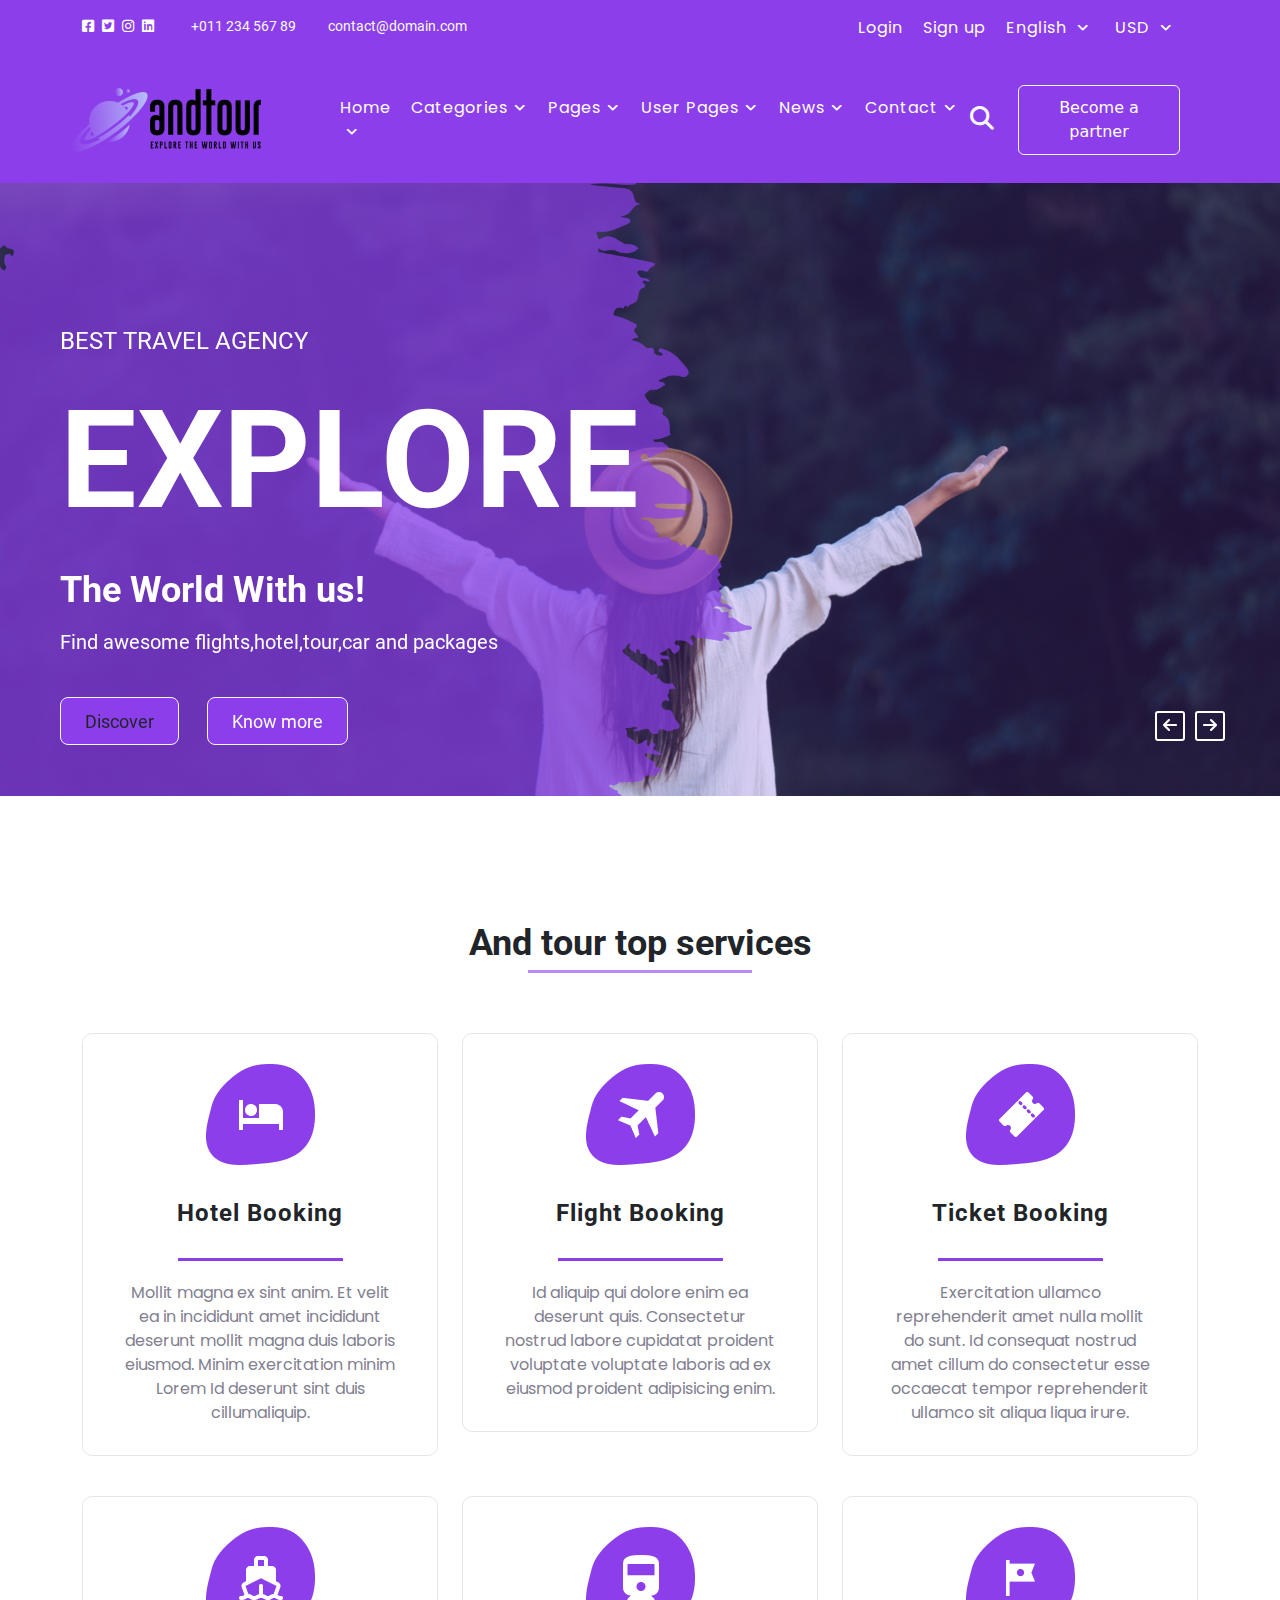
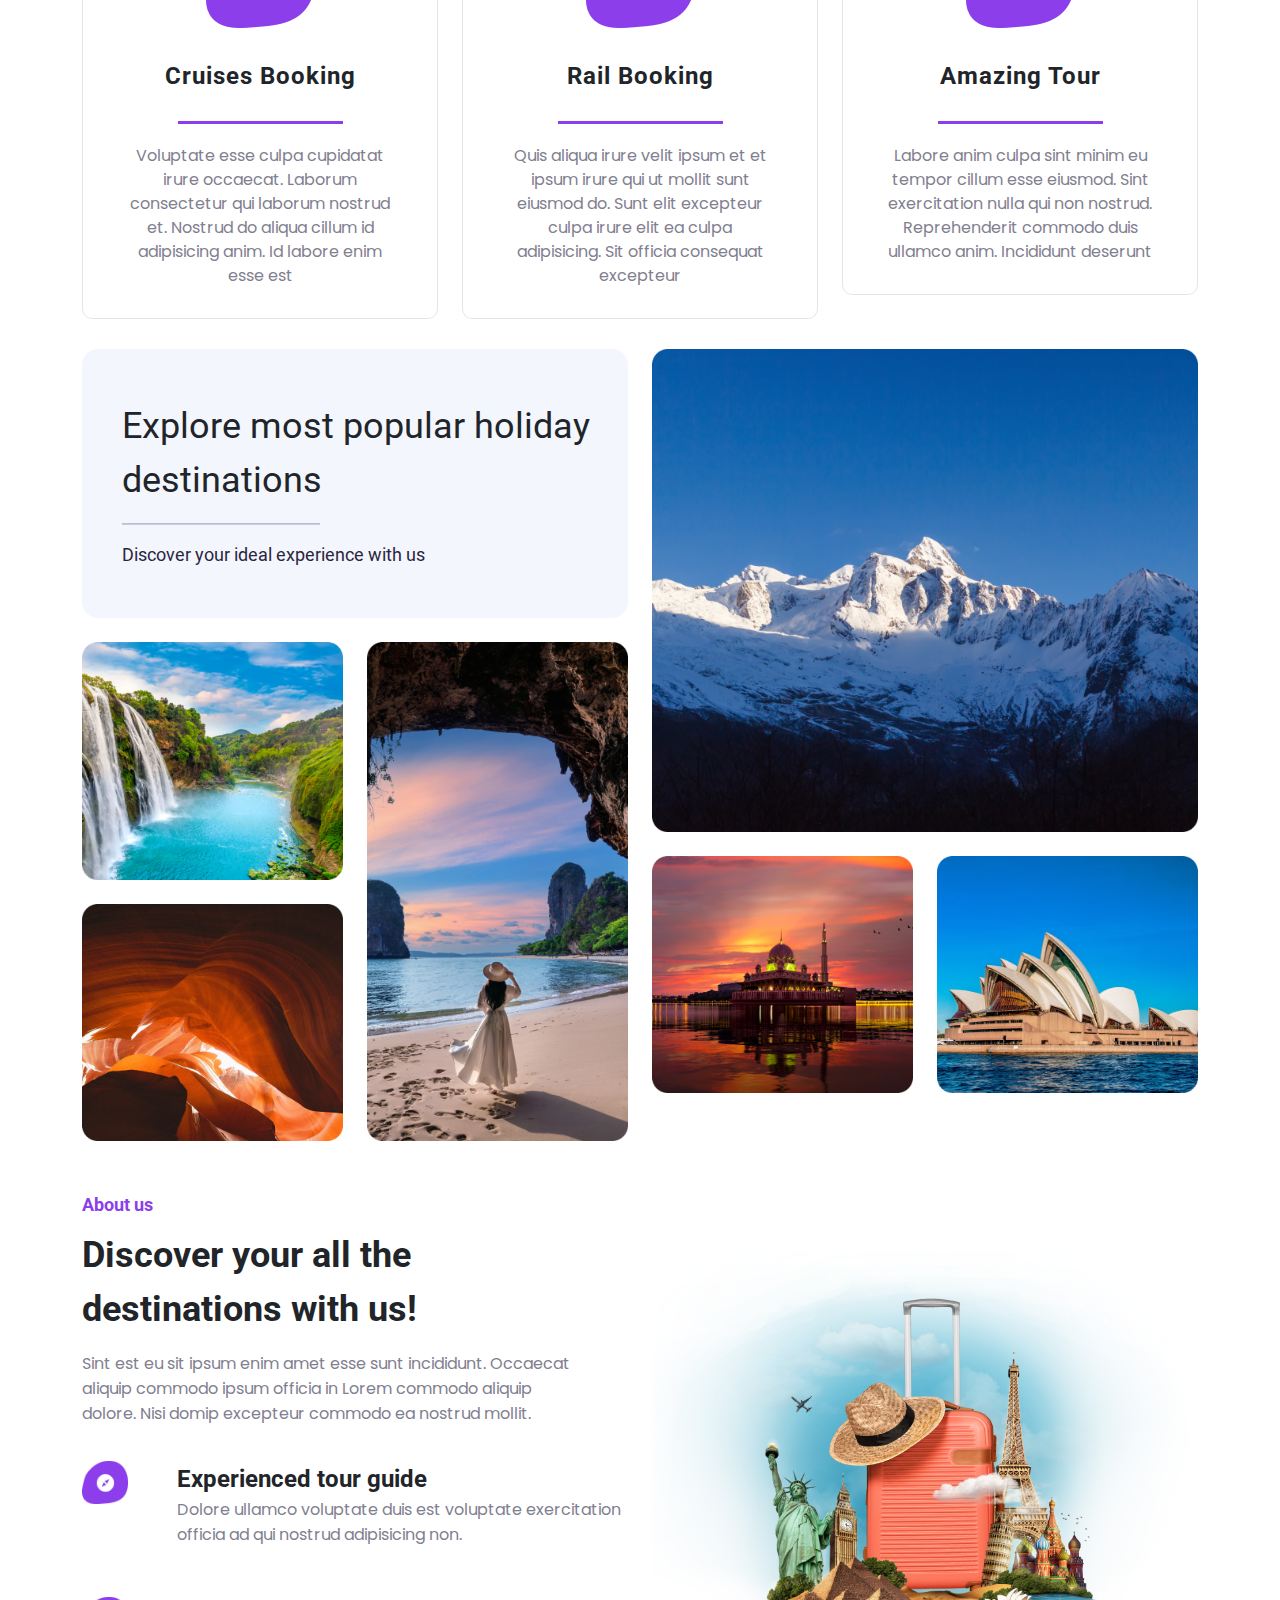
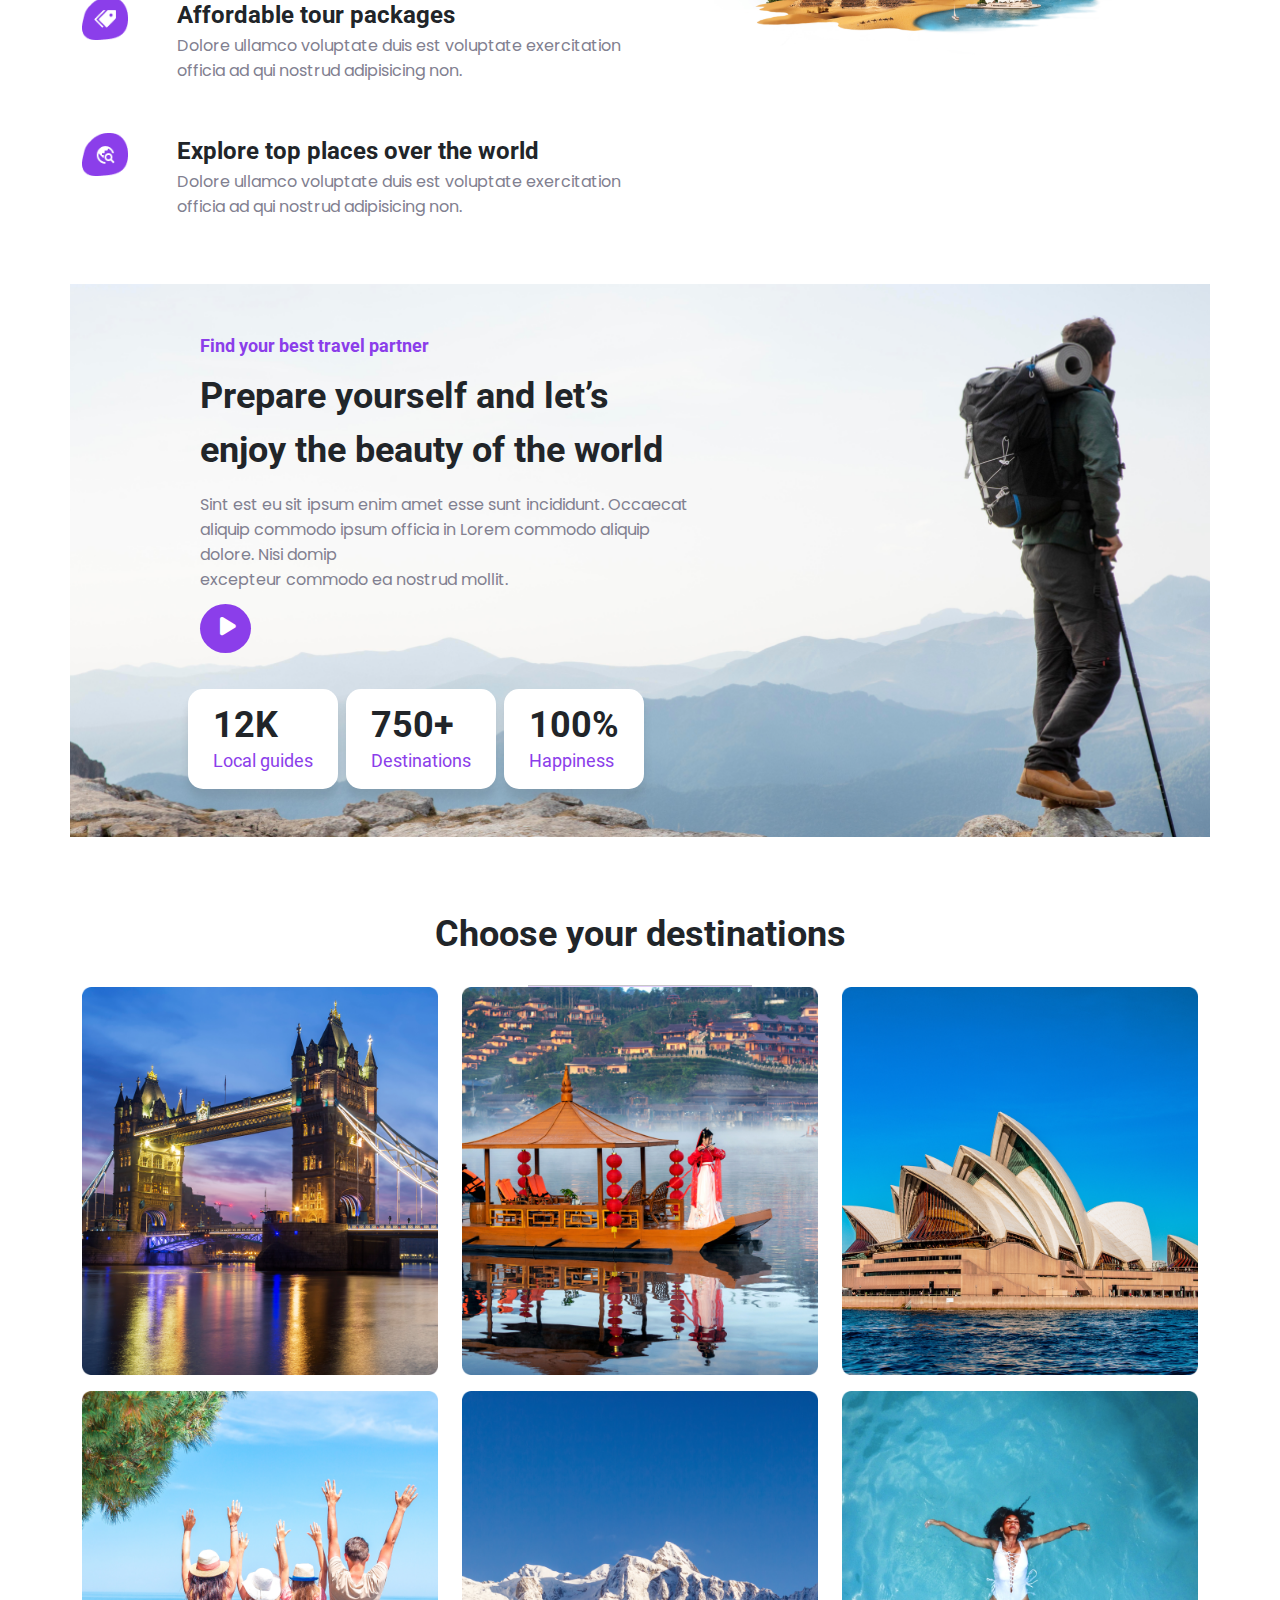
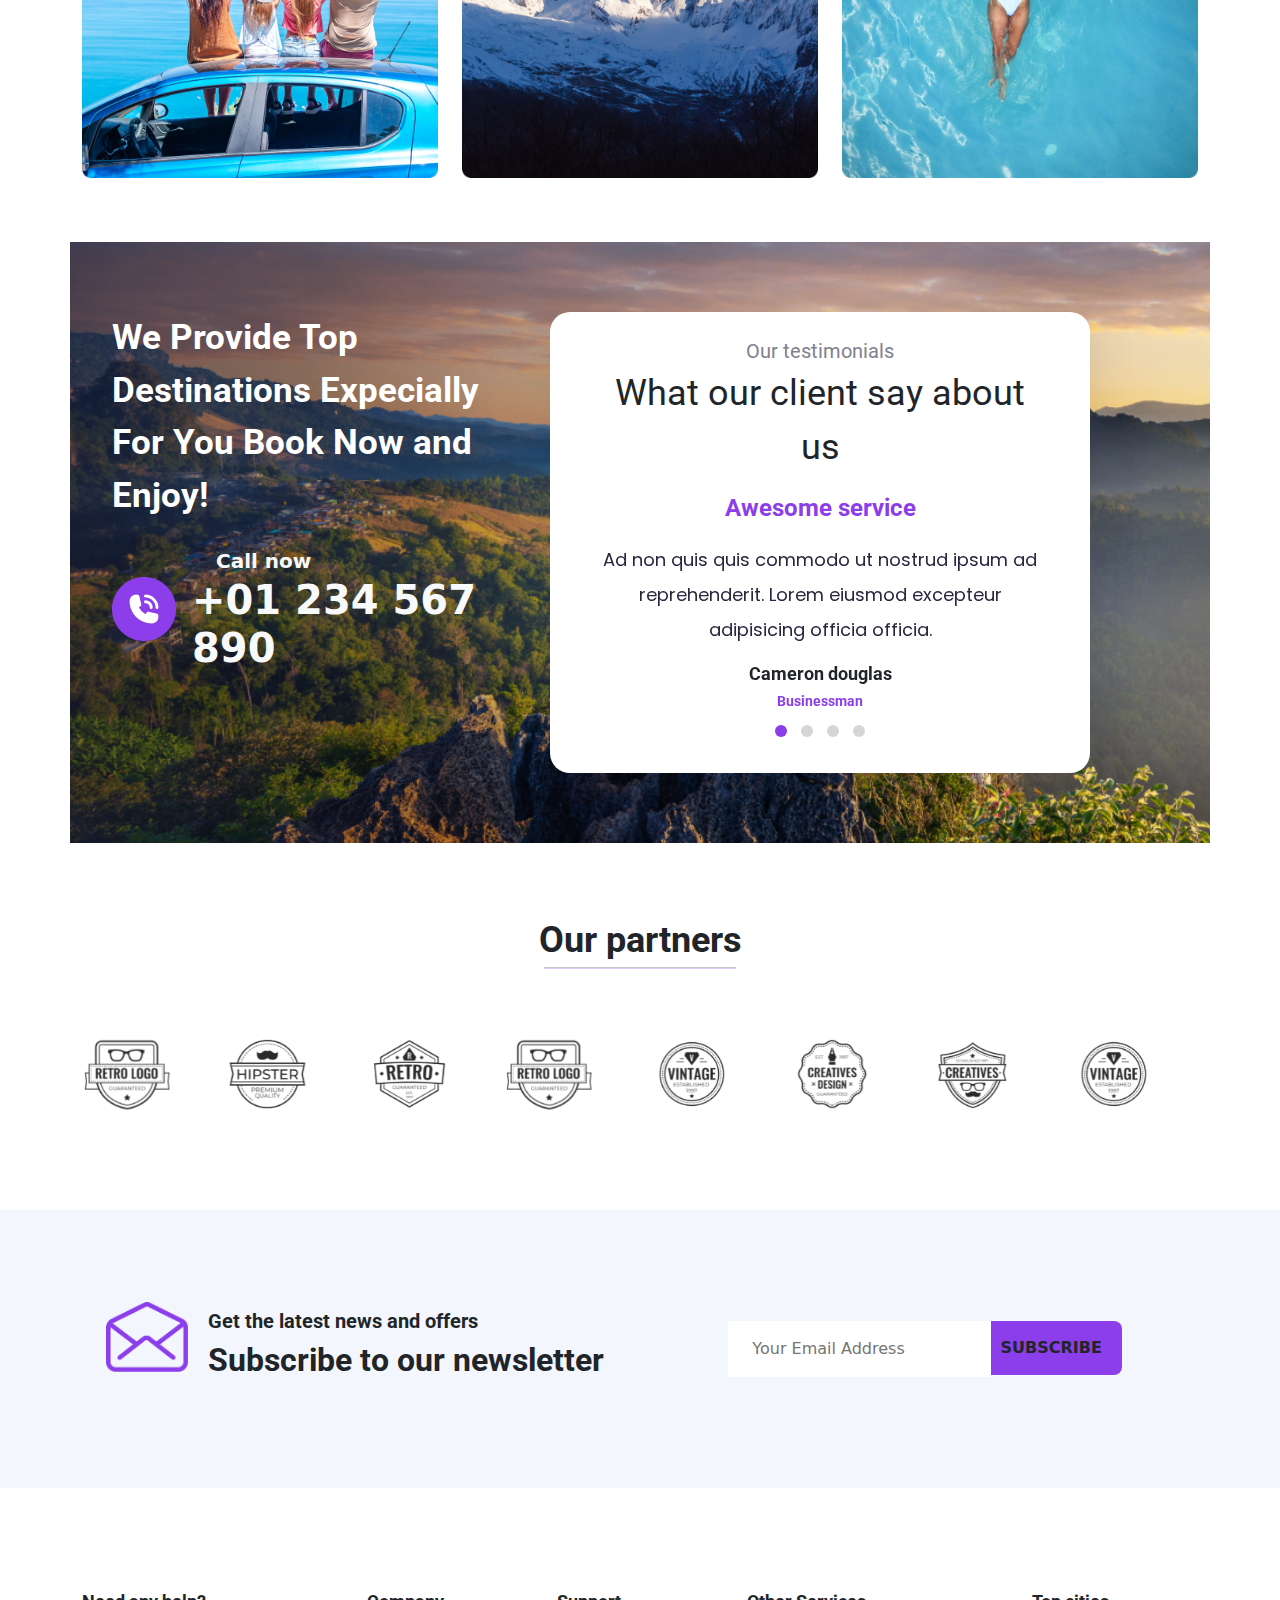
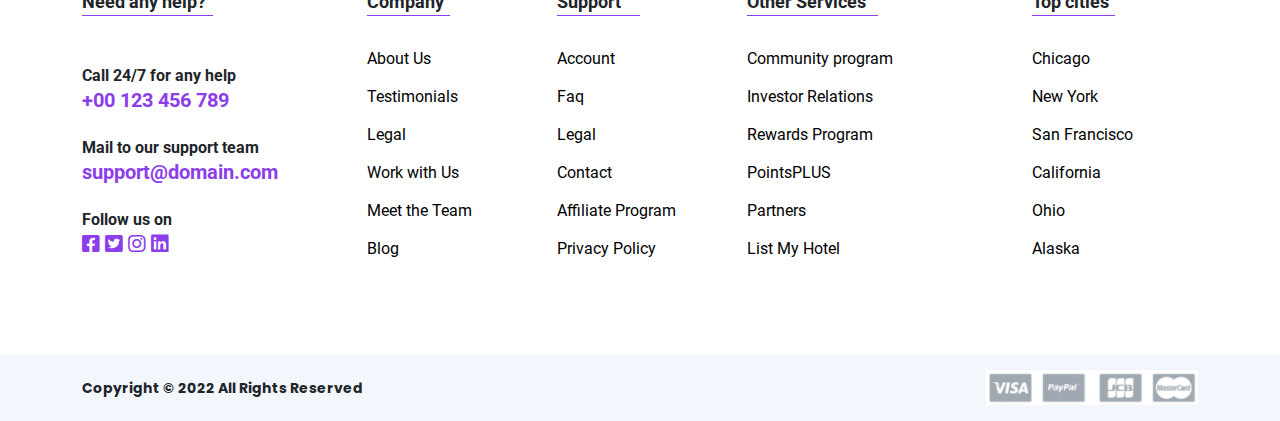
<file: index.html>
<!DOCTYPE html>
<html lang="en">

<head>
  <meta charset="UTF-8">
  <meta name="viewport" content="width=device-width, initial-scale=1.0">
  <title>HOME - andtourtravel</title>

  <!-- favicon icon -->
  <link rel="shortcut icon" href="image/favicon.png" type="image/x-icon">

  <link rel="stylesheet" href="css/bootstrap.min.css">
  <link rel="stylesheet" href="css/all.min.css">
  <link rel="stylesheet" href="css/Animate.css">
  <link rel="stylesheet" href="css/animate.min.css">
  <link rel="stylesheet" href="css/owl.carousel.min.css">
  <link rel="stylesheet" href="css/owl.theme.default.min.css">
  <link rel="stylesheet" href="css/style.css">
  <link rel="stylesheet" href="css/responsive.css">

</head>

<body>


  <!-- start header -->
  <header>
    <div class="bgcolor d-none d-md-block">
      <div class="container">
        <div class="row py-3">
          <div class="col-lg-auto social_icon d-lg-block d-none">
            <a href="#" target="_blank"><i class="fa-brands fa-square-facebook"></i></a>
            <a href="#" target="_blank"><i class="fa-brands fa-square-twitter"></i></a>
            <a href="#" target="_blank"><i class="fa-brands fa-instagram"></i></a>
            <a href="#" target="_blank"><i class="fa-brands fa-linkedin"></i></a>
          </div>

          <div class="col-auto text-light mx-2">
            <span>+011 234 567 89</span>
          </div>
          <div class="col-auto text-light">
            <span>contact@domain.com</span>
          </div>
          <div class="col-auto ms-auto">

            <ul class="main_menu d-flex">
              <li><a href="#">Login</a></li>
              <li><a href="#">Sign up</a></li>
              <li class="dropdown">
                <a href="#" data-bs-toggle="dropdown" aria-current="page">English<i class="fa-solid fa-angle-down ms-1"></i></a>
                <ul class="dropdown-menu">
                  <li><a href="#" class="dropdown-item">English</a></li>
                  <li><a href="#" class="dropdown-item">Arabic</a></li>
                  <li><a href="#" class="dropdown-item">French</a></li>
                </ul>
              </li>
              <li class="dropdown">
                <a href="#" data-bs-toggle="dropdown" aria-current="page">USD<i class="fa-solid fa-angle-down ms-1"></i></a>
                <ul class="dropdown-menu">
                  <li><a href="#" class="dropdown-item">USD</a></li>
                  <li><a href="#" class="dropdown-item">BD</a></li>
                  <li><a href="#" class="dropdown-item">URO</a></li>
                </ul>
              </li>
            </ul>
          </div>
        </div>
      </div>
    </div>


    <div class="navbar_bg">
      <div class="container p-0">
        <nav class="navbar navbar-expand-xl">
          <!-- <div class="container-fluid"> -->
            <a class="navbar-brand" href="#">
              <img src="image/logo.png" alt="">
            </a>
            <button class="navbar-toggler" type="button" data-bs-toggle="collapse" data-bs-target="#mob_menu" aria-controls="navbarSupportedContent" aria-expanded="false" aria-label="Toggle navigation">
              <span class="navbar-toggler-icon"></span>
            </button>
            <div class="collapse navbar-collapse mob_menu" id="mob_menu">
              <ul class="navbar-nav me-auto mb-lg-0 main_menu">
                <li class="nav-item dropdown">
                  <a class="nav-link active ms-xl-4" data-bs-toggle="dropdown" aria-current="page" href="#">Home<i
                      class="fa-solid fa-angle-down"></i></a>
                  <ul class="dropdown-menu">
                    <li><a class="dropdown-item" href="index.html">Home One</a></li>
                    <li><a class="dropdown-item" href="index.html">Home Two</a></li>
                    <li><a class="dropdown-item" href="index.html">Home Three</a></li>
                    <li><a class="dropdown-item" href="index.html">Home Four</a></li>
                  </ul>
                </li>
                <li class="nav-item dropdown">
                  <a class="nav-link dropdown-toggle" data-bs-toggle="dropdown" href="#" >Categories<i class="fa-solid fa-angle-down"></i></a>
                  <ul class="dropdown-menu ">
                    <li class="nav-item dropdown">
                      <a class="dropdown-item" href="#">Tours</a>
                    </li>
                    <li><a class="dropdown-item" href="#">Flights</a></li>
                    <li><a class="dropdown-item" href="#">Hotel</a></li>
                    <li><a class="dropdown-item" href="#">Visa</a></li>
                    <li><a class="dropdown-item" href="#">Apartments</a></li>
                    <li><a class="dropdown-item" href="#">Bus</a></li>
                    <li><a class="dropdown-item" href="#">Cruise</a></li>
                    <li><a class="dropdown-item" href="#">Something else here</a></li>
                  </ul>
                </li>
                <li class="nav-item dropdown">
                  <a class="nav-link dropdown-toggle" data-bs-toggle="dropdown" href="#">Pages<i
                      class="fa-solid fa-angle-down"></i></a>
                  <ul class="dropdown-menu ">
                    <li><a class="dropdown-item" href="about.html">About</a></li>
                    <li><a class="dropdown-item" href="#">Team</a></li>
                    <li><a class="dropdown-item" href="#">Testimonials</a></li>
                    <li><a class="dropdown-item" href="faq.html">FAQ</a></li>
                    <li><a class="dropdown-item" href="#">Booking Confirmation</a></li>
                    <li><a class="dropdown-item" href="#">User Pages</a></li>
                    <li><a class="dropdown-item" href="#">Become Expert</a></li>
                    <li><a class="dropdown-item" href="#">Privacy Policy</a></li>
                    <li><a class="dropdown-item" href="error.html">404 Error</a></li>
                  </ul>
                </li>
                <li class="nav-item dropdown">
                  <a class="nav-link dropdown-toggle" data-bs-toggle="dropdown" href="#">User Pages<i
                      class="fa-solid fa-angle-down"></i></a>
                  <ul class="dropdown-menu ">
                    <li><a class="dropdown-item" href="login.html">Login</a></li>
                    <li><a class="dropdown-item" href="register.html">Register</a></li>
                    <li><a class="dropdown-item" href="foget.html">Forget Password</a></li>
                    <li><a class="dropdown-item" href="verify_otp.html">Verify OTP</a></li>
                    <li><a class="dropdown-item" href="reset_pswd.html">Reset Password</a></li>
                    <li><a class="dropdown-item" href="#">My Profile</a></li>
                    <li><a class="dropdown-item" href="#">Notification</a></li>
                  </ul>
                </li>
                <li class="nav-item dropdown">
                  <a class="nav-link dropdown-toggle" data-bs-toggle="dropdown" href="#">News<i
                      class="fa-solid fa-angle-down"></i></a>
                  <ul class="dropdown-menu">
                    <li><a class="dropdown-item" href="#">News</a></li>
                    <li><a class="dropdown-item" href="#">News V2</a></li>
                    <li><a class="dropdown-item" href="#">News V3</a></li>
                    <li><a class="dropdown-item" href="#">News V4</a></li>
                    <li><a class="dropdown-item" href="#">News Details</a></li>
                    <li><a class="dropdown-item" href="#">News Details V2</a></li>
                  </ul>
                </li>
                <li class="nav-item dropdown">
                  <a class="nav-link dropdown-toggle" data-bs-toggle="dropdown" href="#">Contact<i
                      class="fa-solid fa-angle-down"></i></a>
                  <ul class="dropdown-menu">
                    <li><a class="dropdown-item" href="contact.html">Contact V1</a></li>
                    <li><a class="dropdown-item" href="contact.html">Contact V2</a></li>
                  </ul>
                </li>
              </ul>
              <div class="me-4 d-none d-lg-block">
                <i class="fa-solid fa-magnifying-glass fs-4 text-light"></i>
              </div>
              <div class="btn become btn_become rounded btn-outline-light d-none d-lg-block">
                <a href="#">Become a partner</a>
              </div>
            </div>
          </div>
        </nav>
      </div>
    </div>
  </header>
  <!-- end header -->

  <main>


    <!-- start slider part -->
    <section>
      <div class="owl-carousel owl-theme" id="one">
        <div class="item">
          <div class="slider-img ">
            <img src="image/slider1.png" alt="" class="img-fluid">
          </div>
          <div class="text_slider">
            <p class="best wow animate__fadeInLeft">BEST TRAVEL AGENCY</p>
            <p class="ex wow animate__bounceInLeft">EXPLORE</p>
            <p class="us wow animate__fadeInUp">The World With us!</p>
            <p class="line wow animate__fadeInUp">Find awesome flights,hotel,tour,car and packages</p>
            <div class="btn btn-light two_btn wow animate__flipInX px-4 py-2 btn-lg me-4">
              <a href="#" class="text-dark">Discover</a>
            </div>
            <div class="btn btn-outline-light two_btn wow animate__flipInX px-4 py-2 btn-lg">
              <a href="#">Know more</a>
            </div>
          </div>
        </div>
        <div class="item">
          <div class="slider-img">
            <img src="image/slider2.png" alt="">
          </div>
          <div class="text_slider">
            <p class="best wow animate__fadeInLeft">BEST TRAVEL AGENCY</p>
            <p class="ex wow animate__bounceInLeft">EXPLORE</p>
            <p class="us wow animate__fadeInUp">The World With us!</p>
            <p class="line wow animate__fadeInUp">Find awesome flights,hotel,tour,car and packages</p>
            <div class="btn btn-light two_btn wow animate__flipInX px-4 py-2 btn-lg me-4">
              <a href="#" class="text-dark">Discover</a>
            </div>
            <div class="btn btn-outline-light two_btn wow animate__flipInX px-4 py-2 btn-lg">
              <a href="#">Know more</a>
            </div>
          </div>
        </div>
        <div class="item">
          <div class="slider-img">
           <img src="image/slider3.png" alt="">
          </div>
          <div class="text_slider">
            <p class="best wow animate__fadeInLeft">BEST TRAVEL AGENCY</p>
            <p class="ex wow animate__bounceInLeft">EXPLORE</p>
            <p class="us wow animate__fadeInUp">The World With us!</p>
            <p class="line wow animate__fadeInUp">Find awesome flights,hotel,tour,car and packages</p>
            <div class="btn btn-light two_btn wow animate__flipInX px-4 py-2 btn-lg me-4">
              <a href="#" class="text-dark">Discover</a>
            </div>
            <div class="btn btn-outline-light two_btn wow animate__flipInX px-4 py-2 btn-lg">
              <a href="#">Know more</a>
            </div>
          </div>
        </div>
      </div>
    </section>
    <!-- end slider part -->



    <!-- start six part -->
    <section>
      <div class="container spacer">
        <p class="title fw-bold text-center ">And tour top services</p>
        <div class="line_hr p-0"></div>
      </div>
      <div class="container">
        <div class="row">
          <div class="col-lg-4 col-md-6 col-sm-12 col-12">
            <div class="main">
              <div class="img_1 d-flex justify-content-center">
                <img src="image/1.png" alt="">
              </div>
              <p class="hotel text-center fw-bold">Hotel Booking</p>
              <div class="hotel_hr mx-auto"></div>
              <p class="hotel_lorem text-center">
                Mollit magna ex sint anim. Et velit ea in incididunt amet incididunt deserunt mollit magna duis laboris
                eiusmod. Minim exercitation minim Lorem Id deserunt sint duis cillumaliquip.
              </p>
            </div>
          </div>
          <div class="col-lg-4 col-md-6 col-sm-12 col-12">
            <div class="main">
              <div class="img_1 d-flex justify-content-center">
                <img src="image/2.png" alt="">
              </div>
              <p class="hotel text-center fw-bold">Flight Booking</p>
              <div class="hotel_hr mx-auto"></div>
              <p class="hotel_lorem text-center">
                Id aliquip qui dolore enim ea deserunt quis. Consectetur nostrud labore cupidatat proident voluptate
                voluptate laboris ad ex eiusmod proident adipisicing enim.
              </p>
            </div>
          </div>
          <div class="col-lg-4 col-md-6 col-sm-12 col-12">
            <div class="main">
              <div class="img_1 d-flex justify-content-center">
                <img src="image/3.png" alt="">
              </div>
              <p class="hotel text-center fw-bold">Ticket Booking</p>
              <div class="hotel_hr mx-auto"></div>
              <p class="hotel_lorem text-center">
                Exercitation ullamco reprehenderit amet nulla mollit do sunt. Id consequat nostrud amet cillum do
                consectetur esse occaecat tempor reprehenderit ullamco sit aliqua liqua irure.
              </p>
            </div>
          </div>
          <div class="col-lg-4 col-md-6 col-sm-12 col-12">
            <div class="main">
              <div class="img_1 d-flex justify-content-center">
                <img src="image/4.png" alt="">
              </div>
              <p class="hotel text-center fw-bold">Cruises Booking</p>
              <div class="hotel_hr mx-auto"></div>
              <p class="hotel_lorem text-center">
                Voluptate esse culpa cupidatat irure occaecat. Laborum consectetur qui laborum nostrud et. Nostrud do
                aliqua cillum id adipisicing anim. Id labore enim esse est
              </p>
            </div>
          </div>
          <div class="col-lg-4 col-md-6 col-sm-12 col-12">
            <div class="main">
              <div class="img_1 d-flex justify-content-center">
                <img src="image/5.png" alt="">
              </div>
              <p class="hotel text-center fw-bold">Rail Booking</p>
              <div class="hotel_hr mx-auto"></div>
              <p class="hotel_lorem text-center">
                Quis aliqua irure velit ipsum et et ipsum irure qui ut mollit sunt eiusmod do. Sunt elit excepteur culpa
                irure elit ea culpa adipisicing. Sit officia consequat excepteur
              </p>
            </div>
          </div>
          <div class="col-lg-4 col-md-6 col-sm-12 col-12">
            <div class="main">
              <div class="img_1 d-flex justify-content-center">
                <img src="image/6.png" alt="">
              </div>
              <p class="hotel text-center fw-bold">Amazing Tour</p>
              <div class="hotel_hr mx-auto"></div>
              <p class="hotel_lorem text-center">
                Labore anim culpa sint minim eu tempor cillum esse eiusmod. Sint exercitation nulla qui non nostrud.
                Reprehenderit commodo duis ullamco anim. Incididunt deserunt
              </p>
            </div>
          </div>
        </div>
      </div>
    </section>
    <!-- end six part -->


    <!-- start inner row part -->
    <section>
      <div class="container">
        <div class="row main_g">
          <div class="col-lg-6 col-12">
            <div class="text_part rounded-4">
              <p class="ex_most">Explore most popular holiday destinations</p>
              <hr width="40%" color="#6C36B9" size="4">
              <p class=" discover">Discover your ideal experience with us</p>
            </div>
            <div class="row part_2 mt-4">
              <div class="col-lg-6 col-12">
                <div>
                  <img src="image/pic1.png" alt="" class="img mb-sm-4">  
                </div>
                <div class="row">
                  <div class="col-12">
                    <img src="image/pic2.png" alt="" class="img">
                  </div>
                </div>
              </div>
              <div class="col-lg-6 col-12 my-lg-0 my-sm-4">
                <img src="image/pic3.png" alt="" class="img">
              </div>
            </div>
          </div>
          <div class="col-lg-6 col-12">
            <div>
              <img src="image/pic4.png" alt="" class="img mb-lg-4">
            </div>
            <div class="row">
              <div class="col-lg-6 col-12 my-lg-0 my-sm-4">
                <img src="image/pic6.png" alt="" class="img">
              </div>
              <div class="col-lg-6 col-12">
                <img src="image/pic5.png" alt="" class="img">
              </div>
            </div>
          </div>
        </div>
      </div>
    </section>
    <!-- end inner row part -->


    <!-- start about us part -->
    <section>
      <div class="container">
        <div class="row two_part ">
          <div class="col-lg-6 col-12">
            <p class="about_us_1 fw-bold">About us</p>
            <p class="dis fw-bold m-0">Discover your all the destinations with us!</p>
            <p class="sint">
              Sint est eu sit ipsum enim amet esse sunt incididunt. Occaecat aliquip commodo ipsum officia in Lorem
              commodo aliquip dolore. Nisi domip excepteur commodo ea nostrud mollit.
            </p>
            <div class="row inner_row">
              <div class="col-2">
                <div class="img_small">
                  <img src="image/7.png" class="d-flex justify-content-center" alt="">
                </div>
              </div>
              <div class="col-10">
                <div class="small_img_con">
                  <p class="ex_per fw-bold">Experienced tour guide</p>
                  <p class="dolore">
                    Dolore ullamco voluptate duis est voluptate exercitation officia ad qui nostrud adipisicing non.
                  </p>
                </div>
              </div>
            </div>
            <div class="row inner_row">
              <div class="col-2">
                <div class="img_small">
                  <img src="image/8.png" class="d-flex justify-content-center" alt="">
                </div>
              </div>
              <div class="col-10">
                <div class="small_img_con">
                  <p class="ex_per fw-bold">Affordable tour packages</p>
                  <p class="dolore">
                    Dolore ullamco voluptate duis est voluptate exercitation officia ad qui nostrud adipisicing non.
                  </p>
                </div>
              </div>
            </div>
            <div class="row inner_row">
              <div class="col-2">
                <div class="img_small">
                  <img src="image/9.png" class="d-flex justify-content-center" alt="">
                </div>
              </div>
              <div class="col-10">
                <div class="small_img_con">
                  <p class="ex_per fw-bold">Explore top places over the world</p>
                  <p class="dolore">
                    Dolore ullamco voluptate duis est voluptate exercitation officia ad qui nostrud adipisicing non.
                  </p>
                </div>
              </div>
            </div>
          </div>
          <div class="col-lg-6 col-12">
            <div class="suitcase_img">
              <img src="image/10.png" alt="">
            </div>
          </div>
        </div>
      </div>
    </section>
    <!-- end about us part -->



    <!-- start video part -->
    <section>
      <div class="container">
        <div class="row">
          <div class="col-lg-6 bg_img">
            <p class="find fw-bold pt-xxl-5 pt-xl-5">Find your best travel partner</p>
            <p class="prepare fw-bold">
              Prepare yourself and let’s enjoy the beauty of the world
            </p>
            <p class="sint1 text-start pb-xxl-5 pb-xl-4">
              Sint est eu sit ipsum enim amet esse sunt incididunt. Occaecat aliquip commodo ipsum officia in Lorem
              commodo aliquip dolore. Nisi domip <br>excepteur commodo ea nostrud mollit.
            </p>
            <a class="video_btn" href="https://www.youtube.com/watch?v=_2LLXnUdUIc" title="Youtube Video"><i
                class="fa-solid fa-play"></i></a>
            <div class="row mt-5 pb-xxl-5 pb-xl-5">
              <div class="col-md-auto col-11 one me-2">
                <h3 class="fw-bold">12K</h3>
                <span>Local guides</span>
              </div>
              <div class="col-md-auto col-11 one me-2 ">
                <h3 class="fw-bold">750+</h3>
                <span>Destinations</span>
              </div>
              <div class="col-md-auto col-11 one">
                <h3 class="fw-bold">100%</h3>
                <span>Happiness</span>
              </div>
            </div>
          </div>
        </div>
      </div>
      </div>
      </div>
    </section>
    <!-- end video part -->

    <section>
      <div class="container">
        <p class="title_txt fw-bold text-center mb-4" >Choose your destinations</p>
        <hr color="#8B3EEA" size="4px" width="20%" class="m-auto">
        <div class="row three_pic">
          
          <div class="col-lg-4 col-md-6 col-12 mb-sm-3">
            <div class="one_p">
              <img src="image/pic7.png" alt="" class="img">
            </div>
          </div>
          <div class="col-lg-4 col-md-6 col-12 mb-sm-3">
            <div class="one_p">
              <img src="image/pic8.png" alt="" class="img">
            </div>
          </div>
          <div class="col-lg-4 col-md-6 col-12 mb-sm-3">
            <div class="one_p">
              <img src="image/pic9.png" alt="" class="img">
            </div>
          </div>
          
          <div class="col-lg-4 col-md-6 col-12 mb-sm-3">
            <div class="one_p">
              <img src="image/pic10.png" alt="" class="img">
            </div>
          </div>
          <div class="col-lg-4 col-md-6 col-12 mb-sm-3">
            <div class="one_p">
              <img src="image/pic11.png" alt="" class="img">
            </div>
          </div>
          <div class="col-lg-4 col-md-6 col-12 mb-sm-3">
            <div class="one_p">
              <img src="image/pic12.png" alt="" class="img">
            </div>
          </div>
        </div>
      </div>
    </section>

    <section>
      <div class="container">
        <div class="row bg_img_1 mt-5">
          <div class="col-xl-5 col-lg-6 col-12">
          <div class="text_prt">
            <p class="provide fw-bold pb-md-4">We Provide Top Destinations Expecially For You Book Now and Enjoy!</p>
            <div class="d-flex align-items-center">
              <div>
                <img src="image/asset 24.png" alt="">
              </div>
              <div class="ms-3">
                <p class="text-light fw-bold fs-5 ms-4">Call now</p>
                <h1 class="fw-bold text-light">+01 234 567 890</h1>
              </div>
            </div>
          </div>
          </div>
          <div class="col-xl-6 col-lg-6 col-12 bg_white text-center py-4 px-5">
            <p class="our_t">Our testimonials</p>
            <p class="what pb-3">What our client say about us</p>
            <p class="osm fw-bold pb-3">Awesome service</p>
            <div class="owl-carousel owl-theme" id="three">
              <div class="item">
                <p class="slider_l pb-3">
                  Ad non quis quis commodo ut nostrud ipsum ad reprehenderit. Lorem eiusmod
                  excepteur adipisicing officia officia.
                </p>
                <h5 class="h5_slider fw-bold pb-2">Cameron douglas</h5>
                <h6 class="h6_slider fw-bold">Businessman</h6>
              </div>
              <div class="item">
                <p class="slider_l pb-3">
                  Ad non quis quis commodo ut nostrud ipsum ad reprehenderit. Lorem eiusmod
                  excepteur adipisicing officia officia.
                </p>
                <h5 class="h5_slider fw-bold pb-2">Cameron douglas</h5>
                <h6 class="h6_slider fw-bold">Businessman</h6>
              </div>
              <div class="item">
                <p class="slider_l pb-3">
                  Ad non quis quis commodo ut nostrud ipsum ad reprehenderit. Lorem eiusmod
                  excepteur adipisicing officia officia.
                </p>
                <h5 class="h5_slider fw-bold pb-2">Cameron douglas</h5>
                <h6 class="h6_slider fw-bold">Businessman</h6>
              </div>
              <div class="item">
                <p class="slider_l pb-3">
                  Ad non quis quis commodo ut nostrud ipsum ad reprehenderit. Lorem eiusmod
                  excepteur adipisicing officia officia.
                </p>
                <h5 class="h5_slider fw-bold pb-2">Cameron douglas</h5>
                <h6 class="h6_slider fw-bold">Businessman</h6>
              </div>
            </div>

          </div>
        </div>
      </div>
    </section>

    <section>
      <p class="title_txt fw-bold text-center">Our partners</p>
      <hr color="#8B3EEA" size="4px" width="15%" class="m-auto">
      <div class="container">
        <div class="owl-carousel owl-theme" id="two">
          <div class="item">
            <img src="image/asset 26.png" alt="">
          </div>
          <div class="item">
            <img src="image/asset 27.png" alt="">
          </div>
          <div class="item">
            <img src="image/asset 28.png" alt="">
          </div>
          <div class="item">
            <img src="image/asset 29.png" alt="">
          </div>
          <div class="item">
            <img src="image/asset 30.png" alt="">
          </div>
          <div class="item">
            <img src="image/asset 31.png" alt="">
          </div>
          <div class="item">
            <img src="image/asset 32.png" alt="">
          </div>
          <div class="item">
            <img src="image/asset 33.png" alt="">
          </div>
          <div class="item">
            <img src="image/asset 26.png" alt="">
          </div>
          <div class="item">
            <img src="image/asset 27.png" alt="">
          </div>
          <div class="item">
            <img src="image/asset 28.png" alt="">
          </div>
          <div class="item">
            <img src="image/asset 29.png" alt="">
          </div>
          <div class="item">
            <img src="image/asset 30.png" alt="">
          </div>
        </div>
      </div>
    </section>



    <!-- start email part -->
    <section>
      <div class="two_part1">
        <div class="container">
          <div class="row new_edit">
            <div class="col-lg-6 col-12 d-flex align-items-center justify-content-center pb-sm-4">
              <div class="email_img">
                <img src="image/asset 34.png" alt="">
              </div>
              <div class="text_email pt-3">
                <p class="fs-5 fw-bold get">Get the latest news and offers</p>
                <p class="sub fs-2 fw-bold">Subscribe to our newsletter</p>
              </div>
            </div>
            <div class="col-lg-6 col-12 d-flex align-items-center justify-content-center">
              <div class="row input">
                <div class="col-8">
                  <input type="text" placeholder="Your Email Address" class="w-100 py-3 ps-4 pe-5 border-0">
                </div>
                <div class="col-4">
                  <div class="btn_1 rounded-end-3 rounded-start-0 fw-bold text-uppercase">Subscribe</div>
                </div>
              </div>
            </div>
          </div>
        </div>
      </div>
    </section>
    <!-- end email part -->

  </main>


  <!-- start five part footer -->
  <footer>
    <div class="container">
      <div class="row footer">
        <div class="col-lg-3 col-12 col-md-6 pb-md-4">
          <p class="need fw-bold mb-4">Need any help?</p>
          <div class="pb-4 pt-4 part_1">
            <p>Call 24/7 for any help</p>
            <h5 class="fw-bold">+00 123 456 789</h5>
          </div>
          <div class="pb-4 part_1">
            <p>Mail to our support team</p>
            <h5 class="fw-bold">support@domain.com</h5>
          </div>
          <div class="pb-4 part_1">
            <p>Follow us on</p>
            <h5>
              <i class="fa-brands fa-square-facebook"></i>
              <i class="fa-brands fa-square-twitter"></i>
              <i class="fa-brands fa-instagram"></i>
              <i class="fa-brands fa-linkedin"></i>
            </h5>
          </div>
        </div>
        <div class="col-lg-2 col-md-6">
          <p class="need fw-bold mb-4">Company</p>
          <div class="link">
            <a href="#">
              <p>About Us</p>
            </a>
            <a href="#">
              <p>Testimonials</p>
            </a>
            <a href="#">
              <p>Legal</p>
            </a>
            <a href="#">
              <p>Work with Us</p>
            </a>
            <a href="#">
              <p>Meet the Team</p>
            </a>
            <a href="#">
              <p>Blog</p>
            </a>
          </div>
        </div>
        <div class="col-lg-2 col-md-4">
          <p class="need fw-bold mb-4">Support</p>
          <div class="link">
            <a href="#">
              <p>Account</p>
            </a>
            <a href="#">
              <p>Faq</p>
            </a>
            <a href="#">
              <p>Legal</p>
            </a>
            <a href="#">
              <p>Contact</p>
            </a>
            <a href="#">
              <p>Affiliate Program</p>
            </a>
            <a href="#">
              <p>Privacy Policy</p>
            </a>
          </div>
        </div>
        <div class="col-lg-3 col-md-5">
          <p class="need fw-bold mb-4">Other Services</p>
          <div class="link">
            <a href="#">
              <p>Community program</p>
            </a>
            <a href="#">
              <p>Investor Relations</p>
            </a>
            <a href="#">
              <p>Rewards Program</p>
            </a>
            <a href="#">
              <p>PointsPLUS</p>
            </a>
            <a href="#">
              <p>Partners</p>
            </a>
            <a href="#">
              <p>List My Hotel</p>
            </a>
          </div>
        </div>
        <div class="col-lg-2 col-md-3">
          <p class="need fw-bold mb-4">Top cities</p>
          <div class="link">
            <a href="#">
              <p>Chicago</p>
            </a>
            <a href="#">
              <p>New York</p>
            </a>
            <a href="#">
              <p>San Francisco</p>
            </a>
            <a href="#">
              <p>California</p>
            </a>
            <a href="#">
              <p>Ohio</p>
            </a>
            <a href="#">
              <p>Alaska</p>
            </a>
          </div>
        </div>
      </div>
    </div>
    </div>
  </footer>
  <!-- end five part footer -->


  <!-- start copy_f part -->
  <footer>
    <div class="bg_color">
      <div class="container">
        <div class="row py-3 copy_full">
          <div class="col-sm-6 copy_f pt-2">
            <p class="copy fw-bold">Copyright © 2022 All Rights Reserved</p>
          </div>
          <div class="col-sm-6 text-end">
            <img src="image/asset 35.png" alt="">
          </div>
        </div>
      </div>
    </div>
  </footer>
  <!-- end copy_f part -->



  <script src="js/jquery-3.7.0.min.js"></script>
  <script src="js/owl.carousel.min.js"></script>
  <script src="js/bootstrap.bundle.min.js"></script>
  <script src="js/script.js"></script>
  <script src="js/wow.min.js"></script>

  <script>
    new WOW().init();
  </script>


</body>

</html>
</file>
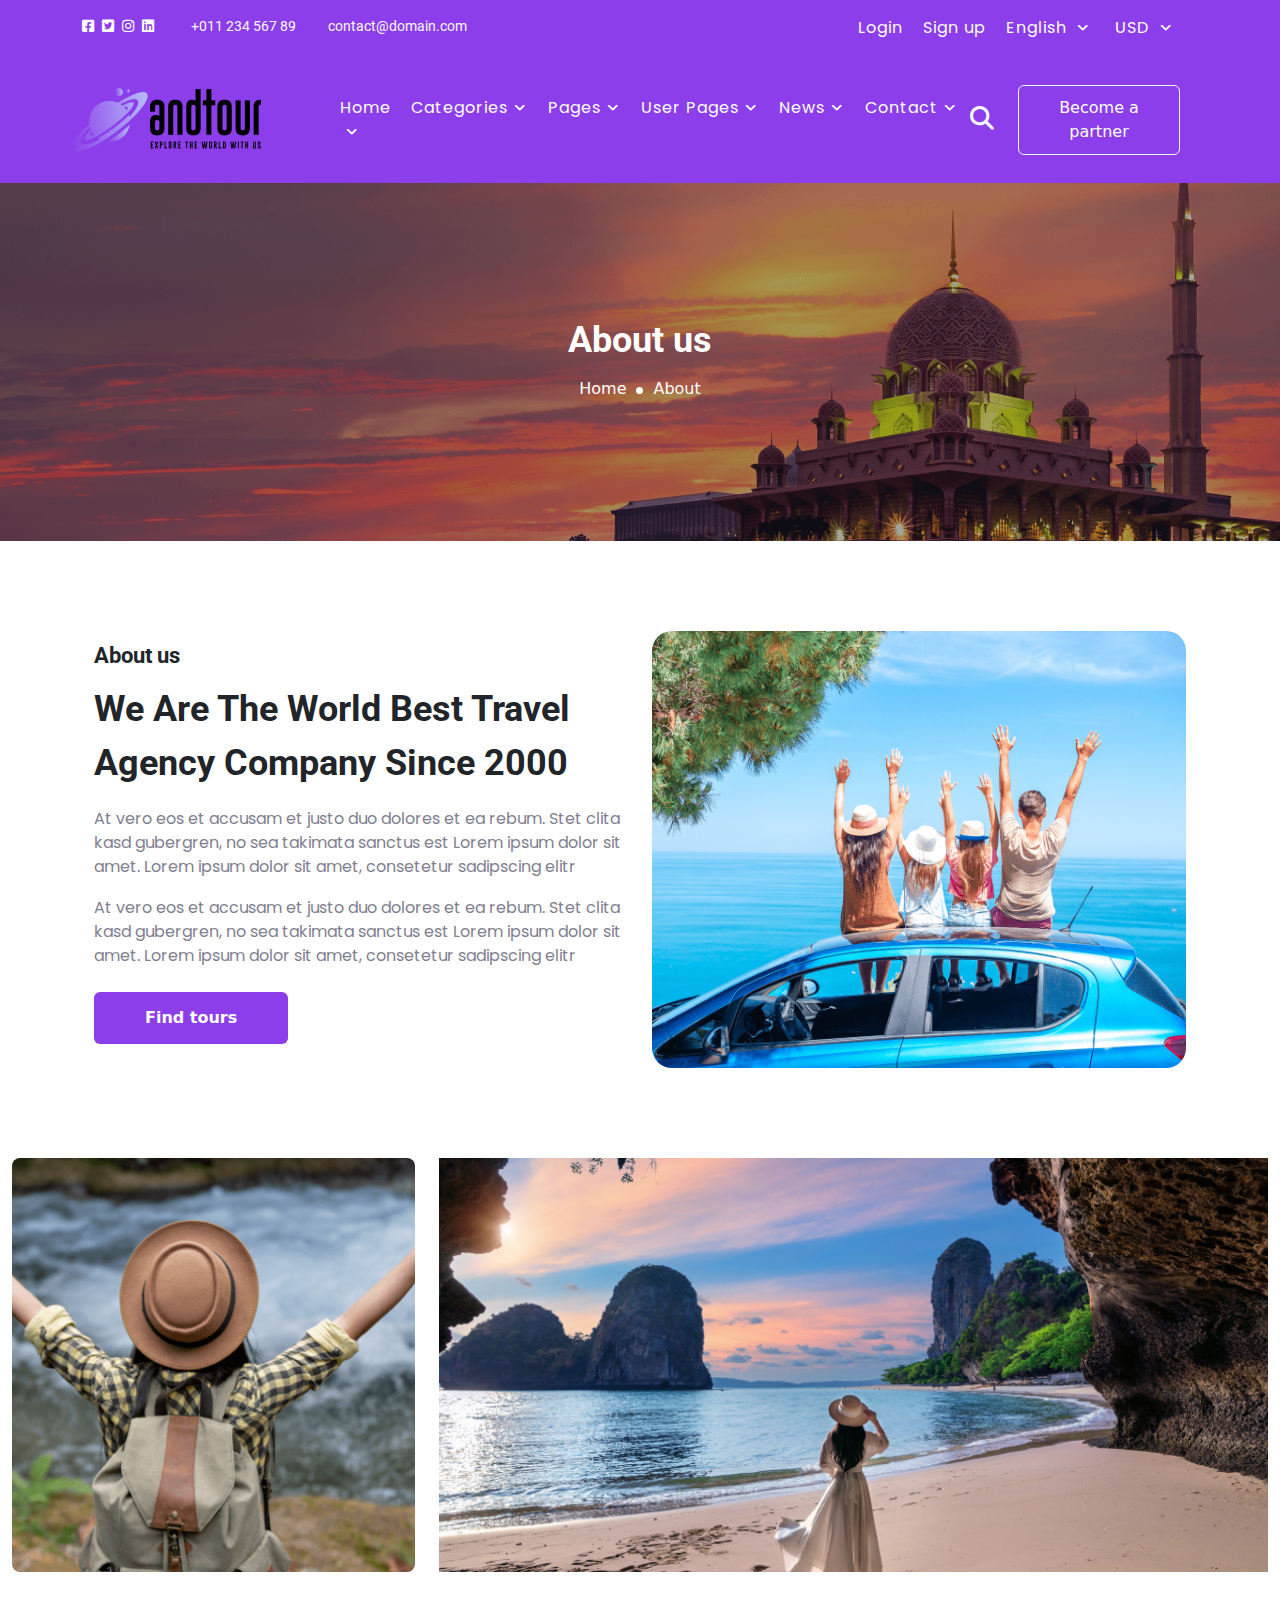
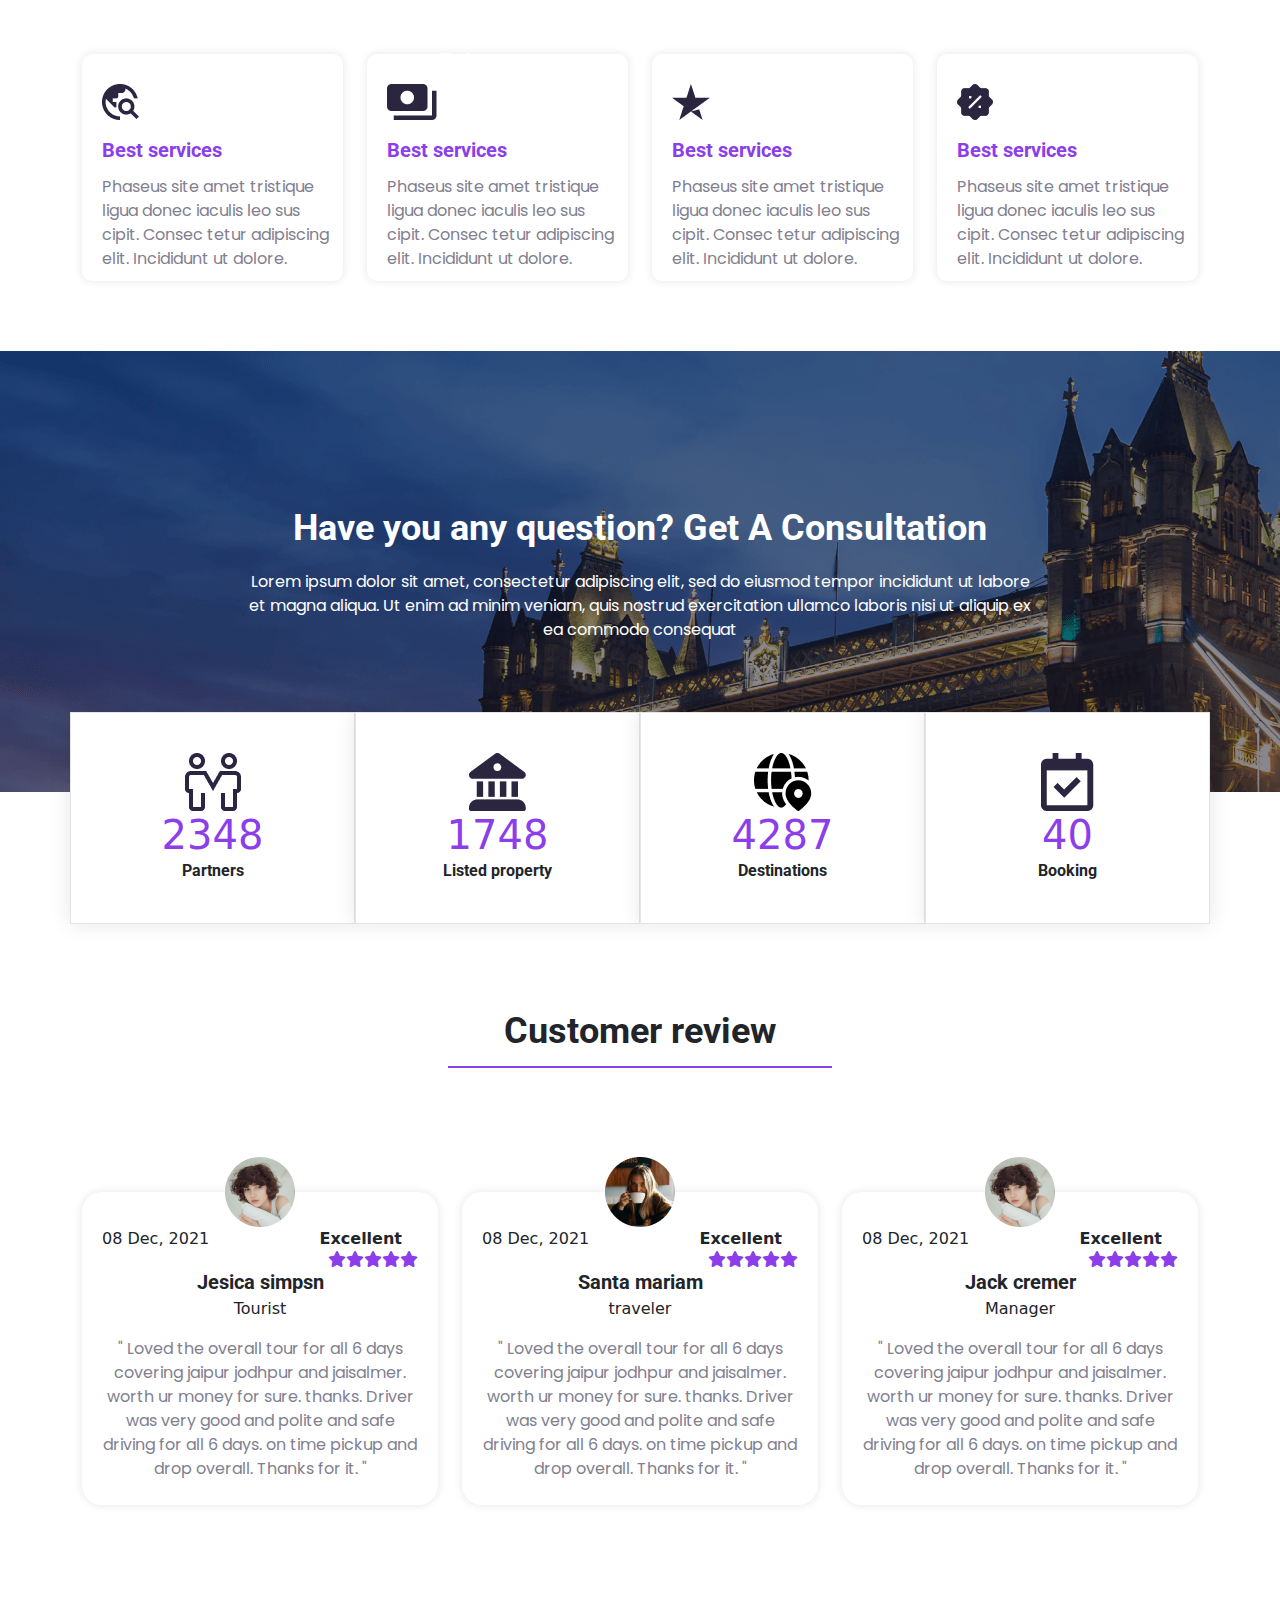
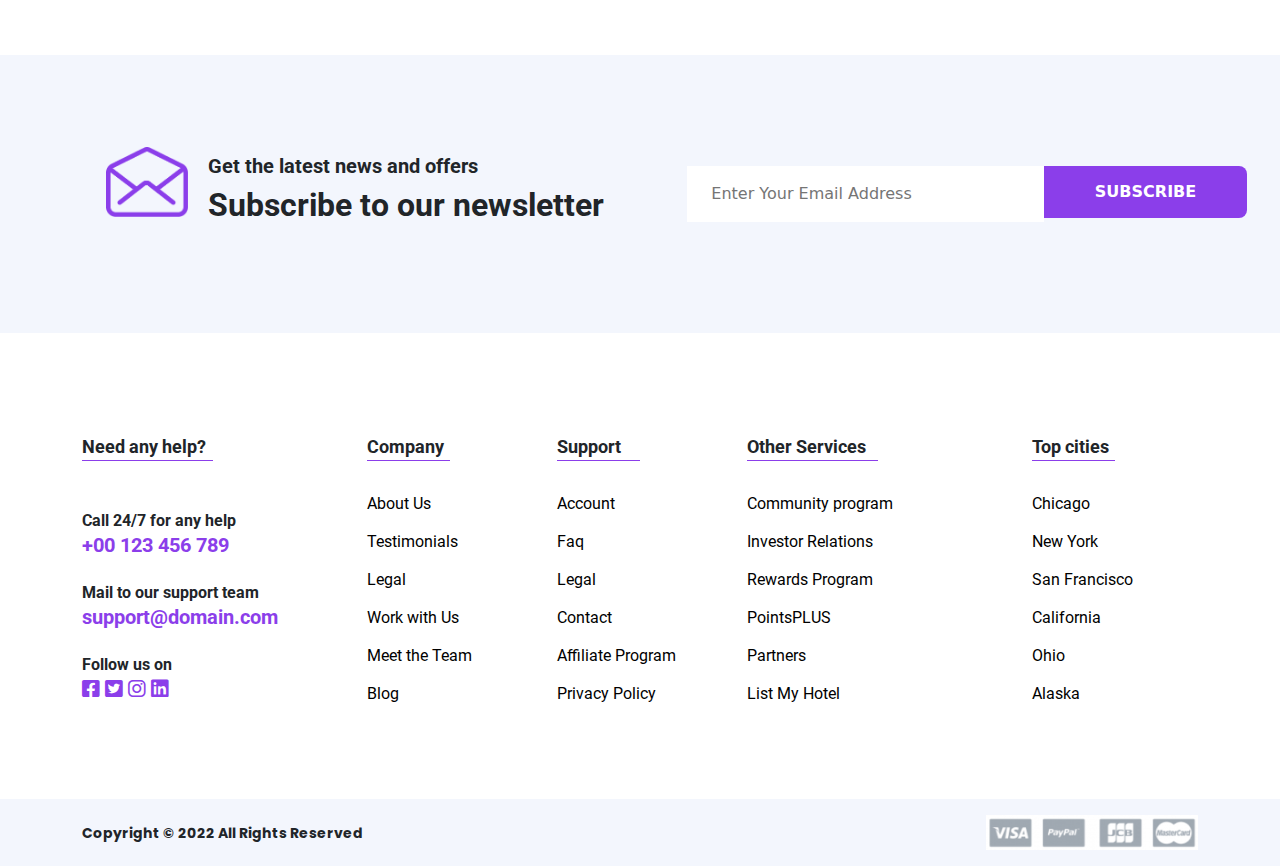
<file: about.html>
<!DOCTYPE html>
<html lang="en">

<head>
  <meta charset="UTF-8">
  <meta name="viewport" content="width=device-width, initial-scale=1.0">
  <title>ABOUT - andtourtravel</title>

  <!-- favicon icon -->
  <link rel="shortcut icon" href="image/favicon.png" type="image/x-icon">
  <!-- favicon icon -->

  <link rel="stylesheet" href="css/bootstrap.min.css">
  <link rel="stylesheet" href="css/all.min.css">
  <link rel="stylesheet" href="css/owl.carousel.min.css">
  <link rel="stylesheet" href="css/owl.theme.default.min.css">
  <link rel="stylesheet" href="css/style.css">
  <link rel="stylesheet" href="css/responsive.css">

</head>

<body>

   <!-- start header -->
   <header>
    <div class="bgcolor d-none d-md-block">
      <div class="container">
        <div class="row py-3">
          <div class="col-lg-auto social_icon d-lg-block d-none">
            <a href="#" target="_blank"><i class="fa-brands fa-square-facebook"></i></a>
            <a href="#" target="_blank"><i class="fa-brands fa-square-twitter"></i></a>
            <a href="#" target="_blank"><i class="fa-brands fa-instagram"></i></a>
            <a href="#" target="_blank"><i class="fa-brands fa-linkedin"></i></a>
          </div>

          <div class="col-auto text-light mx-2">
            <span>+011 234 567 89</span>
          </div>
          <div class="col-auto text-light">
            <span>contact@domain.com</span>
          </div>
          <div class="col-auto ms-auto">

            <ul class="main_menu d-flex">
              <li><a href="#">Login</a></li>
              <li><a href="#">Sign up</a></li>
              <li class="dropdown">
                <a href="#" data-bs-toggle="dropdown" aria-current="page">English<i class="fa-solid fa-angle-down ms-1"></i></a>
                <ul class="dropdown-menu">
                  <li><a href="#" class="dropdown-item">English</a></li>
                  <li><a href="#" class="dropdown-item">Arabic</a></li>
                  <li><a href="#" class="dropdown-item">French</a></li>
                </ul>
              </li>
              <li class="dropdown">
                <a href="#" data-bs-toggle="dropdown" aria-current="page">USD<i class="fa-solid fa-angle-down ms-1"></i></a>
                <ul class="dropdown-menu">
                  <li><a href="#" class="dropdown-item">USD</a></li>
                  <li><a href="#" class="dropdown-item">BD</a></li>
                  <li><a href="#" class="dropdown-item">URO</a></li>
                </ul>
              </li>
            </ul>
          </div>
        </div>
      </div>
    </div>


    <div class="navbar_bg">
      <div class="container p-0">
        <nav class="navbar navbar-expand-xl">
          <!-- <div class="container-fluid"> -->
            <a class="navbar-brand" href="#">
              <img src="image/logo.png" alt="">
            </a>
            <button class="navbar-toggler" type="button" data-bs-toggle="collapse" data-bs-target="#mob_menu" aria-controls="navbarSupportedContent" aria-expanded="false" aria-label="Toggle navigation">
              <span class="navbar-toggler-icon"></span>
            </button>
            <div class="collapse navbar-collapse mob_menu" id="mob_menu">
              <ul class="navbar-nav me-auto mb-lg-0 main_menu">
                <li class="nav-item dropdown">
                  <a class="nav-link active ms-xl-4" data-bs-toggle="dropdown" aria-current="page" href="#">Home<i
                      class="fa-solid fa-angle-down"></i></a>
                  <ul class="dropdown-menu">
                    <li><a class="dropdown-item" href="index.html">Home One</a></li>
                    <li><a class="dropdown-item" href="index.html">Home Two</a></li>
                    <li><a class="dropdown-item" href="index.html">Home Three</a></li>
                    <li><a class="dropdown-item" href="index.html">Home Four</a></li>
                  </ul>
                </li>
                <li class="nav-item dropdown">
                  <a class="nav-link dropdown-toggle" data-bs-toggle="dropdown" href="#" >Categories<i class="fa-solid fa-angle-down"></i></a>
                  <ul class="dropdown-menu ">
                    <li class="nav-item dropdown">
                      <a class="dropdown-item" href="#">Tours</a>
                    </li>
                    <li><a class="dropdown-item" href="#">Flights</a></li>
                    <li><a class="dropdown-item" href="#">Hotel</a></li>
                    <li><a class="dropdown-item" href="#">Visa</a></li>
                    <li><a class="dropdown-item" href="#">Apartments</a></li>
                    <li><a class="dropdown-item" href="#">Bus</a></li>
                    <li><a class="dropdown-item" href="#">Cruise</a></li>
                    <li><a class="dropdown-item" href="#">Something else here</a></li>
                  </ul>
                </li>
                <li class="nav-item dropdown">
                  <a class="nav-link dropdown-toggle" data-bs-toggle="dropdown" href="#">Pages<i
                      class="fa-solid fa-angle-down"></i></a>
                  <ul class="dropdown-menu ">
                    <li><a class="dropdown-item" href="about.html">About</a></li>
                    <li><a class="dropdown-item" href="#">Team</a></li>
                    <li><a class="dropdown-item" href="#">Testimonials</a></li>
                    <li><a class="dropdown-item" href="faq.html">FAQ</a></li>
                    <li><a class="dropdown-item" href="#">Booking Confirmation</a></li>
                    <li><a class="dropdown-item" href="#">User Pages</a></li>
                    <li><a class="dropdown-item" href="#">Become Expert</a></li>
                    <li><a class="dropdown-item" href="#">Privacy Policy</a></li>
                    <li><a class="dropdown-item" href="error.html">404 Error</a></li>
                  </ul>
                </li>
                <li class="nav-item dropdown">
                  <a class="nav-link dropdown-toggle" data-bs-toggle="dropdown" href="#">User Pages<i
                      class="fa-solid fa-angle-down"></i></a>
                  <ul class="dropdown-menu ">
                    <li><a class="dropdown-item" href="login.html">Login</a></li>
                    <li><a class="dropdown-item" href="register.html">Register</a></li>
                    <li><a class="dropdown-item" href="foget.html">Forget Password</a></li>
                    <li><a class="dropdown-item" href="verify_otp.html">Verify OTP</a></li>
                    <li><a class="dropdown-item" href="reset_pswd.html">Reset Password</a></li>
                    <li><a class="dropdown-item" href="#">My Profile</a></li>
                    <li><a class="dropdown-item" href="#">Notification</a></li>
                  </ul>
                </li>
                <li class="nav-item dropdown">
                  <a class="nav-link dropdown-toggle" data-bs-toggle="dropdown" href="#">News<i
                      class="fa-solid fa-angle-down"></i></a>
                  <ul class="dropdown-menu">
                    <li><a class="dropdown-item" href="#">News</a></li>
                    <li><a class="dropdown-item" href="#">News V2</a></li>
                    <li><a class="dropdown-item" href="#">News V3</a></li>
                    <li><a class="dropdown-item" href="#">News V4</a></li>
                    <li><a class="dropdown-item" href="#">News Details</a></li>
                    <li><a class="dropdown-item" href="#">News Details V2</a></li>
                  </ul>
                </li>
                <li class="nav-item dropdown">
                  <a class="nav-link dropdown-toggle" data-bs-toggle="dropdown" href="#">Contact<i
                      class="fa-solid fa-angle-down"></i></a>
                  <ul class="dropdown-menu">
                    <li><a class="dropdown-item" href="contact.html">Contact V1</a></li>
                    <li><a class="dropdown-item" href="contact.html">Contact V2</a></li>
                  </ul>
                </li>
              </ul>
              <div class="me-4 d-none d-lg-block">
                <i class="fa-solid fa-magnifying-glass fs-4 text-light"></i>
              </div>
              <div class="btn become btn_become rounded btn-outline-light d-none d-lg-block">
                <a href="#">Become a partner</a>
              </div>
            </div>
          </div>
        </nav>
      </div>
    </div>
  </header>
  <!-- end header -->


  <main>


    <!-- start bg_img -->
    <section>
      <div class="bg_img1">
        <p class="about_us fw-bold text-center">About us</p>
        <div class="d-flex anchor justify-content-center">
          <a href="index.html">Home</a>
          <p class="circle"></p>
          <a href="about.html">About</a>
        </div>
      </div>
    </section>
    <!-- end bg_img -->


    <!-- start about part -->
    <section>
      <div class="container">
        <div class="row about_div">
          <div class="col-lg-6 col-12">
            <p class="au fw-bold pt-2">About us</p>
            <p class="we_are fw-bold">We Are The World Best Travel Agency Company Since 2000</p>
            <p class="at_vero">
              At vero eos et accusam et justo duo dolores et ea rebum. Stet clita kasd gubergren, no sea takimata
              sanctus est Lorem ipsum dolor sit amet. Lorem ipsum dolor sit amet, consetetur sadipscing elitr
            </p>
            <p class="at_vero">
              At vero eos et accusam et justo duo dolores et ea rebum. Stet clita kasd gubergren, no sea takimata
              sanctus est Lorem ipsum dolor sit amet. Lorem ipsum dolor sit amet, consetetur sadipscing elitr
            </p>
            <div class="btn mt-lg-4 my-4 fw-bold fs-6">Find tours</div>
          </div>
          <div class="col-lg-6 col-12 img_div">
            <img src="image/asset 2.png" alt="">
          </div>
        </div>
      </div>
    </section>
    <!-- end about part -->


    <!-- start two image discount part -->
    <section class="img_part">
      <div class="row pb-3">
        <div class="col-lg-4 col-12 one_img pb-sm-3">
          <img src="image/asset 3.png" class="rounded-3" alt="">
        </div>
        <div class="col-lg-8 col-12 one_img pb-sm-3 position-relative">
          <img src="image/asset 4.png" alt="">
          <div class="dis">
            <!-- <p class="enjoy fw-bold">Enjoy<font color="#8B3EEA">20%</font> discount</p> -->
            <p class="tour fw-bold">Thailand couple tour</p>
            <a href="#" class="find_1 fw-bold">Find tours</a>
          </div>
        </div>
      </div>
    </section>
    <!-- end two image discount part -->


    <!-- start four services part -->
    <section>
      <div class="container">
        <div class="row main_one_1">
          <div class="col-lg-3 col-md-6 col-12 ">
            <div class="one_1">
              <div class="one_1_img">
                <img src="image/asset 5.png" alt="">
              </div>
              <p class="best1 fw-bold">Best services</p>
              <p class="phaseus">
                Phaseus site amet tristique ligua donec iaculis leo sus cipit. Consec tetur adipiscing elit. Incididunt
                ut dolore.
              </p>
            </div>
          </div>
          <div class="col-lg-3 col-md-6 col-12 ">
            <div class="one_1">
              <div class="one_1_img">
                <img src="image/asset 6.png" alt="">
              </div>
              <p class="best1 fw-bold">Best services</p>
              <p class="phaseus">
                Phaseus site amet tristique ligua donec iaculis leo sus cipit. Consec tetur adipiscing elit. Incididunt
                ut dolore.
              </p>
            </div>
          </div>
          <div class="col-lg-3 col-md-6 col-12">
            <div class="one_1">
              <div class="one_1_img">
                <img src="image/asset 7.png" alt="">
              </div>
              <p class="best1 fw-bold">Best services</p>
              <p class="phaseus">
                Phaseus site amet tristique ligua donec iaculis leo sus cipit. Consec tetur adipiscing elit. Incididunt
                ut dolore.
              </p>
            </div>
          </div>
          <div class="col-lg-3 col-md-6 col-12">
            <div class="one_1">
              <div class="one_1_img">
                <img src="image/asset 8.png" alt="">
              </div>
              <p class="best1 fw-bold">Best services</p>
              <p class="phaseus">
                Phaseus site amet tristique ligua donec iaculis leo sus cipit. Consec tetur adipiscing elit. Incididunt
                ut dolore.
              </p>
            </div>
          </div>
        </div>
      </div>
    </section>
    <!-- end four services part -->



    <!-- start bg image -->
    <section>
      <div class="bg_main_img">
        <p class="have_you fw-bold text-center">Have you any question? Get A Consultation</p>
        <p class="lorem ">
          Lorem ipsum dolor sit amet, consectetur adipiscing elit, sed do eiusmod tempor incididunt ut labore et magna
          aliqua. Ut enim ad minim veniam, quis nostrud exercitation ullamco laboris nisi ut aliquip ex ea commodo
          consequat
        </p>
      </div>
    </section>
    <!-- end bg image -->


    <!-- start counter part -->
    <section>
      <div class="container">
        <div class="row">
          <div class="col-lg-3 col-md-6 col-12 cal">
            <div>
              <img src="image/asset 9.png" alt="">
            </div>
            <h1>2348</h1>
            <p class="Partners">Partners</p>
          </div>
          <div class="col-lg-3 col-md-6 col-12 cal">
            <div>
              <img src="image/asset 10.png" alt="">
            </div>
            <h1>1748</h1>
            <p class="Partners">Listed property</p>
          </div>
          <div class="col-lg-3 col-md-6 col-12 cal">
            <div>
              <img src="image/asset 11.png" alt="">
            </div>
            <h1>4287</h1>
            <p class="Partners">Destinations</p>
          </div>
          <div class="col-lg-3 col-md-6 col-12 cal">
            <div>
              <img src="image/asset 12.png" alt="">
            </div>
            <h1>40</h1>
            <p class="Partners">Booking</p>
          </div>
        </div>
      </div>
    </section>
    <!-- end counter part -->


    <!-- start testimonial part -->
    <section>
      <p class="customer fw-bold m-auto text-center mb-md-4 mb-sm-4 pb-sm-2">Customer review</p>
      <div class="container">
        <div class="row">
          <div class="col-lg-4 col-12">
            <div class="testi">
              <div class="img_1_tes text-center">
                <img src="image/asset 13.png" alt="">
              </div>
              <div class="d-flex justify-content-between">
                <span>08 Dec, 2021</span>
                <span class="me-3 fw-bold">Excellent</span>
              </div>
              <div class="d-flex justify-content-end icon">
                <i class="fa-solid fa-star"></i>
                <i class="fa-solid fa-star"></i>
                <i class="fa-solid fa-star"></i>
                <i class="fa-solid fa-star"></i>
                <i class="fa-solid fa-star"></i>
              </div>
              <p class="text-center jesica fw-bold">Jesica simpsn</p>
              <p class="text-center fs-6 pb-3">Tourist</p>
              <p class="text-center loved pb-4">
                " Loved the overall tour for all 6 days covering jaipur jodhpur and jaisalmer. worth ur money for sure.
                thanks. Driver was very good and polite and safe driving for all 6 days. on time pickup and drop
                overall. Thanks for it. "
              </p>
            </div>
          </div>
          <div class="col-lg-4 col-12">
            <div class="testi">
              <div class="img_1_tes text-center">
                <img src="image/asset 14.png" alt="">
              </div>
              <div class="d-flex justify-content-between">
                <span>08 Dec, 2021</span>
                <span class="me-3 fw-bold">Excellent</span>
              </div>
              <div class="d-flex justify-content-end icon">
                <i class="fa-solid fa-star"></i>
                <i class="fa-solid fa-star"></i>
                <i class="fa-solid fa-star"></i>
                <i class="fa-solid fa-star"></i>
                <i class="fa-solid fa-star"></i>
              </div>
              <p class="text-center jesica fw-bold">Santa mariam</p>
              <p class="text-center fs-6 pb-3">traveler</p>
              <p class="text-center loved pb-4">
                " Loved the overall tour for all 6 days covering jaipur jodhpur and jaisalmer. worth ur money for sure.
                thanks. Driver was very good and polite and safe driving for all 6 days. on time pickup and drop
                overall. Thanks for it. "
              </p>
            </div>
          </div>
          <div class="col-lg-4 col-12">
            <div class="testi">
            <div class="img_1_tes text-center">
              <img src="image/asset 13.png" alt="">
            </div>
            <div class="d-flex justify-content-between">
              <span>08 Dec, 2021</span>
              <span class="me-3 fw-bold">Excellent</span>
            </div>
            <div class="d-flex justify-content-end icon">
              <i class="fa-solid fa-star"></i>
              <i class="fa-solid fa-star"></i>
              <i class="fa-solid fa-star"></i>
              <i class="fa-solid fa-star"></i>
              <i class="fa-solid fa-star"></i>
            </div>
            <p class="text-center jesica fw-bold">Jack cremer</p>
            <p class="text-center fs-6 pb-3">Manager</p>
            <p class="text-center loved pb-4">
              " Loved the overall tour for all 6 days covering jaipur jodhpur and jaisalmer. worth ur money for sure.
              thanks. Driver was very good and polite and safe driving for all 6 days. on time pickup and drop overall.
              Thanks for it. "
            </p>
            </div>
          </div>
        </div>
      </div>
    </section>
    <!-- end testimonial part -->

    <!-- start email part -->
    <section>
      <div class="two_part1">
        <div class="container">
          <div class="row new_edit">
            <div class="col-lg-6 col-12 d-flex align-items-center justify-content-center pb-sm-4">
              <div class="email_img">
                <img src="image/asset 34.png" alt="">
              </div>
              <div class="text_email pt-3">
                <p class="fs-5 fw-bold get">Get the latest news and offers</p>
                <p class="sub fs-2 fw-bold">Subscribe to our newsletter</p>
              </div>
            </div>
            <div class="col-lg-6 col-12 d-flex align-items-center justify-content-center">
              <div class="row input">
                <div class="col-9">
                  <input type="text" placeholder="Enter Your Email Address" class="w-100 py-3 ps-4 pe-5 border-0">
                </div>
                <div class="col-3">
                  <div class="btn rounded-end-3 rounded-start-0 fw-bold text-uppercase">Subscribe</div>
                </div>
              </div>
            </div>
          </div>
        </div>
      </div>
    </section>
    <!-- end email part -->


  </main>


  <!-- start five part footer -->
  <footer>
    <div class="container">
      <div class="row footer">
        <div class="col-lg-3 col-12 col-md-6 pb-md-4">
          <p class="need fw-bold mb-4">Need any help?</p>
          <div class="pb-4 pt-4 part_1">
            <p>Call 24/7 for any help</p>
            <h5 class="fw-bold">+00 123 456 789</h5>
          </div>
          <div class="pb-4 part_1">
            <p>Mail to our support team</p>
            <h5 class="fw-bold">support@domain.com</h5>
          </div>
          <div class="pb-4 part_1">
            <p>Follow us on</p>
            <h5>
              <i class="fa-brands fa-square-facebook"></i>
              <i class="fa-brands fa-square-twitter"></i>
              <i class="fa-brands fa-instagram"></i>
              <i class="fa-brands fa-linkedin"></i>
            </h5>
          </div>
        </div>
        <div class="col-lg-2 col-md-6">
          <p class="need fw-bold mb-4">Company</p>
          <div class="link">
            <a href="#">
              <p>About Us</p>
            </a>
            <a href="#">
              <p>Testimonials</p>
            </a>
            <a href="#">
              <p>Legal</p>
            </a>
            <a href="#">
              <p>Work with Us</p>
            </a>
            <a href="#">
              <p>Meet the Team</p>
            </a>
            <a href="#">
              <p>Blog</p>
            </a>
          </div>
        </div>
        <div class="col-lg-2 col-md-4">
          <p class="need fw-bold mb-4">Support</p>
          <div class="link">
            <a href="#">
              <p>Account</p>
            </a>
            <a href="#">
              <p>Faq</p>
            </a>
            <a href="#">
              <p>Legal</p>
            </a>
            <a href="#">
              <p>Contact</p>
            </a>
            <a href="#">
              <p>Affiliate Program</p>
            </a>
            <a href="#">
              <p>Privacy Policy</p>
            </a>
          </div>
        </div>
        <div class="col-lg-3 col-md-5">
          <p class="need fw-bold mb-4">Other Services</p>
          <div class="link">
            <a href="#">
              <p>Community program</p>
            </a>
            <a href="#">
              <p>Investor Relations</p>
            </a>
            <a href="#">
              <p>Rewards Program</p>
            </a>
            <a href="#">
              <p>PointsPLUS</p>
            </a>
            <a href="#">
              <p>Partners</p>
            </a>
            <a href="#">
              <p>List My Hotel</p>
            </a>
          </div>
        </div>
        <div class="col-lg-2 col-md-3">
          <p class="need fw-bold mb-4">Top cities</p>
          <div class="link">
            <a href="#">
              <p>Chicago</p>
            </a>
            <a href="#">
              <p>New York</p>
            </a>
            <a href="#">
              <p>San Francisco</p>
            </a>
            <a href="#">
              <p>California</p>
            </a>
            <a href="#">
              <p>Ohio</p>
            </a>
            <a href="#">
              <p>Alaska</p>
            </a>
          </div>
        </div>
      </div>
    </div>
    </div>
  </footer>
  <!-- end five part footer -->


  <!-- start copy_f part -->
  <footer>
    <div class="bg_color">
      <div class="container">
        <div class="row py-3 copy_full">
          <div class="col-sm-6 copy_f pt-2">
            <p class="copy fw-bold">Copyright © 2022 All Rights Reserved</p>
          </div>
          <div class="col-sm-6 text-end">
            <img src="image/asset 35.png" alt="">
          </div>
        </div>
      </div>
    </div>
  </footer>
  <!-- end copy_f part -->



  <script src="js/jquery-3.7.0.min.js"></script>
  <script src="js/owl.carousel.min.js"></script>
  <script src="js/bootstrap.bundle.min.js"></script>
  <script src="js/script.js"></script>





</body>

</html>
</file>
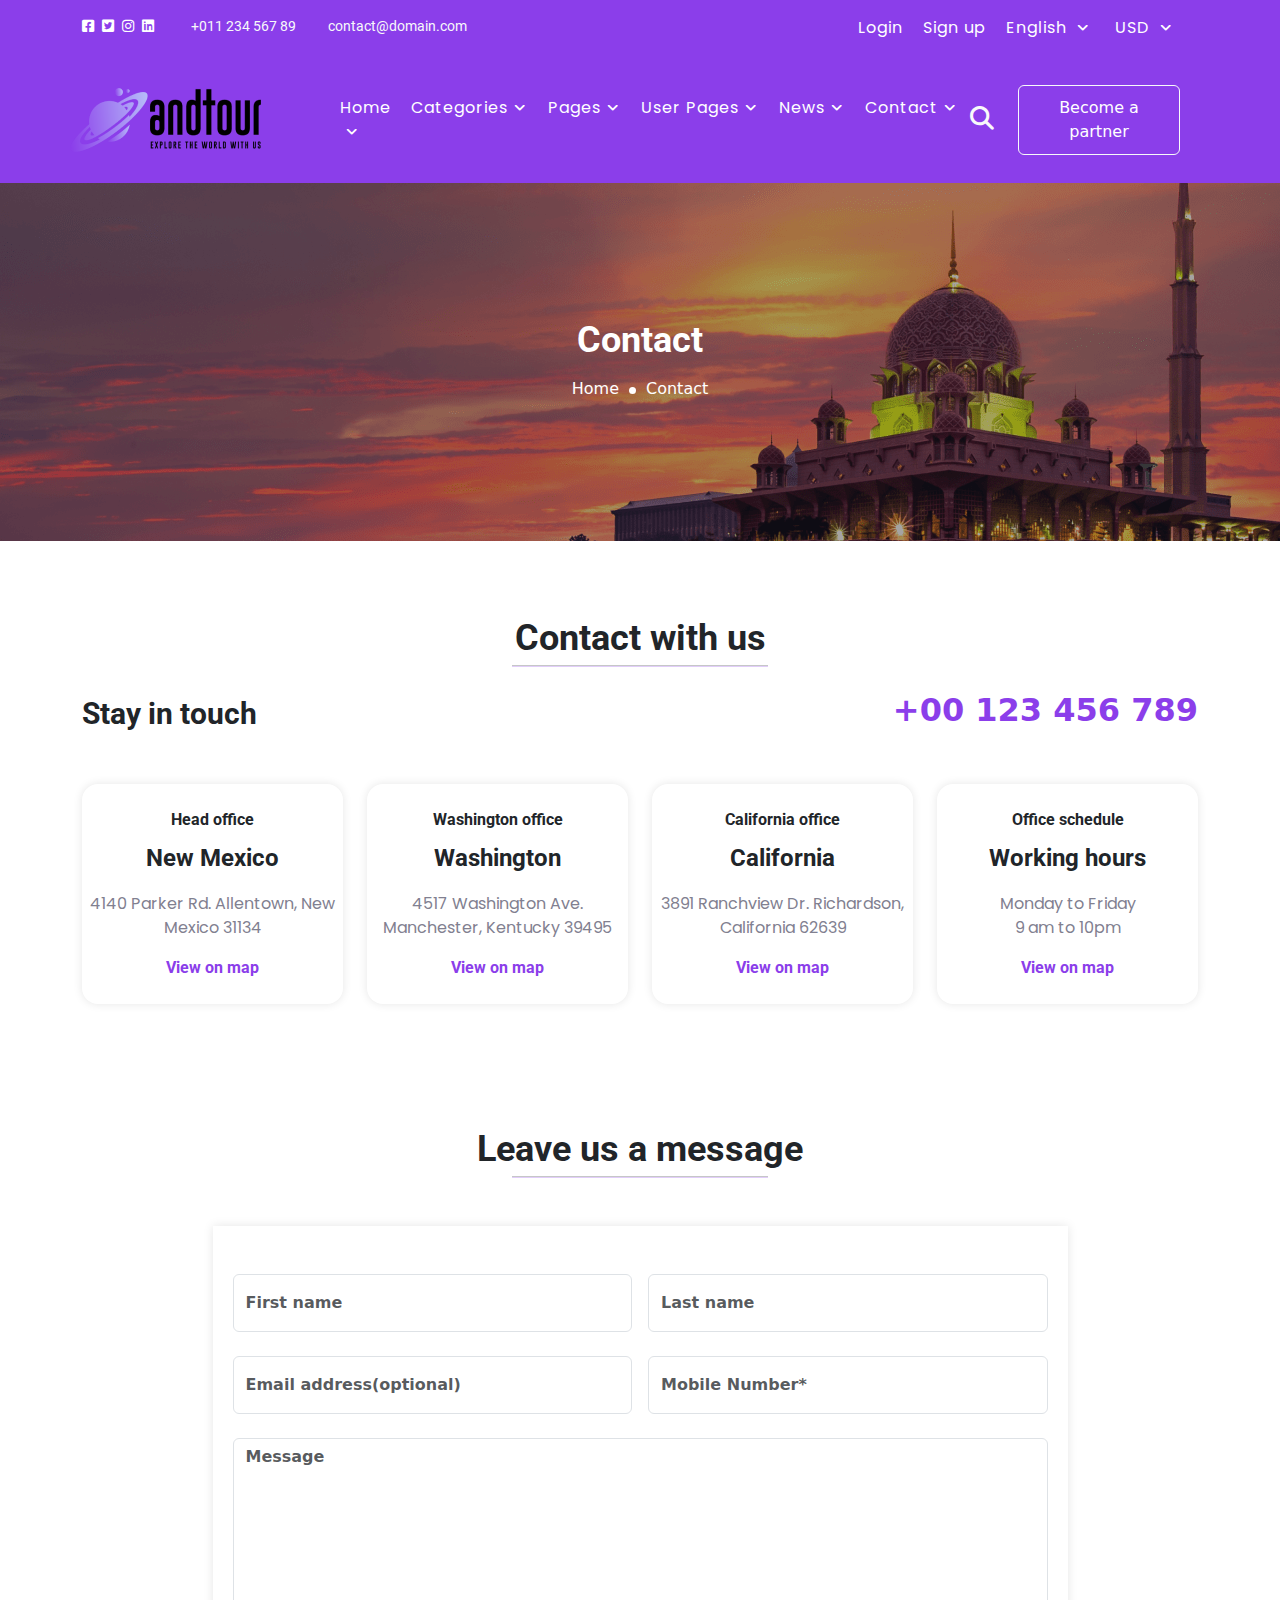
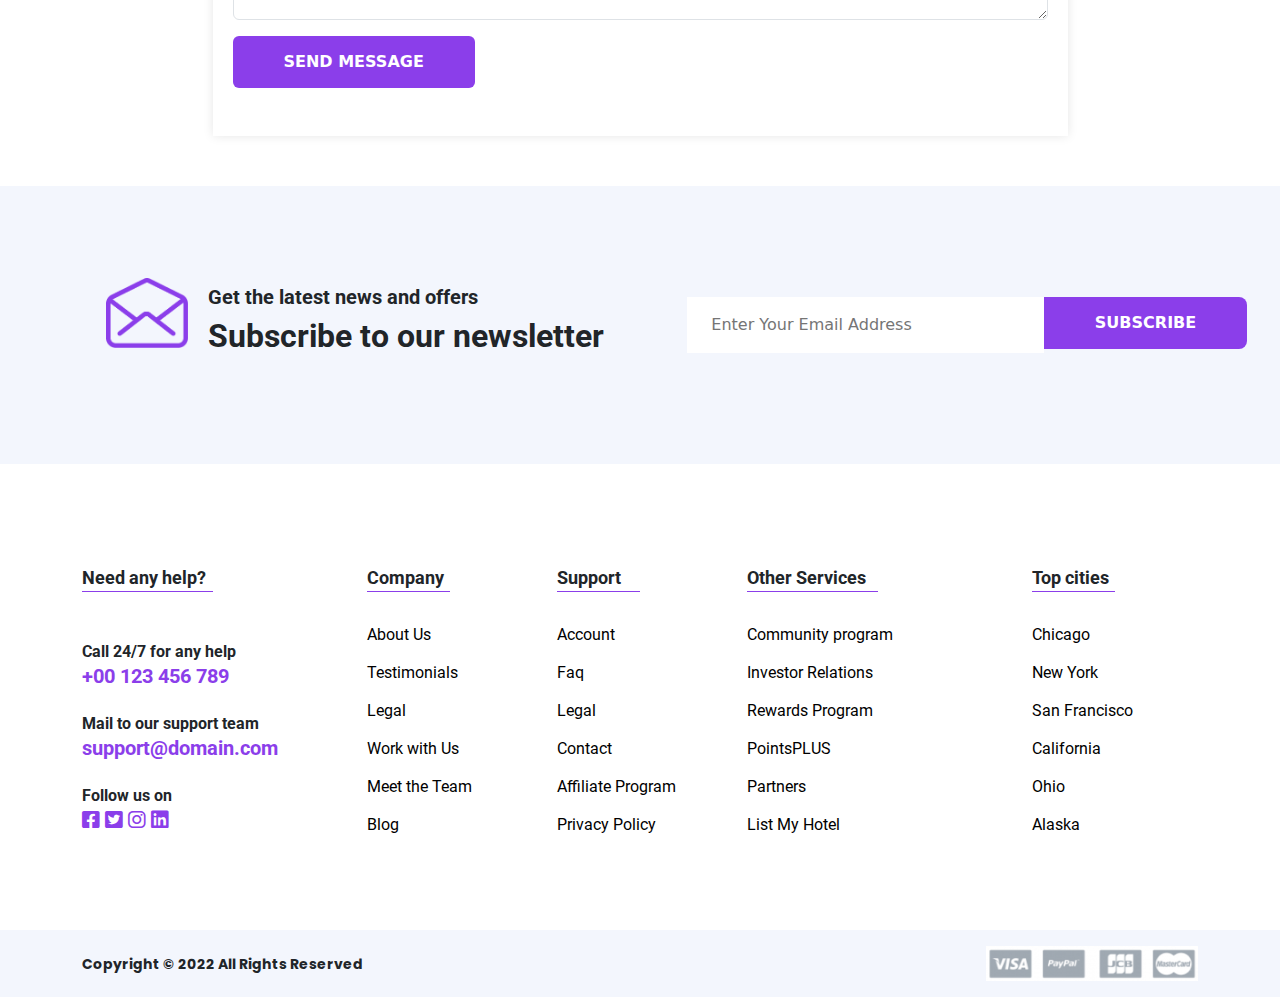
<file: contact.html>
<!DOCTYPE html>
<html lang="en">

<head>
  <meta charset="UTF-8">
  <meta name="viewport" content="width=device-width, initial-scale=1.0">
  <title> CONTACT - andtourtravel</title>

  <!-- favicon icon -->
  <link rel="shortcut icon" href="image/favicon.png" type="image/x-icon">
  <!-- favicon icon -->

  <link rel="stylesheet" href="css/bootstrap.min.css">
  <link rel="stylesheet" href="css/all.min.css">
  <link rel="stylesheet" href="css/owl.carousel.min.css">
  <link rel="stylesheet" href="css/owl.theme.default.min.css">
  <link rel="stylesheet" href="css/style.css">
  <link rel="stylesheet" href="css/responsive.css">

</head>

<body>


   <!-- start header -->
   <header>
    <div class="bgcolor d-none d-md-block">
      <div class="container">
        <div class="row py-3">
          <div class="col-lg-auto social_icon d-lg-block d-none">
            <a href="#" target="_blank"><i class="fa-brands fa-square-facebook"></i></a>
            <a href="#" target="_blank"><i class="fa-brands fa-square-twitter"></i></a>
            <a href="#" target="_blank"><i class="fa-brands fa-instagram"></i></a>
            <a href="#" target="_blank"><i class="fa-brands fa-linkedin"></i></a>
          </div>

          <div class="col-auto text-light mx-2">
            <span>+011 234 567 89</span>
          </div>
          <div class="col-auto text-light">
            <span>contact@domain.com</span>
          </div>
          <div class="col-auto ms-auto">

            <ul class="main_menu d-flex">
              <li><a href="#">Login</a></li>
              <li><a href="#">Sign up</a></li>
              <li class="dropdown">
                <a href="#" data-bs-toggle="dropdown" aria-current="page">English<i class="fa-solid fa-angle-down ms-1"></i></a>
                <ul class="dropdown-menu">
                  <li><a href="#" class="dropdown-item">English</a></li>
                  <li><a href="#" class="dropdown-item">Arabic</a></li>
                  <li><a href="#" class="dropdown-item">French</a></li>
                </ul>
              </li>
              <li class="dropdown">
                <a href="#" data-bs-toggle="dropdown" aria-current="page">USD<i class="fa-solid fa-angle-down ms-1"></i></a>
                <ul class="dropdown-menu">
                  <li><a href="#" class="dropdown-item">USD</a></li>
                  <li><a href="#" class="dropdown-item">BD</a></li>
                  <li><a href="#" class="dropdown-item">URO</a></li>
                </ul>
              </li>
            </ul>
          </div>
        </div>
      </div>
    </div>


    <div class="navbar_bg">
      <div class="container p-0">
        <nav class="navbar navbar-expand-xl">
          <!-- <div class="container-fluid"> -->
            <a class="navbar-brand" href="#">
              <img src="image/logo.png" alt="">
            </a>
            <button class="navbar-toggler" type="button" data-bs-toggle="collapse" data-bs-target="#mob_menu" aria-controls="navbarSupportedContent" aria-expanded="false" aria-label="Toggle navigation">
              <span class="navbar-toggler-icon"></span>
            </button>
            <div class="collapse navbar-collapse mob_menu" id="mob_menu">
              <ul class="navbar-nav me-auto mb-lg-0 main_menu">
                <li class="nav-item dropdown">
                  <a class="nav-link active ms-xl-4" data-bs-toggle="dropdown" aria-current="page" href="#">Home<i
                      class="fa-solid fa-angle-down"></i></a>
                  <ul class="dropdown-menu">
                    <li><a class="dropdown-item" href="index.html">Home One</a></li>
                    <li><a class="dropdown-item" href="index.html">Home Two</a></li>
                    <li><a class="dropdown-item" href="index.html">Home Three</a></li>
                    <li><a class="dropdown-item" href="index.html">Home Four</a></li>
                  </ul>
                </li>
                <li class="nav-item dropdown">
                  <a class="nav-link dropdown-toggle" data-bs-toggle="dropdown" href="#" >Categories<i class="fa-solid fa-angle-down"></i></a>
                  <ul class="dropdown-menu ">
                    <li class="nav-item dropdown">
                      <a class="dropdown-item" href="#">Tours</a>
                    </li>
                    <li><a class="dropdown-item" href="#">Flights</a></li>
                    <li><a class="dropdown-item" href="#">Hotel</a></li>
                    <li><a class="dropdown-item" href="#">Visa</a></li>
                    <li><a class="dropdown-item" href="#">Apartments</a></li>
                    <li><a class="dropdown-item" href="#">Bus</a></li>
                    <li><a class="dropdown-item" href="#">Cruise</a></li>
                    <li><a class="dropdown-item" href="#">Something else here</a></li>
                  </ul>
                </li>
                <li class="nav-item dropdown">
                  <a class="nav-link dropdown-toggle" data-bs-toggle="dropdown" href="#">Pages<i
                      class="fa-solid fa-angle-down"></i></a>
                  <ul class="dropdown-menu ">
                    <li><a class="dropdown-item" href="about.html">About</a></li>
                    <li><a class="dropdown-item" href="#">Team</a></li>
                    <li><a class="dropdown-item" href="#">Testimonials</a></li>
                    <li><a class="dropdown-item" href="faq.html">FAQ</a></li>
                    <li><a class="dropdown-item" href="#">Booking Confirmation</a></li>
                    <li><a class="dropdown-item" href="#">User Pages</a></li>
                    <li><a class="dropdown-item" href="#">Become Expert</a></li>
                    <li><a class="dropdown-item" href="#">Privacy Policy</a></li>
                    <li><a class="dropdown-item" href="error.html">404 Error</a></li>
                  </ul>
                </li>
                <li class="nav-item dropdown">
                  <a class="nav-link dropdown-toggle" data-bs-toggle="dropdown" href="#">User Pages<i
                      class="fa-solid fa-angle-down"></i></a>
                  <ul class="dropdown-menu ">
                    <li><a class="dropdown-item" href="login.html">Login</a></li>
                    <li><a class="dropdown-item" href="register.html">Register</a></li>
                    <li><a class="dropdown-item" href="foget.html">Forget Password</a></li>
                    <li><a class="dropdown-item" href="verify_otp.html">Verify OTP</a></li>
                    <li><a class="dropdown-item" href="reset_pswd.html">Reset Password</a></li>
                    <li><a class="dropdown-item" href="#">My Profile</a></li>
                    <li><a class="dropdown-item" href="#">Notification</a></li>
                  </ul>
                </li>
                <li class="nav-item dropdown">
                  <a class="nav-link dropdown-toggle" data-bs-toggle="dropdown" href="#">News<i
                      class="fa-solid fa-angle-down"></i></a>
                  <ul class="dropdown-menu">
                    <li><a class="dropdown-item" href="#">News</a></li>
                    <li><a class="dropdown-item" href="#">News V2</a></li>
                    <li><a class="dropdown-item" href="#">News V3</a></li>
                    <li><a class="dropdown-item" href="#">News V4</a></li>
                    <li><a class="dropdown-item" href="#">News Details</a></li>
                    <li><a class="dropdown-item" href="#">News Details V2</a></li>
                  </ul>
                </li>
                <li class="nav-item dropdown">
                  <a class="nav-link dropdown-toggle" data-bs-toggle="dropdown" href="#">Contact<i
                      class="fa-solid fa-angle-down"></i></a>
                  <ul class="dropdown-menu">
                    <li><a class="dropdown-item" href="contact.html">Contact V1</a></li>
                    <li><a class="dropdown-item" href="contact.html">Contact V2</a></li>
                  </ul>
                </li>
              </ul>
              <div class="me-4 d-none d-lg-block">
                <i class="fa-solid fa-magnifying-glass fs-4 text-light"></i>
              </div>
              <div class="btn become btn_become rounded btn-outline-light d-none d-lg-block">
                <a href="#">Become a partner</a>
              </div>
            </div>
          </div>
        </nav>
      </div>
    </div>
  </header>
  <!-- end header -->


  <main>


    <!-- start bg image -->
    <section>
        <div class="bg_img1">
            <p class="about_us fw-bold text-center">Contact</p>
            <div class="d-flex anchor justify-content-center">
                <a href="index.html">Home</a>
                <p class="circle"></p>
                <a href="contact.html">Contact</a>
            </div>
        </div>
    </section>
    <!-- end bg image -->


    <section>
        <p class="title_txt fw-bold text-center" >Contact with us</p>
        <hr color="#8B3EEA" size="4px" width="20%" class="m-auto">
       <div class="container">
        <div class="row">
          <div class="col-12 pt-md-4 pt-sm-5">
            <div class="two_inner_t fw-bold d-flex justify-content-between">
              <p>Stay in touch</p>
              <h2 class="fw-bold">+00 123 456 789</h2>
            </div>
          </div>
        </div>
        
          <div class="row py-5">
            <div class="col-lg-3 col-md-6 col-12 ">
              <div class="one_map text-center py-4 px-2 rounded-4">
                <p class="head fw-bold pb-2">Head office</p>
                <p class="new fw-bold pb-3">New Mexico</p>
                <p class="rd pb-3">
                  4140 Parker Rd. Allentown, New Mexico 31134
                </p>
                <div class="map">
                  <a href="#" class="fw-bold" data-bs-target="#exampleModalToggle" data-bs-toggle="modal">View on map</a>
                </div>
              </div>
            </div>
            <div class="col-lg-3 col-md-6 col-12">
              <div class="one_map text-center py-4 px-2 rounded-4">
                <p class="head fw-bold pb-2">Washington office</p>
                <p class="new fw-bold pb-3">Washington</p>
                <p class="rd pb-3">
                  4517 Washington Ave. Manchester, Kentucky 39495
                </p>
                <div class="map">
                  <a href="#" class="fw-bold" data-bs-target="#exampleModalToggle" data-bs-toggle="modal">View on map</a>
                </div>
              </div>
            </div>
            <div class="col-lg-3 col-md-6 col-12">
              <div class="one_map text-center py-4 px-2 rounded-4">
                <p class="head fw-bold pb-2">California office</p>
                <p class="new fw-bold pb-3">California</p>
                <p class="rd pb-3">
                  3891 Ranchview Dr. Richardson, California 62639
                </p>
                <div class="map">
                  <a href="#" class="fw-bold" data-bs-target="#exampleModalToggle" data-bs-toggle="modal">View on map</a>
                </div>
              </div>
            </div>
            <div class="col-lg-3 col-md-6 col-12">
              <div class="one_map text-center py-4 px-2 rounded-4">
                <p class="head fw-bold pb-2">Office schedule</p>
                <p class="new fw-bold pb-3">Working hours</p>
                <p class="rd pb-3">
                  Monday to Friday<br>9 am to 10pm
                </p>
                <div class="map">
                  <a href="#" class="fw-bold" data-bs-target="#exampleModalToggle" data-bs-toggle="modal">View on map</a>
                </div>
              </div>
            </div>
          </div>
        </div>

      <!-- map -->
      <div class="modal fade" id="exampleModalToggle" aria-hidden="true" aria-labelledby="exampleModalToggleLabel" tabindex="-1">
        <div class="modal-dialog modal-dialog-centered">
          <div class="modal-content">
            <div class="modal-header">
              <button type="button" class="btn-close" data-bs-dismiss="modal" aria-label="Close"></button>
              <iframe src="https://www.google.com/maps/embed?pb=!1m14!1m8!1m3!1d7077.6500449348205!2d89.565798!3d22.813712!3m2!1i1024!2i768!4f13.1!3m3!1m2!1s0x39ff901efac79b59%3A0x5be01a1bc0dc7eba!2sAnd%20IT!5e1!3m2!1sen!2sbd!4v1690692691178!5m2!1sen!2sbd" width="600" height="450" style="border:0;" allowfullscreen="" loading="lazy" referrerpolicy="no-referrer-when-downgrade"></iframe>
            </div>
          </div>
        </div>
      </div>
      <!-- map -->

    </section>

   
    <section>
        <p class="title_txt fw-bold text-center">Leave us a message</p>
        <hr color="#8B3EEA" size="4px" width="20%" class="m-auto mb-5">
        <div class="container">
          <div class="row">
            <div class="col-lg-9 col-12 fill_box m-auto pt-5 pb-4">
              <div class="row g-3 mb-4">
                <div class="col-lg col-12">
                  <input type="text" class="form-control py-3 fw-bold" placeholder="First name" aria-label="First name">
                </div>
                <div class="col">
                  <input type="text" class="form-control py-3 fw-bold" placeholder="Last name" aria-label="Last name">
                </div>
              </div>
              <div class="row g-3 mb-4">
                <div class="col-lg col-12">
                  <input type="email" class="form-control py-3 fw-bold" placeholder="Email address(optional)" aria-label="First name">
                </div>
                <div class="col-lg col-12">
                  <input type="text" class="form-control py-3 fw-bold" placeholder="Mobile Number*" aria-label="Number">
                </div>
              </div>
              <div class="row g-3 mb-4">
                <div class="col-lg col-12">
                  <textarea class="form-control fw-bold" rows="7" placeholder="Message" id="floatingTextarea"></textarea>
                </div>
                <div>
                  <a href="#" class="btn text-uppercase fw-bold">Send message</a>
                </div>
              </div>
            </div>
          </div>
        </div>
    </section>



    <!-- start email part -->
    <section>
      <div class="two_part1">
        <div class="container">
          <div class="row new_edit">
            <div class="col-lg-6 col-12 d-flex align-items-center justify-content-center pb-sm-4">
              <div class="email_img"> 
                <img src="image/asset 34.png" alt="">
              </div>
              <div class="text_email pt-3">
                <p class="fs-5 fw-bold get">Get the latest news and offers</p>
                <p class="sub fs-2 fw-bold">Subscribe to our newsletter</p>
              </div>
            </div>
            <div class="col-lg-6 col-12 d-flex align-items-center justify-content-center">
              <div class="row input">
                <div class="col-9">
                  <input type="text" placeholder="Enter Your Email Address" class="w-100 py-3 ps-4 pe-5 border-0">
                </div>
                <div class="col-3">
                  <div class="btn rounded-end-3 rounded-start-0 fw-bold text-uppercase">Subscribe</div>
                </div>
              </div>
            </div>
          </div>
        </div>
      </div>
    </section>
    <!-- end email part -->


  </main>

  <!-- start footer part  -->
  <footer>
    <div class="container">
      <div class="row footer">
          <div class="col-lg-3 col-12 col-md-6 pb-md-4">
            <p class="need fw-bold mb-4">Need any help?</p>
            <div class="pb-4 pt-4 part_1">
              <p>Call 24/7 for any help</p>
              <h5 class="fw-bold">+00 123 456 789</h5>
            </div>
            <div class="pb-4 part_1">
              <p>Mail to our support team</p>
              <h5 class="fw-bold">support@domain.com</h5>
            </div>
            <div class="pb-4 part_1">
              <p>Follow us on</p>
              <h5>
                <i class="fa-brands fa-square-facebook"></i>
                <i class="fa-brands fa-square-twitter"></i>
                <i class="fa-brands fa-instagram"></i>
                <i class="fa-brands fa-linkedin"></i>
              </h5>
            </div>
          </div>
          <div class="col-lg-2 col-md-6">
            <p class="need fw-bold mb-4">Company</p>
            <div class="link">
              <a href="#"><p>About Us</p></a>
              <a href="#"><p>Testimonials</p></a>
              <a href="#"><p>Legal</p></a>
              <a href="#"><p>Work with Us</p></a>
              <a href="#"><p>Meet the Team</p></a>
              <a href="#"><p>Blog</p></a>
            </div>
          </div>
          <div class="col-lg-2 col-md-4">
            <p class="need fw-bold mb-4">Support</p>
            <div class="link">
              <a href="#"><p>Account</p></a>
              <a href="#"><p>Faq</p></a>
              <a href="#"><p>Legal</p></a>
              <a href="#"><p>Contact</p></a>
              <a href="#"><p>Affiliate Program</p></a>
              <a href="#"><p>Privacy Policy</p></a>
            </div>
          </div>
          <div class="col-lg-3 col-md-5">
            <p class="need fw-bold mb-4">Other Services</p>
            <div class="link">
              <a href="#"><p>Community program</p></a>
              <a href="#"><p>Investor Relations</p></a>
              <a href="#"><p>Rewards Program</p></a>
              <a href="#"><p>PointsPLUS</p></a>
              <a href="#"><p>Partners</p></a>
              <a href="#"><p>List My Hotel</p></a>
            </div>
          </div>
          <div class="col-lg-2 col-md-3">
            <p class="need fw-bold mb-4">Top cities</p>
            <div class="link">
              <a href="#"><p>Chicago</p></a>
              <a href="#"><p>New York</p></a>
              <a href="#"><p>San Francisco</p></a>
              <a href="#"><p>California</p></a>
              <a href="#"><p>Ohio</p></a>
              <a href="#"><p>Alaska</p></a>
            </div>
          </div>
          </div>
      </div>
    </div>
  </footer>
  <!-- end footer part  -->


  <!-- start cooy_f footer -->
  <footer>
    <div class="bg_color">
      <div class="container">
        <div class="row py-3 copy_full">
            <div class="col-sm-6 copy_f pt-2">
              <p class="copy fw-bold">Copyright © 2022 All Rights Reserved</p>
            </div>
            <div class="col-sm-6 text-end">
              <img src="image/asset 35.png" alt="">
            </div>
        </div>
      </div>
    </div>
  </footer>
  <!-- end cooy_f footer -->



  <script src="js/jquery-3.7.0.min.js"></script>
  <script src="js/owl.carousel.min.js"></script>
  <script src="js/bootstrap.bundle.min.js"></script>
  <script src="js/script.js"></script>





</body>

</html>
</file>
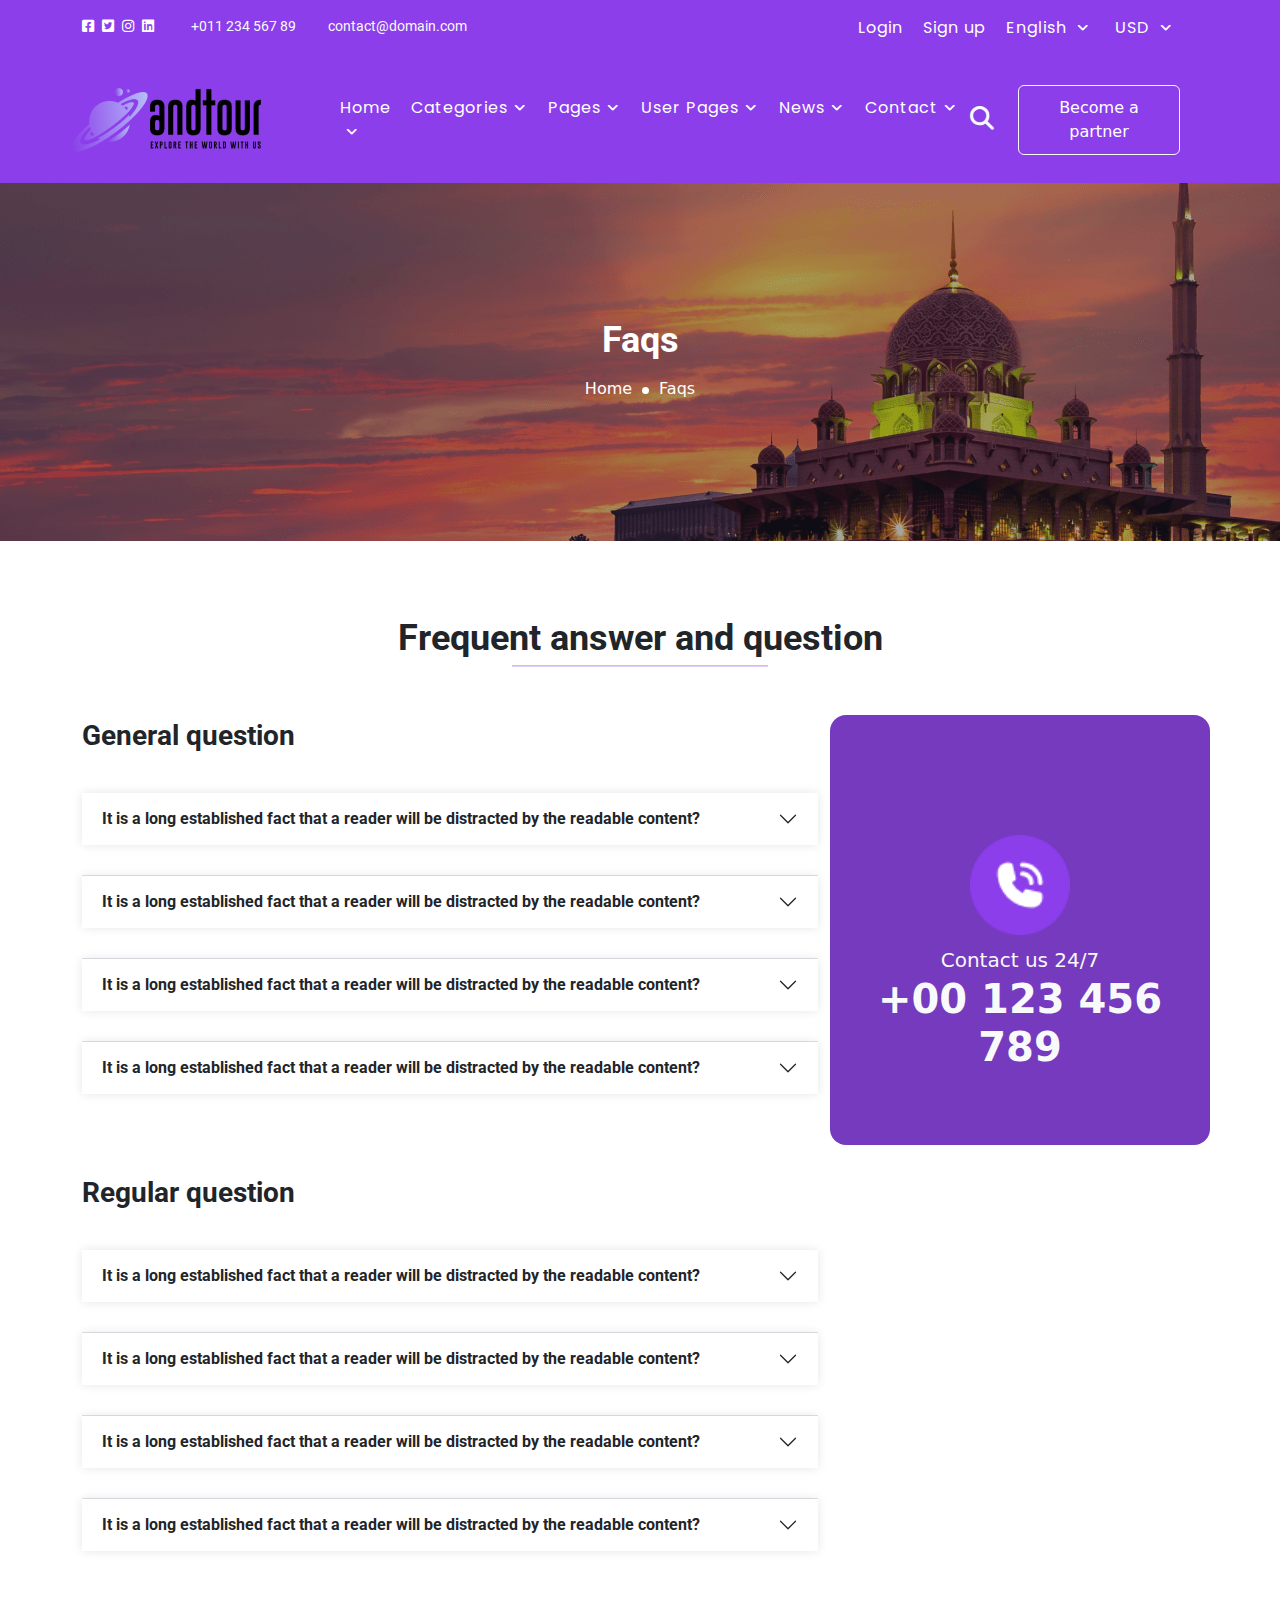
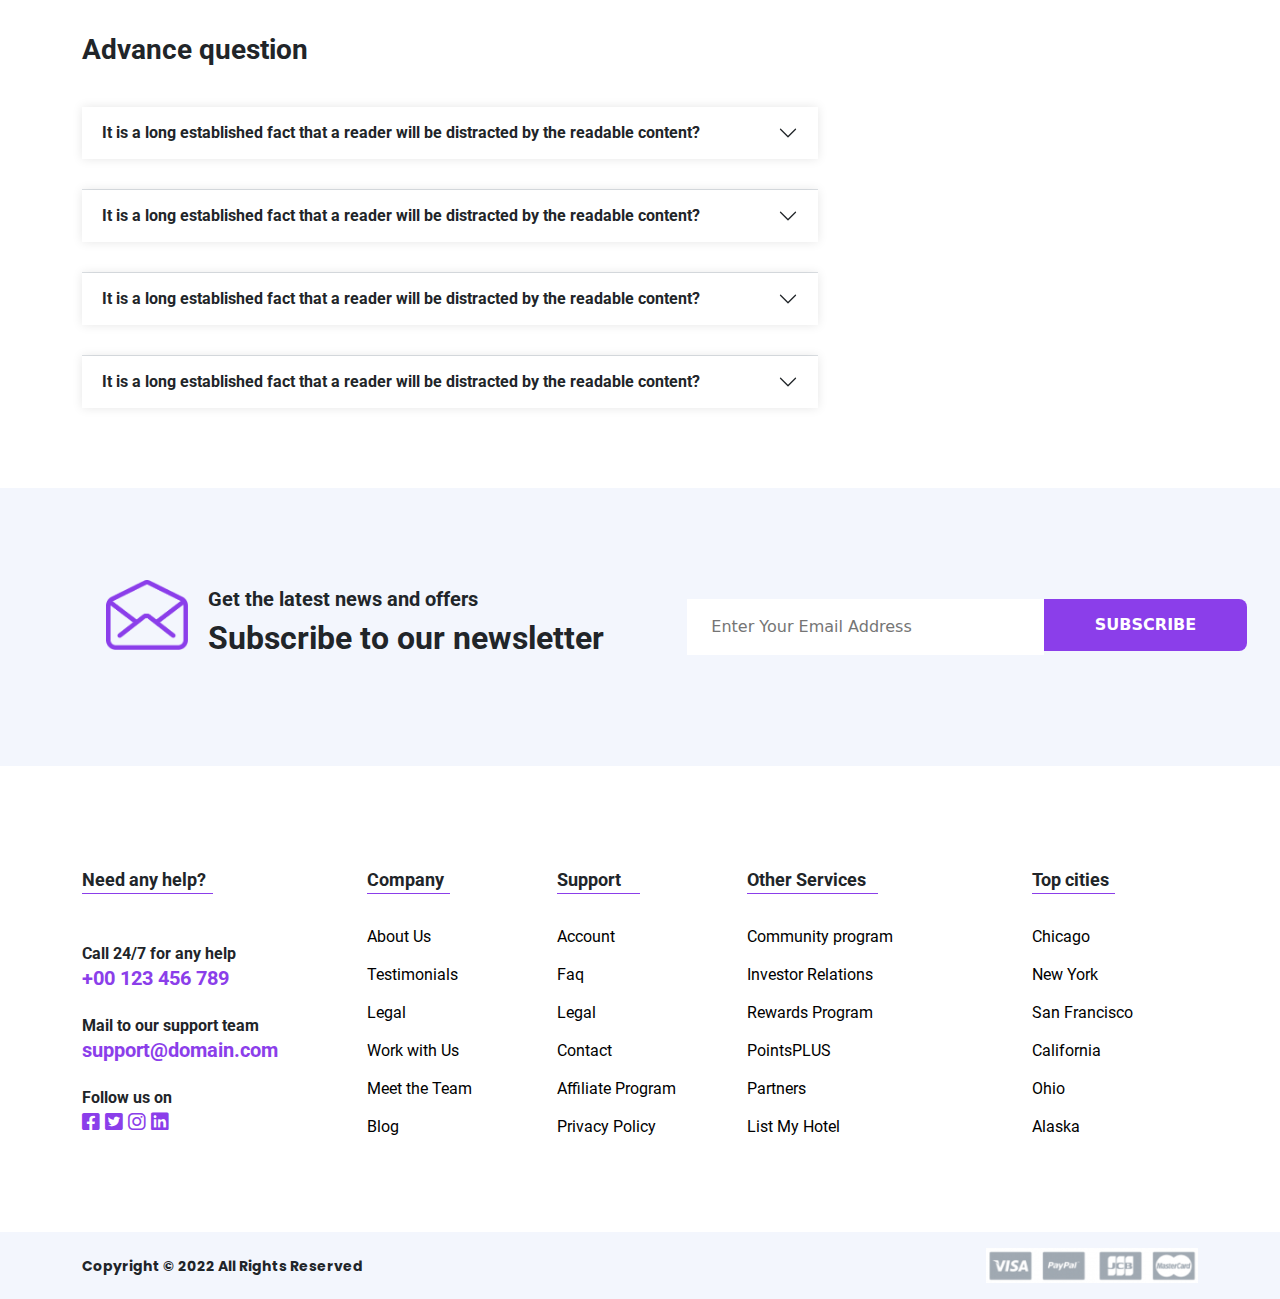
<file: faq.html>
<!DOCTYPE html>
<html lang="en">

<head>
  <meta charset="UTF-8">
  <meta name="viewport" content="width=device-width, initial-scale=1.0">
  <title> FAQ'S - andtourtravel</title>

  <!-- favicon icon -->
  <link rel="shortcut icon" href="image/favicon.png" type="image/x-icon">
  <!-- favicon icon -->

  <link rel="stylesheet" href="css/bootstrap.min.css">
  <link rel="stylesheet" href="css/all.min.css">
  <link rel="stylesheet" href="css/owl.carousel.min.css">
  <link rel="stylesheet" href="css/owl.theme.default.min.css">
  <link rel="stylesheet" href="css/style.css">
  <link rel="stylesheet" href="css/responsive.css">

</head>

<body>

   <!-- start header -->
   <header>
    <div class="bgcolor d-none d-md-block">
      <div class="container">
        <div class="row py-3">
          <div class="col-lg-auto social_icon d-lg-block d-none">
            <a href="#" target="_blank"><i class="fa-brands fa-square-facebook"></i></a>
            <a href="#" target="_blank"><i class="fa-brands fa-square-twitter"></i></a>
            <a href="#" target="_blank"><i class="fa-brands fa-instagram"></i></a>
            <a href="#" target="_blank"><i class="fa-brands fa-linkedin"></i></a>
          </div>

          <div class="col-auto text-light mx-2">
            <span>+011 234 567 89</span>
          </div>
          <div class="col-auto text-light">
            <span>contact@domain.com</span>
          </div>
          <div class="col-auto ms-auto">

            <ul class="main_menu d-flex">
              <li><a href="#">Login</a></li>
              <li><a href="#">Sign up</a></li>
              <li class="dropdown">
                <a href="#" data-bs-toggle="dropdown" aria-current="page">English<i class="fa-solid fa-angle-down ms-1"></i></a>
                <ul class="dropdown-menu">
                  <li><a href="#" class="dropdown-item">English</a></li>
                  <li><a href="#" class="dropdown-item">Arabic</a></li>
                  <li><a href="#" class="dropdown-item">French</a></li>
                </ul>
              </li>
              <li class="dropdown">
                <a href="#" data-bs-toggle="dropdown" aria-current="page">USD<i class="fa-solid fa-angle-down ms-1"></i></a>
                <ul class="dropdown-menu">
                  <li><a href="#" class="dropdown-item">USD</a></li>
                  <li><a href="#" class="dropdown-item">BD</a></li>
                  <li><a href="#" class="dropdown-item">URO</a></li>
                </ul>
              </li>
            </ul>
          </div>
        </div>
      </div>
    </div>


    <div class="navbar_bg">
      <div class="container p-0">
        <nav class="navbar navbar-expand-xl">
          <!-- <div class="container-fluid"> -->
            <a class="navbar-brand" href="#">
              <img src="image/logo.png" alt="">
            </a>
            <button class="navbar-toggler" type="button" data-bs-toggle="collapse" data-bs-target="#mob_menu" aria-controls="navbarSupportedContent" aria-expanded="false" aria-label="Toggle navigation">
              <span class="navbar-toggler-icon"></span>
            </button>
            <div class="collapse navbar-collapse mob_menu" id="mob_menu">
              <ul class="navbar-nav me-auto mb-lg-0 main_menu">
                <li class="nav-item dropdown">
                  <a class="nav-link active ms-xl-4" data-bs-toggle="dropdown" aria-current="page" href="#">Home<i
                      class="fa-solid fa-angle-down"></i></a>
                  <ul class="dropdown-menu">
                    <li><a class="dropdown-item" href="index.html">Home One</a></li>
                    <li><a class="dropdown-item" href="index.html">Home Two</a></li>
                    <li><a class="dropdown-item" href="index.html">Home Three</a></li>
                    <li><a class="dropdown-item" href="index.html">Home Four</a></li>
                  </ul>
                </li>
                <li class="nav-item dropdown">
                  <a class="nav-link dropdown-toggle" data-bs-toggle="dropdown" href="#" >Categories<i class="fa-solid fa-angle-down"></i></a>
                  <ul class="dropdown-menu ">
                    <li class="nav-item dropdown">
                      <a class="dropdown-item" href="#">Tours</a>
                    </li>
                    <li><a class="dropdown-item" href="#">Flights</a></li>
                    <li><a class="dropdown-item" href="#">Hotel</a></li>
                    <li><a class="dropdown-item" href="#">Visa</a></li>
                    <li><a class="dropdown-item" href="#">Apartments</a></li>
                    <li><a class="dropdown-item" href="#">Bus</a></li>
                    <li><a class="dropdown-item" href="#">Cruise</a></li>
                    <li><a class="dropdown-item" href="#">Something else here</a></li>
                  </ul>
                </li>
                <li class="nav-item dropdown">
                  <a class="nav-link dropdown-toggle" data-bs-toggle="dropdown" href="#">Pages<i
                      class="fa-solid fa-angle-down"></i></a>
                  <ul class="dropdown-menu ">
                    <li><a class="dropdown-item" href="about.html">About</a></li>
                    <li><a class="dropdown-item" href="#">Team</a></li>
                    <li><a class="dropdown-item" href="#">Testimonials</a></li>
                    <li><a class="dropdown-item" href="faq.html">FAQ</a></li>
                    <li><a class="dropdown-item" href="#">Booking Confirmation</a></li>
                    <li><a class="dropdown-item" href="#">User Pages</a></li>
                    <li><a class="dropdown-item" href="#">Become Expert</a></li>
                    <li><a class="dropdown-item" href="#">Privacy Policy</a></li>
                    <li><a class="dropdown-item" href="error.html">404 Error</a></li>
                  </ul>
                </li>
                <li class="nav-item dropdown">
                  <a class="nav-link dropdown-toggle" data-bs-toggle="dropdown" href="#">User Pages<i
                      class="fa-solid fa-angle-down"></i></a>
                  <ul class="dropdown-menu ">
                    <li><a class="dropdown-item" href="login.html">Login</a></li>
                    <li><a class="dropdown-item" href="register.html">Register</a></li>
                    <li><a class="dropdown-item" href="foget.html">Forget Password</a></li>
                    <li><a class="dropdown-item" href="verify_otp.html">Verify OTP</a></li>
                    <li><a class="dropdown-item" href="reset_pswd.html">Reset Password</a></li>
                    <li><a class="dropdown-item" href="#">My Profile</a></li>
                    <li><a class="dropdown-item" href="#">Notification</a></li>
                  </ul>
                </li>
                <li class="nav-item dropdown">
                  <a class="nav-link dropdown-toggle" data-bs-toggle="dropdown" href="#">News<i
                      class="fa-solid fa-angle-down"></i></a>
                  <ul class="dropdown-menu">
                    <li><a class="dropdown-item" href="#">News</a></li>
                    <li><a class="dropdown-item" href="#">News V2</a></li>
                    <li><a class="dropdown-item" href="#">News V3</a></li>
                    <li><a class="dropdown-item" href="#">News V4</a></li>
                    <li><a class="dropdown-item" href="#">News Details</a></li>
                    <li><a class="dropdown-item" href="#">News Details V2</a></li>
                  </ul>
                </li>
                <li class="nav-item dropdown">
                  <a class="nav-link dropdown-toggle" data-bs-toggle="dropdown" href="#">Contact<i
                      class="fa-solid fa-angle-down"></i></a>
                  <ul class="dropdown-menu">
                    <li><a class="dropdown-item" href="contact.html">Contact V1</a></li>
                    <li><a class="dropdown-item" href="contact.html">Contact V2</a></li>
                  </ul>
                </li>
              </ul>
              <div class="me-4 d-none d-lg-block">
                <i class="fa-solid fa-magnifying-glass fs-4 text-light"></i>
              </div>
              <div class="btn become btn_become rounded btn-outline-light d-none d-lg-block">
                <a href="#">Become a partner</a>
              </div>
            </div>
          </div>
        </nav>
      </div>
    </div>
  </header>
  <!-- end header -->


  <main>

    <!-- start bg image part -->
    <section>
        <div class="bg_img1">
            <p class="about_us fw-bold text-center">Faqs</p>
            <div class="d-flex anchor justify-content-center">
                <a href="index.html">Home</a>
                <p class="circle"></p>
                <a href="faq.html">Faqs</a>
            </div>
        </div>
    </section>
    <!-- end bg image part -->


    <!-- start accordion part_1 -->
    <section>
        <p class="title_txt fw-bold text-center" >Frequent answer and question</p>
        <hr color="#8B3EEA" size="4px" width="20%" class="m-auto">
        <div class="container">
            <div class="row">
                <div class="col-lg-8 col-12">
                <div class="main_accordion">
                  <div class="one_accordion">
                    <p class="general fw-bold pt-5 pb-3">General question</p>
                    <div class="accordion accordion-flush" id="accordionFlushExample">
                        <div class="accordion-item">
                          <h2 class="accordion-header">
                            <button class="accordion-button collapsed" type="button" data-bs-toggle="collapse" data-bs-target="#flush-collapseOne" aria-expanded="false" aria-controls="flush-collapseOne">
                                It is a long established fact that a reader will be distracted by
                                the readable content?
                            </button>
                          </h2>
                          <div id="flush-collapseOne" class="accordion-collapse collapse" data-bs-parent="#accordionFlushExample">
                            <div class="accordion-body">
                                There are many variations of passages of Lorem Ipsum available, but the majority have suffered alteration in some form, by injected humour, or randomised words which don't look even slightly believable.
                            </div>
                          </div>
                        </div>
                        <div class="accordion-item">
                          <h2 class="accordion-header">
                            <button class="accordion-button collapsed" type="button" data-bs-toggle="collapse" data-bs-target="#flush-collapseTwo" aria-expanded="false" aria-controls="flush-collapseTwo">
                                It is a long established fact that a reader will be distracted by
                                the readable content?
                            </button>
                          </h2>
                          <div id="flush-collapseTwo" class="accordion-collapse collapse" data-bs-parent="#accordionFlushExample">
                            <div class="accordion-body">
                                There are many variations of passages of Lorem Ipsum available, but the majority have suffered alteration in some form, by injected humour, or randomised words which don't look even slightly believable.
                            </div>
                          </div>
                        </div>
                        <div class="accordion-item">
                          <h2 class="accordion-header">
                            <button class="accordion-button collapsed" type="button" data-bs-toggle="collapse" data-bs-target="#flush-collapseThree" aria-expanded="false" aria-controls="flush-collapseThree">
                                It is a long established fact that a reader will be distracted by
                                the readable content?
                            </button>
                          </h2>
                          <div id="flush-collapseThree" class="accordion-collapse collapse" data-bs-parent="#accordionFlushExample">
                            <div class="accordion-body">
                                There are many variations of passages of Lorem Ipsum available, but the majority have suffered alteration in some form, by injected humour, or randomised words which don't look even slightly believable.                                  
                            </div>
                          </div>
                        </div>
                        <div class="accordion-item">
                          <h2 class="accordion-header">
                            <button class="accordion-button collapsed" type="button" data-bs-toggle="collapse" data-bs-target="#flush-collapseFour" aria-expanded="false" aria-controls="flush-collapseFour">
                                It is a long established fact that a reader will be distracted by
                                the readable content?
                            </button>
                          </h2>
                          <div id="flush-collapseFour" class="accordion-collapse collapse" data-bs-parent="#accordionFlushExample">
                            <div class="accordion-body">
                                There are many variations of passages of Lorem Ipsum available, but the majority have suffered alteration in some form, by injected humour, or randomised words which don't look even slightly believable.                                  
                            </div>
                          </div>
                        </div>
                    </div>
                  </div>
                  <div class="two_accordion">
                    <p class="general fw-bold pt-5 pb-3">Regular question</p>
                    <div class="accordion accordion-flush" id="accordionFlushExample">
                        <div class="accordion-item">
                          <h2 class="accordion-header">
                            <button class="accordion-button collapsed" type="button" data-bs-toggle="collapse" data-bs-target="#flush-collapseOne" aria-expanded="false" aria-controls="flush-collapseOne">
                                It is a long established fact that a reader will be distracted by
                                the readable content?
                            </button>
                          </h2>
                          <div id="flush-collapseOne" class="accordion-collapse collapse" data-bs-parent="#accordionFlushExample">
                            <div class="accordion-body">
                                There are many variations of passages of Lorem Ipsum available, but the majority have suffered alteration in some form, by injected humour, or randomised words which don't look even slightly believable.
                            </div>
                          </div>
                        </div>
                        <div class="accordion-item">
                          <h2 class="accordion-header">
                            <button class="accordion-button collapsed" type="button" data-bs-toggle="collapse" data-bs-target="#flush-collapseTwo" aria-expanded="false" aria-controls="flush-collapseTwo">
                                It is a long established fact that a reader will be distracted by
                                the readable content?
                            </button>
                          </h2>
                          <div id="flush-collapseTwo" class="accordion-collapse collapse" data-bs-parent="#accordionFlushExample">
                            <div class="accordion-body">
                                There are many variations of passages of Lorem Ipsum available, but the majority have suffered alteration in some form, by injected humour, or randomised words which don't look even slightly believable.
                            </div>
                          </div>
                        </div>
                        <div class="accordion-item">
                          <h2 class="accordion-header">
                            <button class="accordion-button collapsed" type="button" data-bs-toggle="collapse" data-bs-target="#flush-collapseThree" aria-expanded="false" aria-controls="flush-collapseThree">
                                It is a long established fact that a reader will be distracted by
                                the readable content?
                            </button>
                          </h2>
                          <div id="flush-collapseThree" class="accordion-collapse collapse" data-bs-parent="#accordionFlushExample">
                            <div class="accordion-body">
                                There are many variations of passages of Lorem Ipsum available, but the majority have suffered alteration in some form, by injected humour, or randomised words which don't look even slightly believable.                                  
                            </div>
                          </div>
                        </div>
                        <div class="accordion-item">
                          <h2 class="accordion-header">
                            <button class="accordion-button collapsed" type="button" data-bs-toggle="collapse" data-bs-target="#flush-collapseFour" aria-expanded="false" aria-controls="flush-collapseFour">
                                It is a long established fact that a reader will be distracted by
                                the readable content?
                            </button>
                          </h2>
                          <div id="flush-collapseFour" class="accordion-collapse collapse" data-bs-parent="#accordionFlushExample">
                            <div class="accordion-body">
                                There are many variations of passages of Lorem Ipsum available, but the majority have suffered alteration in some form, by injected humour, or randomised words which don't look even slightly believable.                                  
                            </div>
                          </div>
                        </div>
                      </div>
                  </div>
                  <div class="three_accordion">
                    <p class="general fw-bold pt-5 pb-3">Advance question</p>
                    <div class="accordion accordion-flush" id="accordionFlushExample">
                        <div class="accordion-item">
                          <h2 class="accordion-header">
                            <button class="accordion-button collapsed" type="button" data-bs-toggle="collapse" data-bs-target="#flush-collapseOne" aria-expanded="false" aria-controls="flush-collapseOne">
                                It is a long established fact that a reader will be distracted by
                                the readable content?
                            </button>
                          </h2>
                          <div id="flush-collapseOne" class="accordion-collapse collapse" data-bs-parent="#accordionFlushExample">
                            <div class="accordion-body">
                                There are many variations of passages of Lorem Ipsum available, but the majority have suffered alteration in some form, by injected humour, or randomised words which don't look even slightly believable.
                            </div>
                          </div>
                        </div>
                        <div class="accordion-item">
                          <h2 class="accordion-header">
                            <button class="accordion-button collapsed" type="button" data-bs-toggle="collapse" data-bs-target="#flush-collapseTwo" aria-expanded="false" aria-controls="flush-collapseTwo">
                                It is a long established fact that a reader will be distracted by
                                the readable content?
                            </button>
                          </h2>
                          <div id="flush-collapseTwo" class="accordion-collapse collapse" data-bs-parent="#accordionFlushExample">
                            <div class="accordion-body">
                                There are many variations of passages of Lorem Ipsum available, but the majority have suffered alteration in some form, by injected humour, or randomised words which don't look even slightly believable.
                            </div>
                          </div>
                        </div>
                        <div class="accordion-item">
                          <h2 class="accordion-header">
                            <button class="accordion-button collapsed" type="button" data-bs-toggle="collapse" data-bs-target="#flush-collapseThree" aria-expanded="false" aria-controls="flush-collapseThree">
                                It is a long established fact that a reader will be distracted by
                                the readable content?
                            </button>
                          </h2>
                          <div id="flush-collapseThree" class="accordion-collapse collapse" data-bs-parent="#accordionFlushExample">
                            <div class="accordion-body">
                                There are many variations of passages of Lorem Ipsum available, but the majority have suffered alteration in some form, by injected humour, or randomised words which don't look even slightly believable.                                  
                            </div>
                          </div>
                        </div>
                        <div class="accordion-item">
                          <h2 class="accordion-header">
                            <button class="accordion-button collapsed" type="button" data-bs-toggle="collapse" data-bs-target="#flush-collapseFour" aria-expanded="false" aria-controls="flush-collapseFour">
                                It is a long established fact that a reader will be distracted by
                                the readable content?
                            </button>
                          </h2>
                          <div id="flush-collapseFour" class="accordion-collapse collapse" data-bs-parent="#accordionFlushExample">
                            <div class="accordion-body">
                                There are many variations of passages of Lorem Ipsum available, but the majority have suffered alteration in some form, by injected humour, or randomised words which don't look even slightly believable.                                  
                            </div>
                          </div>
                        </div>
                      </div>
                  </div>
                </div>
                </div>
                <div class="col-lg-4 col-12  call_box rounded-4 mt-5">
                    <div class="call_box_img m-auto">
                        <img src="image/asset 24.png" alt="">
                    </div>
                    <p class="text-center fs-5 text-light contact_24">Contact us 24/7</p>
                    <h1 class="text-light fw-bold text-center ">+00 123 456 789</h1>
                </div>
            </div>
        </div>
    </section>
    <!-- end accordion part_1 -->


    <!-- start accordion part_2 -->
    <!-- <section>
        <div class="container">
            <div class="row">
                <div class="col-lg-8 col-12">
                  
                </div>
            </div>
        </div>
    </section> -->
    <!-- end accordion part_2 -->


    <!-- start accordion part_3 -->
    <!-- <section>
        <div class="container">
            <div class="row">
                <div class="col-lg-8 col-12">
                  
                </div>
            </div>
        </div>
    </section> -->
    <!-- end accordion part_3 -->


    <!-- start email part -->
    <section>
      <div class="two_part1">
        <div class="container">
          <div class="row new_edit">
            <div class="col-lg-6 col-12 d-flex align-items-center justify-content-center pb-sm-4">
              <div class="email_img"> 
                <img src="image/asset 34.png" alt="">
              </div>
              <div class="text_email pt-3">
                <p class="fs-5 fw-bold get">Get the latest news and offers</p>
                <p class="sub fs-2 fw-bold">Subscribe to our newsletter</p>
              </div>
            </div>
            <div class="col-lg-6 col-12 d-flex align-items-center justify-content-center">
              <div class="row input">
                <div class="col-9">
                  <input type="text" placeholder="Enter Your Email Address" class="w-100 py-3 ps-4 pe-5 border-0">
                </div>
                <div class="col-3">
                  <div class="btn rounded-end-3 rounded-start-0 fw-bold text-uppercase">Subscribe</div>
                </div>
              </div>
            </div>
          </div>
        </div>
      </div>
    </section>
    <!-- end email part -->


  </main>


  <!-- start five part footer -->
  <footer>
    <div class="container">
      <div class="row footer">
          <div class="col-lg-3 col-12 col-md-6 pb-md-4">
            <p class="need fw-bold mb-4">Need any help?</p>
            <div class="pb-4 pt-4 part_1">
              <p>Call 24/7 for any help</p>
              <h5 class="fw-bold">+00 123 456 789</h5>
            </div>
            <div class="pb-4 part_1">
              <p>Mail to our support team</p>
              <h5 class="fw-bold">support@domain.com</h5>
            </div>
            <div class="pb-4 part_1">
              <p>Follow us on</p>
              <h5>
                <i class="fa-brands fa-square-facebook"></i>
                <i class="fa-brands fa-square-twitter"></i>
                <i class="fa-brands fa-instagram"></i>
                <i class="fa-brands fa-linkedin"></i>
              </h5>
            </div>
          </div>
          <div class="col-lg-2 col-md-6">
            <p class="need fw-bold mb-4">Company</p>
            <div class="link">
              <a href="#"><p>About Us</p></a>
              <a href="#"><p>Testimonials</p></a>
              <a href="#"><p>Legal</p></a>
              <a href="#"><p>Work with Us</p></a>
              <a href="#"><p>Meet the Team</p></a>
              <a href="#"><p>Blog</p></a>
            </div>
          </div>
          <div class="col-lg-2 col-md-4">
            <p class="need fw-bold mb-4">Support</p>
            <div class="link">
              <a href="#"><p>Account</p></a>
              <a href="#"><p>Faq</p></a>
              <a href="#"><p>Legal</p></a>
              <a href="#"><p>Contact</p></a>
              <a href="#"><p>Affiliate Program</p></a>
              <a href="#"><p>Privacy Policy</p></a>
            </div>
          </div>
          <div class="col-lg-3 col-md-5">
            <p class="need fw-bold mb-4">Other Services</p>
            <div class="link">
              <a href="#"><p>Community program</p></a>
              <a href="#"><p>Investor Relations</p></a>
              <a href="#"><p>Rewards Program</p></a>
              <a href="#"><p>PointsPLUS</p></a>
              <a href="#"><p>Partners</p></a>
              <a href="#"><p>List My Hotel</p></a>
            </div>
          </div>
          <div class="col-lg-2 col-md-3">
            <p class="need fw-bold mb-4">Top cities</p>
            <div class="link">
              <a href="#"><p>Chicago</p></a>
              <a href="#"><p>New York</p></a>
              <a href="#"><p>San Francisco</p></a>
              <a href="#"><p>California</p></a>
              <a href="#"><p>Ohio</p></a>
              <a href="#"><p>Alaska</p></a>
            </div>
          </div>
          </div>
      </div>
    </div>
  </footer>
  <!-- end five part footer -->


  <!-- start copy_f part -->
  <footer>
    <div class="bg_color">
      <div class="container">
        <div class="row py-3 copy_full">
            <div class="col-sm-6 copy_f pt-2">
              <p class="copy fw-bold">Copyright © 2022 All Rights Reserved</p>
            </div>
            <div class="col-sm-6 text-end">
              <img src="image/asset 35.png" alt="">
            </div>
        </div>
      </div>
    </div>
  </footer>
  <!-- end copy_f part -->



  <script src="js/jquery-3.7.0.min.js"></script>
  <script src="js/owl.carousel.min.js"></script>
  <script src="js/bootstrap.bundle.min.js"></script>
  <script src="js/script.js"></script>





</body>

</html>
</file>
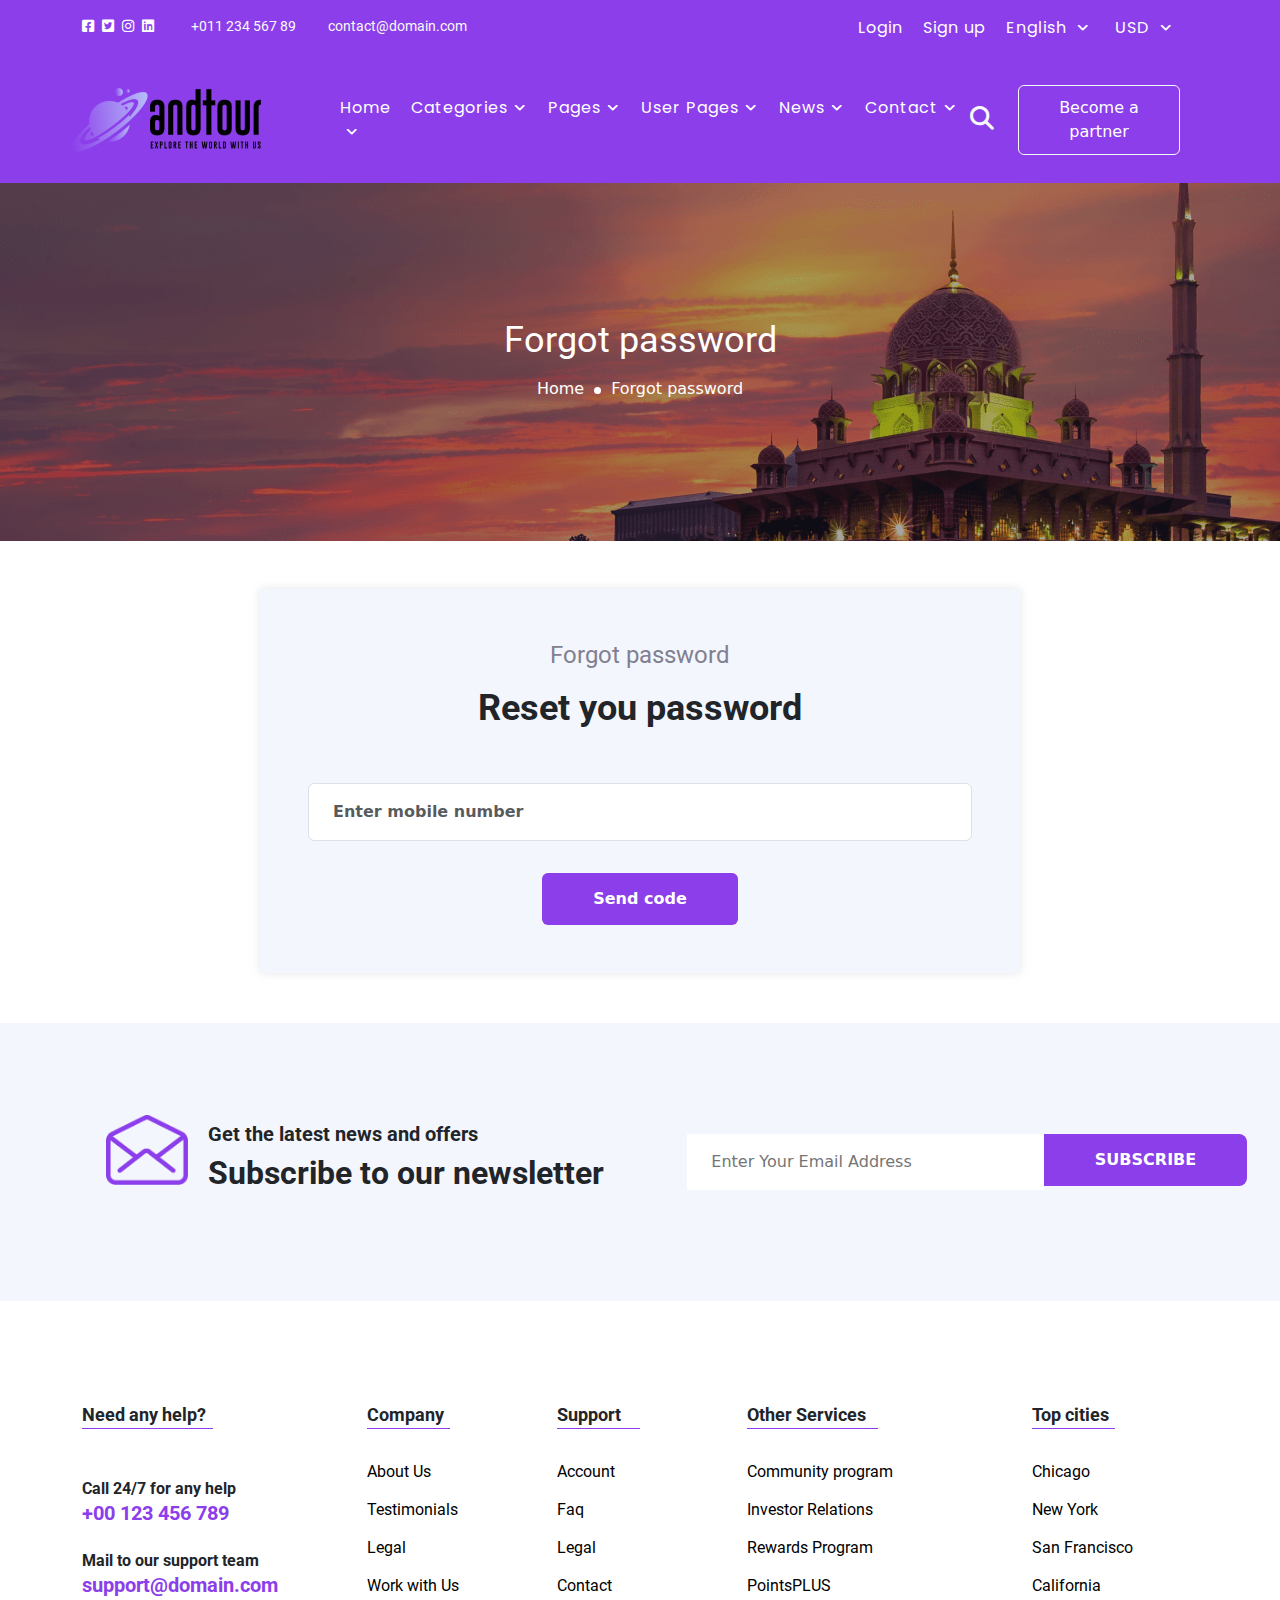
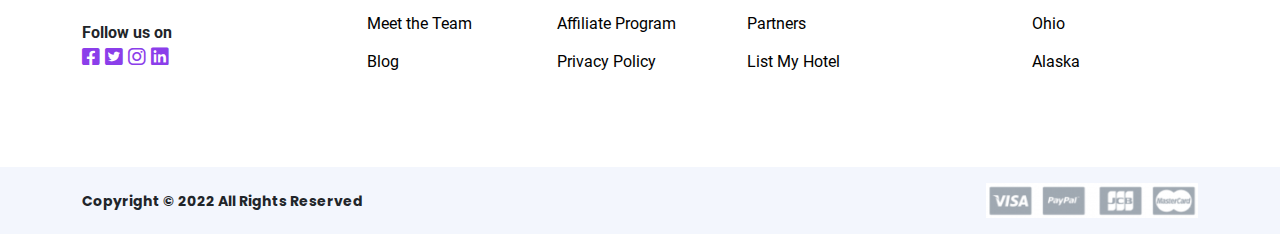
<file: foget.html>
<!DOCTYPE html>
<html lang="en">

<head>
  <meta charset="UTF-8">
  <meta name="viewport" content="width=device-width, initial-scale=1.0">
  <title> FORGET-PASSWORD - andtourtravel</title>

  <!-- favicon icon -->
  <link rel="shortcut icon" href="image/favicon.png" type="image/x-icon">
  <!-- favicon icon -->

  <link rel="stylesheet" href="css/bootstrap.min.css">
  <link rel="stylesheet" href="css/all.min.css">
  <link rel="stylesheet" href="css/owl.carousel.min.css">
  <link rel="stylesheet" href="css/owl.theme.default.min.css">
  <link rel="stylesheet" href="css/style.css">
  <link rel="stylesheet" href="css/responsive.css">

</head>

<body>


   <!-- start header -->
   <header>
    <div class="bgcolor d-none d-md-block">
      <div class="container">
        <div class="row py-3">
          <div class="col-lg-auto social_icon d-lg-block d-none">
            <a href="#" target="_blank"><i class="fa-brands fa-square-facebook"></i></a>
            <a href="#" target="_blank"><i class="fa-brands fa-square-twitter"></i></a>
            <a href="#" target="_blank"><i class="fa-brands fa-instagram"></i></a>
            <a href="#" target="_blank"><i class="fa-brands fa-linkedin"></i></a>
          </div>

          <div class="col-auto text-light mx-2">
            <span>+011 234 567 89</span>
          </div>
          <div class="col-auto text-light">
            <span>contact@domain.com</span>
          </div>
          <div class="col-auto ms-auto">

            <ul class="main_menu d-flex">
              <li><a href="#">Login</a></li>
              <li><a href="#">Sign up</a></li>
              <li class="dropdown">
                <a href="#" data-bs-toggle="dropdown" aria-current="page">English<i class="fa-solid fa-angle-down ms-1"></i></a>
                <ul class="dropdown-menu">
                  <li><a href="#" class="dropdown-item">English</a></li>
                  <li><a href="#" class="dropdown-item">Arabic</a></li>
                  <li><a href="#" class="dropdown-item">French</a></li>
                </ul>
              </li>
              <li class="dropdown">
                <a href="#" data-bs-toggle="dropdown" aria-current="page">USD<i class="fa-solid fa-angle-down ms-1"></i></a>
                <ul class="dropdown-menu">
                  <li><a href="#" class="dropdown-item">USD</a></li>
                  <li><a href="#" class="dropdown-item">BD</a></li>
                  <li><a href="#" class="dropdown-item">URO</a></li>
                </ul>
              </li>
            </ul>
          </div>
        </div>
      </div>
    </div>


    <div class="navbar_bg">
      <div class="container p-0">
        <nav class="navbar navbar-expand-xl">
          <!-- <div class="container-fluid"> -->
            <a class="navbar-brand" href="#">
              <img src="image/logo.png" alt="">
            </a>
            <button class="navbar-toggler" type="button" data-bs-toggle="collapse" data-bs-target="#mob_menu" aria-controls="navbarSupportedContent" aria-expanded="false" aria-label="Toggle navigation">
              <span class="navbar-toggler-icon"></span>
            </button>
            <div class="collapse navbar-collapse mob_menu" id="mob_menu">
              <ul class="navbar-nav me-auto mb-lg-0 main_menu">
                <li class="nav-item dropdown">
                  <a class="nav-link active ms-xl-4" data-bs-toggle="dropdown" aria-current="page" href="#">Home<i
                      class="fa-solid fa-angle-down"></i></a>
                  <ul class="dropdown-menu">
                    <li><a class="dropdown-item" href="index.html">Home One</a></li>
                    <li><a class="dropdown-item" href="index.html">Home Two</a></li>
                    <li><a class="dropdown-item" href="index.html">Home Three</a></li>
                    <li><a class="dropdown-item" href="index.html">Home Four</a></li>
                  </ul>
                </li>
                <li class="nav-item dropdown">
                  <a class="nav-link dropdown-toggle" data-bs-toggle="dropdown" href="#" >Categories<i class="fa-solid fa-angle-down"></i></a>
                  <ul class="dropdown-menu ">
                    <li class="nav-item dropdown">
                      <a class="dropdown-item" href="#">Tours</a>
                    </li>
                    <li><a class="dropdown-item" href="#">Flights</a></li>
                    <li><a class="dropdown-item" href="#">Hotel</a></li>
                    <li><a class="dropdown-item" href="#">Visa</a></li>
                    <li><a class="dropdown-item" href="#">Apartments</a></li>
                    <li><a class="dropdown-item" href="#">Bus</a></li>
                    <li><a class="dropdown-item" href="#">Cruise</a></li>
                    <li><a class="dropdown-item" href="#">Something else here</a></li>
                  </ul>
                </li>
                <li class="nav-item dropdown">
                  <a class="nav-link dropdown-toggle" data-bs-toggle="dropdown" href="#">Pages<i
                      class="fa-solid fa-angle-down"></i></a>
                  <ul class="dropdown-menu ">
                    <li><a class="dropdown-item" href="about.html">About</a></li>
                    <li><a class="dropdown-item" href="#">Team</a></li>
                    <li><a class="dropdown-item" href="#">Testimonials</a></li>
                    <li><a class="dropdown-item" href="faq.html">FAQ</a></li>
                    <li><a class="dropdown-item" href="#">Booking Confirmation</a></li>
                    <li><a class="dropdown-item" href="#">User Pages</a></li>
                    <li><a class="dropdown-item" href="#">Become Expert</a></li>
                    <li><a class="dropdown-item" href="#">Privacy Policy</a></li>
                    <li><a class="dropdown-item" href="error.html">404 Error</a></li>
                  </ul>
                </li>
                <li class="nav-item dropdown">
                  <a class="nav-link dropdown-toggle" data-bs-toggle="dropdown" href="#">User Pages<i
                      class="fa-solid fa-angle-down"></i></a>
                  <ul class="dropdown-menu ">
                    <li><a class="dropdown-item" href="login.html">Login</a></li>
                    <li><a class="dropdown-item" href="register.html">Register</a></li>
                    <li><a class="dropdown-item" href="foget.html">Forget Password</a></li>
                    <li><a class="dropdown-item" href="verify_otp.html">Verify OTP</a></li>
                    <li><a class="dropdown-item" href="reset_pswd.html">Reset Password</a></li>
                    <li><a class="dropdown-item" href="#">My Profile</a></li>
                    <li><a class="dropdown-item" href="#">Notification</a></li>
                  </ul>
                </li>
                <li class="nav-item dropdown">
                  <a class="nav-link dropdown-toggle" data-bs-toggle="dropdown" href="#">News<i
                      class="fa-solid fa-angle-down"></i></a>
                  <ul class="dropdown-menu">
                    <li><a class="dropdown-item" href="#">News</a></li>
                    <li><a class="dropdown-item" href="#">News V2</a></li>
                    <li><a class="dropdown-item" href="#">News V3</a></li>
                    <li><a class="dropdown-item" href="#">News V4</a></li>
                    <li><a class="dropdown-item" href="#">News Details</a></li>
                    <li><a class="dropdown-item" href="#">News Details V2</a></li>
                  </ul>
                </li>
                <li class="nav-item dropdown">
                  <a class="nav-link dropdown-toggle" data-bs-toggle="dropdown" href="#">Contact<i
                      class="fa-solid fa-angle-down"></i></a>
                  <ul class="dropdown-menu">
                    <li><a class="dropdown-item" href="contact.html">Contact V1</a></li>
                    <li><a class="dropdown-item" href="contact.html">Contact V2</a></li>
                  </ul>
                </li>
              </ul>
              <div class="me-4 d-none d-lg-block">
                <i class="fa-solid fa-magnifying-glass fs-4 text-light"></i>
              </div>
              <div class="btn become btn_become rounded btn-outline-light d-none d-lg-block">
                <a href="#">Become a partner</a>
              </div>
            </div>
          </div>
        </nav>
      </div>
    </div>
  </header>
  <!-- end header -->


  <main>


    <!-- start bg image -->
    <section>
        <div class="bg_img1">
            <p class="about_us  text-center">Forgot password</p>
            <div class="d-flex anchor justify-content-center">
                <a href="index.html">Home</a>
                <p class="circle"></p>
                <a href="login.html">Forgot password</a>
            </div>
        </div>
    </section>
    <!-- end bg image -->


    
   <section>
    <div class="container">
        <div class="row mt-5">
            <div class="col-lg-8 col-12 login text-center m-auto px-md-5">
                <p class="login_text pt-5 pb-2">Forgot password</p>
                <p class="logged fw-bold pb-4">Reset you password</p>
                <input type="text" class="form-control py-3 fw-bold my-4 ps-4 " id="exampleFormControlInput1" placeholder="Enter mobile number">
                <a href="#" class="btn fw-bold mt-2 mb-5">Send code</a>
            </div>
        </div>
    </div>
   </section>
   


    <!-- start email part -->
    <section>
      <div class="two_part1">
        <div class="container">
          <div class="row new_edit">
            <div class="col-lg-6 col-12 d-flex align-items-center justify-content-center pb-sm-4">
              <div class="email_img"> 
                <img src="image/asset 34.png" alt="">
              </div>
              <div class="text_email pt-3">
                <p class="fs-5 fw-bold get">Get the latest news and offers</p>
                <p class="sub fs-2 fw-bold">Subscribe to our newsletter</p>
              </div>
            </div>
            <div class="col-lg-6 col-12 d-flex align-items-center justify-content-center">
              <div class="row input">
                <div class="col-9">
                  <input type="text" placeholder="Enter Your Email Address" class="w-100 py-3 ps-4 pe-5 border-0">
                </div>
                <div class="col-3">
                  <div class="btn rounded-end-3 rounded-start-0 fw-bold text-uppercase">Subscribe</div>
                </div>
              </div>
            </div>
          </div>
        </div>
      </div>
    </section>
    <!-- end email part -->


  </main>

  <!-- start footer part  -->
  <footer>
    <div class="container">
      <div class="row footer">
          <div class="col-lg-3 col-12 col-md-6 pb-md-4">
            <p class="need fw-bold mb-4">Need any help?</p>
            <div class="pb-4 pt-4 part_1">
              <p>Call 24/7 for any help</p>
              <h5 class="fw-bold">+00 123 456 789</h5>
            </div>
            <div class="pb-4 part_1">
              <p>Mail to our support team</p>
              <h5 class="fw-bold">support@domain.com</h5>
            </div>
            <div class="pb-4 part_1">
              <p>Follow us on</p>
              <h5>
                <i class="fa-brands fa-square-facebook"></i>
                <i class="fa-brands fa-square-twitter"></i>
                <i class="fa-brands fa-instagram"></i>
                <i class="fa-brands fa-linkedin"></i>
              </h5>
            </div>
          </div>
          <div class="col-lg-2 col-md-6">
            <p class="need fw-bold mb-4">Company</p>
            <div class="link">
              <a href="#"><p>About Us</p></a>
              <a href="#"><p>Testimonials</p></a>
              <a href="#"><p>Legal</p></a>
              <a href="#"><p>Work with Us</p></a>
              <a href="#"><p>Meet the Team</p></a>
              <a href="#"><p>Blog</p></a>
            </div>
          </div>
          <div class="col-lg-2 col-md-4">
            <p class="need fw-bold mb-4">Support</p>
            <div class="link">
              <a href="#"><p>Account</p></a>
              <a href="#"><p>Faq</p></a>
              <a href="#"><p>Legal</p></a>
              <a href="#"><p>Contact</p></a>
              <a href="#"><p>Affiliate Program</p></a>
              <a href="#"><p>Privacy Policy</p></a>
            </div>
          </div>
          <div class="col-lg-3 col-md-5">
            <p class="need fw-bold mb-4">Other Services</p>
            <div class="link">
              <a href="#"><p>Community program</p></a>
              <a href="#"><p>Investor Relations</p></a>
              <a href="#"><p>Rewards Program</p></a>
              <a href="#"><p>PointsPLUS</p></a>
              <a href="#"><p>Partners</p></a>
              <a href="#"><p>List My Hotel</p></a>
            </div>
          </div>
          <div class="col-lg-2 col-md-3">
            <p class="need fw-bold mb-4">Top cities</p>
            <div class="link">
              <a href="#"><p>Chicago</p></a>
              <a href="#"><p>New York</p></a>
              <a href="#"><p>San Francisco</p></a>
              <a href="#"><p>California</p></a>
              <a href="#"><p>Ohio</p></a>
              <a href="#"><p>Alaska</p></a>
            </div>
          </div>
          </div>
      </div>
    </div>
  </footer>
  <!-- end footer part  -->


  <!-- start cooy_f footer -->
  <footer>
    <div class="bg_color">
      <div class="container">
        <div class="row py-3 copy_full">
            <div class="col-sm-6 copy_f pt-2">
              <p class="copy fw-bold">Copyright © 2022 All Rights Reserved</p>
            </div>
            <div class="col-sm-6 text-end">
              <img src="image/asset 35.png" alt="">
            </div>
        </div>
      </div>
    </div>
  </footer>
  <!-- end cooy_f footer -->



  <script src="js/jquery-3.7.0.min.js"></script>
  <script src="js/owl.carousel.min.js"></script>
  <script src="js/bootstrap.bundle.min.js"></script>
  <script src="js/script.js"></script>





</body>

</html>
</file>
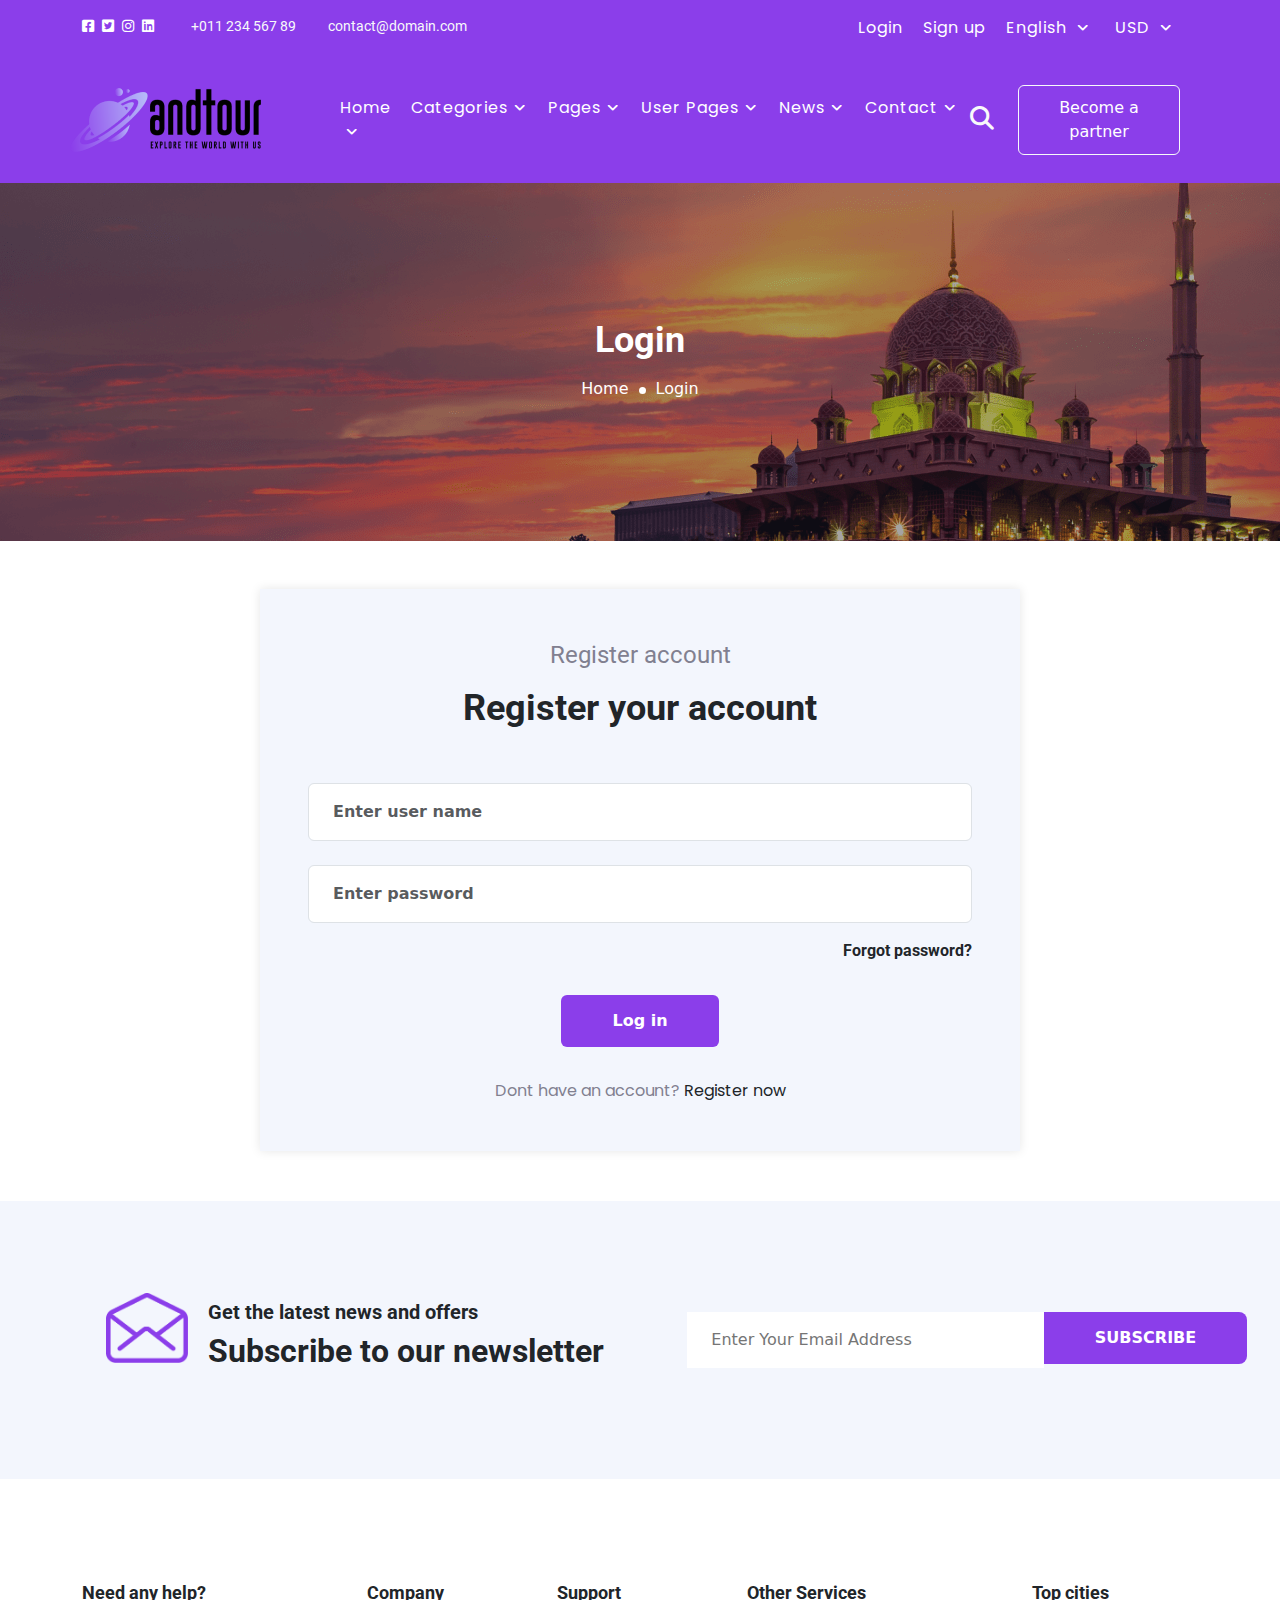
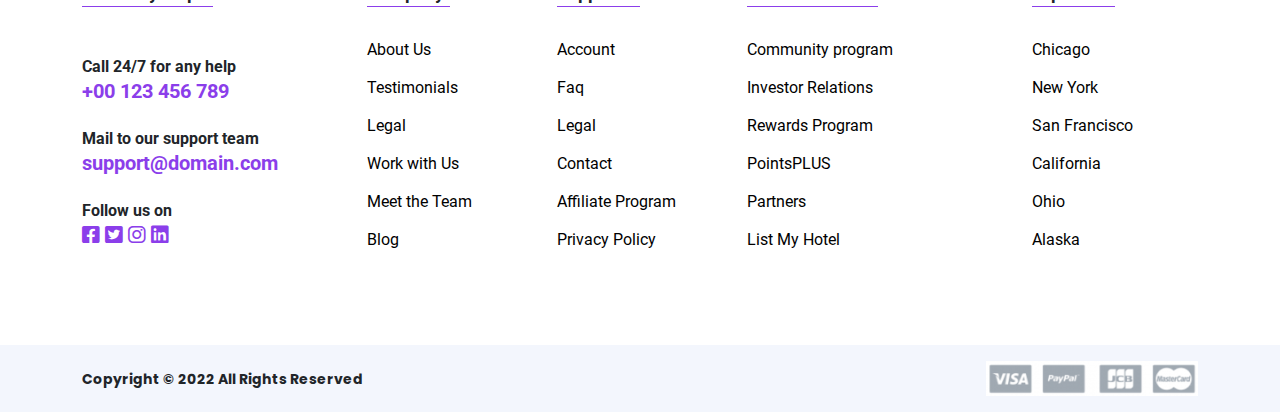
<file: login.html>
<!DOCTYPE html>
<html lang="en">

<head>
  <meta charset="UTF-8">
  <meta name="viewport" content="width=device-width, initial-scale=1.0">
  <title> LOGIN - andtourtravel</title>

  <!-- favicon icon -->
  <link rel="shortcut icon" href="image/favicon.png" type="image/x-icon">
  <!-- favicon icon -->

  <link rel="stylesheet" href="css/bootstrap.min.css">
  <link rel="stylesheet" href="css/all.min.css">
  <link rel="stylesheet" href="css/owl.carousel.min.css">
  <link rel="stylesheet" href="css/owl.theme.default.min.css">
  <link rel="stylesheet" href="css/style.css">
  <link rel="stylesheet" href="css/responsive.css">

</head>

<body>


   <!-- start header -->
   <header>
    <div class="bgcolor d-none d-md-block">
      <div class="container">
        <div class="row py-3">
          <div class="col-lg-auto social_icon d-lg-block d-none">
            <a href="#" target="_blank"><i class="fa-brands fa-square-facebook"></i></a>
            <a href="#" target="_blank"><i class="fa-brands fa-square-twitter"></i></a>
            <a href="#" target="_blank"><i class="fa-brands fa-instagram"></i></a>
            <a href="#" target="_blank"><i class="fa-brands fa-linkedin"></i></a>
          </div>

          <div class="col-auto text-light mx-2">
            <span>+011 234 567 89</span>
          </div>
          <div class="col-auto text-light">
            <span>contact@domain.com</span>
          </div>
          <div class="col-auto ms-auto">

            <ul class="main_menu d-flex">
              <li><a href="#">Login</a></li>
              <li><a href="#">Sign up</a></li>
              <li class="dropdown">
                <a href="#" data-bs-toggle="dropdown" aria-current="page">English<i class="fa-solid fa-angle-down ms-1"></i></a>
                <ul class="dropdown-menu">
                  <li><a href="#" class="dropdown-item">English</a></li>
                  <li><a href="#" class="dropdown-item">Arabic</a></li>
                  <li><a href="#" class="dropdown-item">French</a></li>
                </ul>
              </li>
              <li class="dropdown">
                <a href="#" data-bs-toggle="dropdown" aria-current="page">USD<i class="fa-solid fa-angle-down ms-1"></i></a>
                <ul class="dropdown-menu">
                  <li><a href="#" class="dropdown-item">USD</a></li>
                  <li><a href="#" class="dropdown-item">BD</a></li>
                  <li><a href="#" class="dropdown-item">URO</a></li>
                </ul>
              </li>
            </ul>
          </div>
        </div>
      </div>
    </div>


    <div class="navbar_bg">
      <div class="container p-0">
        <nav class="navbar navbar-expand-xl">
          <!-- <div class="container-fluid"> -->
            <a class="navbar-brand" href="#">
              <img src="image/logo.png" alt="">
            </a>
            <button class="navbar-toggler" type="button" data-bs-toggle="collapse" data-bs-target="#mob_menu" aria-controls="navbarSupportedContent" aria-expanded="false" aria-label="Toggle navigation">
              <span class="navbar-toggler-icon"></span>
            </button>
            <div class="collapse navbar-collapse mob_menu" id="mob_menu">
              <ul class="navbar-nav me-auto mb-lg-0 main_menu">
                <li class="nav-item dropdown">
                  <a class="nav-link active ms-xl-4" data-bs-toggle="dropdown" aria-current="page" href="#">Home<i
                      class="fa-solid fa-angle-down"></i></a>
                  <ul class="dropdown-menu">
                    <li><a class="dropdown-item" href="index.html">Home One</a></li>
                    <li><a class="dropdown-item" href="index.html">Home Two</a></li>
                    <li><a class="dropdown-item" href="index.html">Home Three</a></li>
                    <li><a class="dropdown-item" href="index.html">Home Four</a></li>
                  </ul>
                </li>
                <li class="nav-item dropdown">
                  <a class="nav-link dropdown-toggle" data-bs-toggle="dropdown" href="#" >Categories<i class="fa-solid fa-angle-down"></i></a>
                  <ul class="dropdown-menu ">
                    <li class="nav-item dropdown">
                      <a class="dropdown-item" href="#">Tours</a>
                    </li>
                    <li><a class="dropdown-item" href="#">Flights</a></li>
                    <li><a class="dropdown-item" href="#">Hotel</a></li>
                    <li><a class="dropdown-item" href="#">Visa</a></li>
                    <li><a class="dropdown-item" href="#">Apartments</a></li>
                    <li><a class="dropdown-item" href="#">Bus</a></li>
                    <li><a class="dropdown-item" href="#">Cruise</a></li>
                    <li><a class="dropdown-item" href="#">Something else here</a></li>
                  </ul>
                </li>
                <li class="nav-item dropdown">
                  <a class="nav-link dropdown-toggle" data-bs-toggle="dropdown" href="#">Pages<i
                      class="fa-solid fa-angle-down"></i></a>
                  <ul class="dropdown-menu ">
                    <li><a class="dropdown-item" href="about.html">About</a></li>
                    <li><a class="dropdown-item" href="#">Team</a></li>
                    <li><a class="dropdown-item" href="#">Testimonials</a></li>
                    <li><a class="dropdown-item" href="faq.html">FAQ</a></li>
                    <li><a class="dropdown-item" href="#">Booking Confirmation</a></li>
                    <li><a class="dropdown-item" href="#">User Pages</a></li>
                    <li><a class="dropdown-item" href="#">Become Expert</a></li>
                    <li><a class="dropdown-item" href="#">Privacy Policy</a></li>
                    <li><a class="dropdown-item" href="error.html">404 Error</a></li>
                  </ul>
                </li>
                <li class="nav-item dropdown">
                  <a class="nav-link dropdown-toggle" data-bs-toggle="dropdown" href="#">User Pages<i
                      class="fa-solid fa-angle-down"></i></a>
                  <ul class="dropdown-menu ">
                    <li><a class="dropdown-item" href="login.html">Login</a></li>
                    <li><a class="dropdown-item" href="register.html">Register</a></li>
                    <li><a class="dropdown-item" href="foget.html">Forget Password</a></li>
                    <li><a class="dropdown-item" href="verify_otp.html">Verify OTP</a></li>
                    <li><a class="dropdown-item" href="reset_pswd.html">Reset Password</a></li>
                    <li><a class="dropdown-item" href="#">My Profile</a></li>
                    <li><a class="dropdown-item" href="#">Notification</a></li>
                  </ul>
                </li>
                <li class="nav-item dropdown">
                  <a class="nav-link dropdown-toggle" data-bs-toggle="dropdown" href="#">News<i
                      class="fa-solid fa-angle-down"></i></a>
                  <ul class="dropdown-menu">
                    <li><a class="dropdown-item" href="#">News</a></li>
                    <li><a class="dropdown-item" href="#">News V2</a></li>
                    <li><a class="dropdown-item" href="#">News V3</a></li>
                    <li><a class="dropdown-item" href="#">News V4</a></li>
                    <li><a class="dropdown-item" href="#">News Details</a></li>
                    <li><a class="dropdown-item" href="#">News Details V2</a></li>
                  </ul>
                </li>
                <li class="nav-item dropdown">
                  <a class="nav-link dropdown-toggle" data-bs-toggle="dropdown" href="#">Contact<i
                      class="fa-solid fa-angle-down"></i></a>
                  <ul class="dropdown-menu">
                    <li><a class="dropdown-item" href="contact.html">Contact V1</a></li>
                    <li><a class="dropdown-item" href="contact.html">Contact V2</a></li>
                  </ul>
                </li>
              </ul>
              <div class="me-4 d-none d-lg-block">
                <i class="fa-solid fa-magnifying-glass fs-4 text-light"></i>
              </div>
              <div class="btn become btn_become rounded btn-outline-light d-none d-lg-block">
                <a href="#">Become a partner</a>
              </div>
            </div>
          </div>
        </nav>
      </div>
    </div>
  </header>
  <!-- end header -->


  <main>


    <!-- start bg image -->
    <section>
        <div class="bg_img1">
            <p class="about_us fw-bold text-center">Login</p>
            <div class="d-flex anchor justify-content-center">
                <a href="index.html">Home</a>
                <p class="circle"></p>
                <a href="login.html">Login</a>
            </div>
        </div>
    </section>
    <!-- end bg image -->


    
    <section>
      <div class="container">
          <div class="row mt-5">
              <div class="col-lg-8 col-12 login text-center m-auto px-md-5">
                  <p class="login_text pt-5 pb-2">Register account</p>
                  <p class="logged fw-bold pb-4">Register your account</p>
                  <input type="email" class="form-control py-3 fw-bold my-4 ps-4 m-auto" id="exampleFormControlInput1" placeholder="Enter user name">
                  <input type="password" id="inputPassword5" class="form-control  py-3 fw-bold ps-4 m-auto" aria-describedby="passwordHelpBlock" placeholder="Enter password">
                  <div class="text-end forget_div py-3">
                    <a href="#" class="text-dark forget fw-bold">Forgot password?</a>
                  </div>
                  <a href="#" class="btn fw-bold my-3">Log in</a>
                  <p class="dont pb-5 pt-3">Dont have an account?<a href="#" class="text-dark register"> Register now</a></p>
              </div>
          </div>
      </div>
     </section>
    
   


    <!-- start email part -->
    <section>
      <div class="two_part1">
        <div class="container">
          <div class="row new_edit">
            <div class="col-lg-6 col-12 d-flex align-items-center justify-content-center pb-sm-4">
              <div class="email_img"> 
                <img src="image/asset 34.png" alt="">
              </div>
              <div class="text_email pt-3">
                <p class="fs-5 fw-bold get">Get the latest news and offers</p>
                <p class="sub fs-2 fw-bold">Subscribe to our newsletter</p>
              </div>
            </div>
            <div class="col-lg-6 col-12 d-flex align-items-center justify-content-center">
              <div class="row input">
                <div class="col-9">
                  <input type="text" placeholder="Enter Your Email Address" class="w-100 py-3 ps-4 pe-5 border-0">
                </div>
                <div class="col-3">
                  <div class="btn rounded-end-3 rounded-start-0 fw-bold text-uppercase">Subscribe</div>
                </div>
              </div>
            </div>
          </div>
        </div>
      </div>
    </section>
    <!-- end email part -->


  </main>

  <!-- start footer part  -->
  <footer>
    <div class="container">
      <div class="row footer">
          <div class="col-lg-3 col-12 col-md-6 pb-md-4">
            <p class="need fw-bold mb-4">Need any help?</p>
            <div class="pb-4 pt-4 part_1">
              <p>Call 24/7 for any help</p>
              <h5 class="fw-bold">+00 123 456 789</h5>
            </div>
            <div class="pb-4 part_1">
              <p>Mail to our support team</p>
              <h5 class="fw-bold">support@domain.com</h5>
            </div>
            <div class="pb-4 part_1">
              <p>Follow us on</p>
              <h5>
                <i class="fa-brands fa-square-facebook"></i>
                <i class="fa-brands fa-square-twitter"></i>
                <i class="fa-brands fa-instagram"></i>
                <i class="fa-brands fa-linkedin"></i>
              </h5>
            </div>
          </div>
          <div class="col-lg-2 col-md-6">
            <p class="need fw-bold mb-4">Company</p>
            <div class="link">
              <a href="#"><p>About Us</p></a>
              <a href="#"><p>Testimonials</p></a>
              <a href="#"><p>Legal</p></a>
              <a href="#"><p>Work with Us</p></a>
              <a href="#"><p>Meet the Team</p></a>
              <a href="#"><p>Blog</p></a>
            </div>
          </div>
          <div class="col-lg-2 col-md-4">
            <p class="need fw-bold mb-4">Support</p>
            <div class="link">
              <a href="#"><p>Account</p></a>
              <a href="#"><p>Faq</p></a>
              <a href="#"><p>Legal</p></a>
              <a href="#"><p>Contact</p></a>
              <a href="#"><p>Affiliate Program</p></a>
              <a href="#"><p>Privacy Policy</p></a>
            </div>
          </div>
          <div class="col-lg-3 col-md-5">
            <p class="need fw-bold mb-4">Other Services</p>
            <div class="link">
              <a href="#"><p>Community program</p></a>
              <a href="#"><p>Investor Relations</p></a>
              <a href="#"><p>Rewards Program</p></a>
              <a href="#"><p>PointsPLUS</p></a>
              <a href="#"><p>Partners</p></a>
              <a href="#"><p>List My Hotel</p></a>
            </div>
          </div>
          <div class="col-lg-2 col-md-3">
            <p class="need fw-bold mb-4">Top cities</p>
            <div class="link">
              <a href="#"><p>Chicago</p></a>
              <a href="#"><p>New York</p></a>
              <a href="#"><p>San Francisco</p></a>
              <a href="#"><p>California</p></a>
              <a href="#"><p>Ohio</p></a>
              <a href="#"><p>Alaska</p></a>
            </div>
          </div>
          </div>
      </div>
    </div>
  </footer>
  <!-- end footer part  -->


  <!-- start cooy_f footer -->
  <footer>
    <div class="bg_color">
      <div class="container">
        <div class="row py-3 copy_full">
            <div class="col-sm-6 copy_f pt-2">
              <p class="copy fw-bold">Copyright © 2022 All Rights Reserved</p>
            </div>
            <div class="col-sm-6 text-end">
              <img src="image/asset 35.png" alt="">
            </div>
        </div>
      </div>
    </div>
  </footer>
  <!-- end cooy_f footer -->



  <script src="js/jquery-3.7.0.min.js"></script>
  <script src="js/owl.carousel.min.js"></script>
  <script src="js/bootstrap.bundle.min.js"></script>
  <script src="js/script.js"></script>





</body>

</html>
</file>
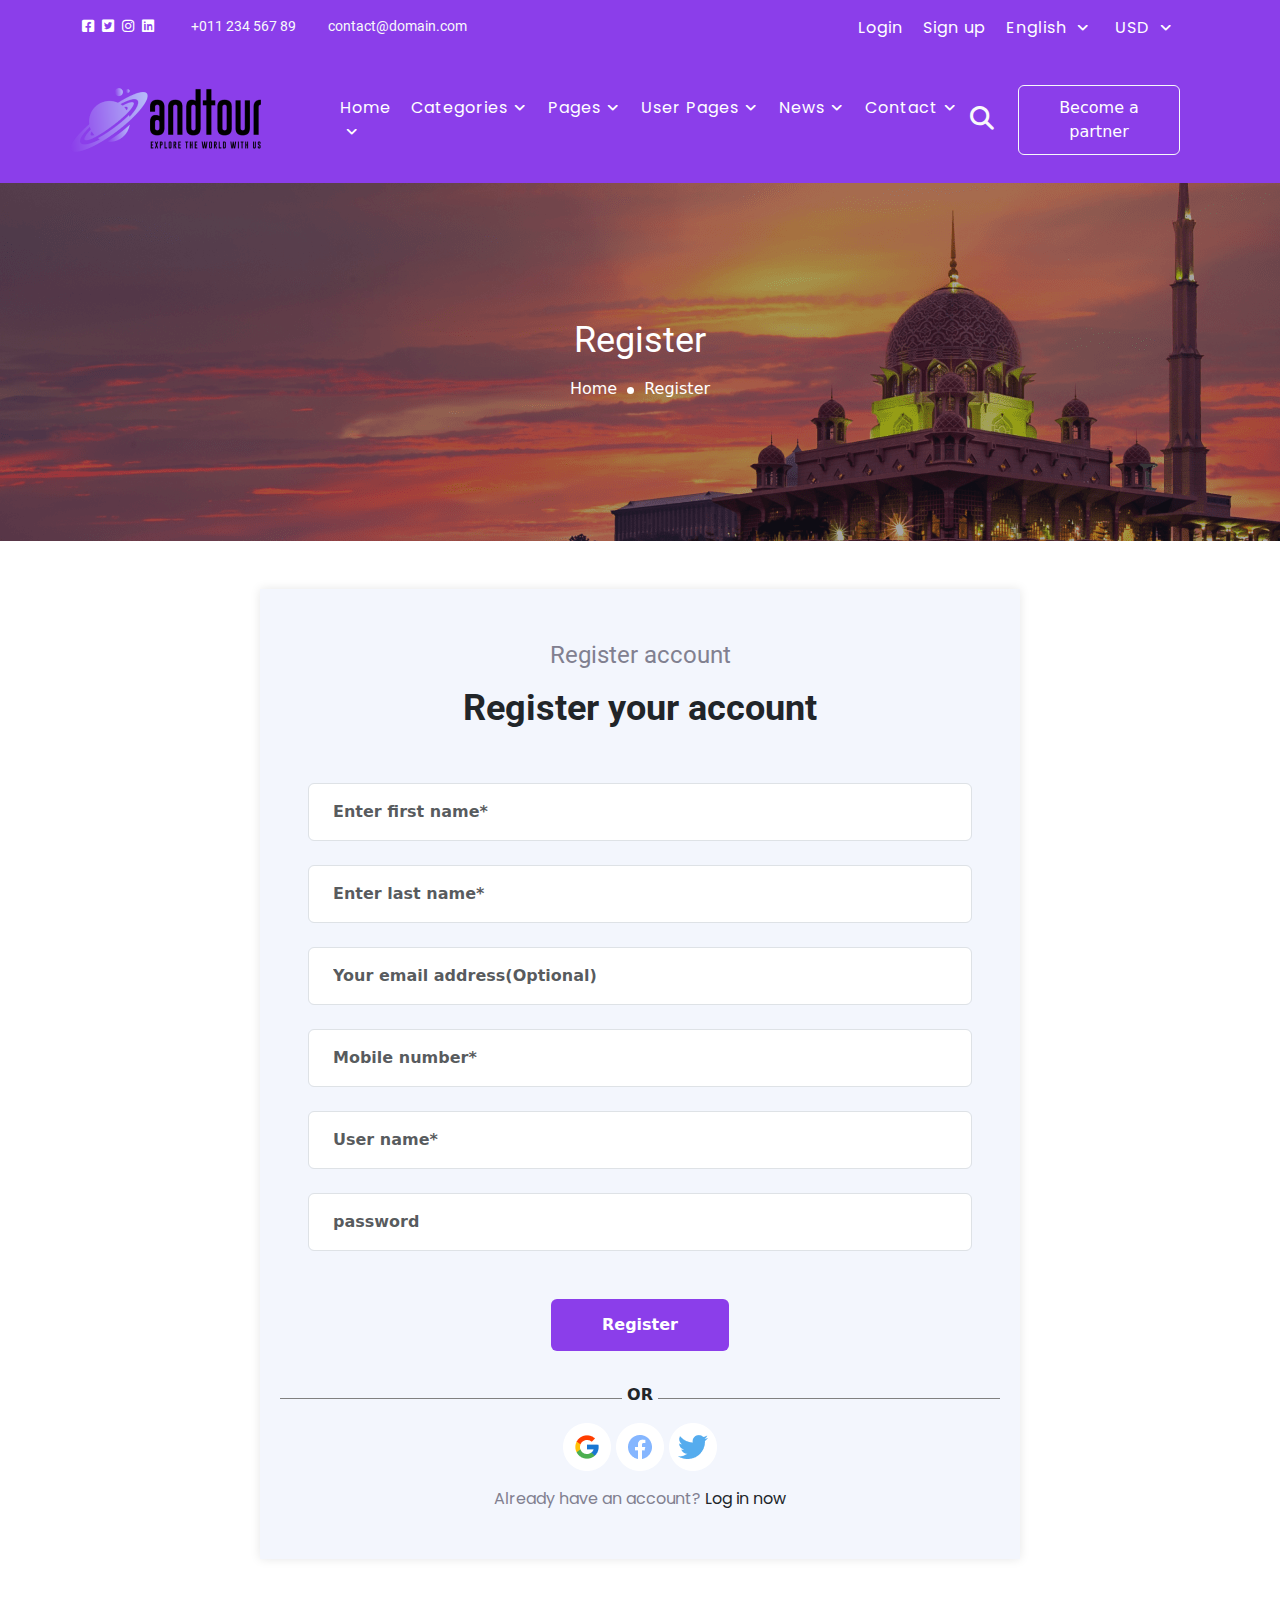
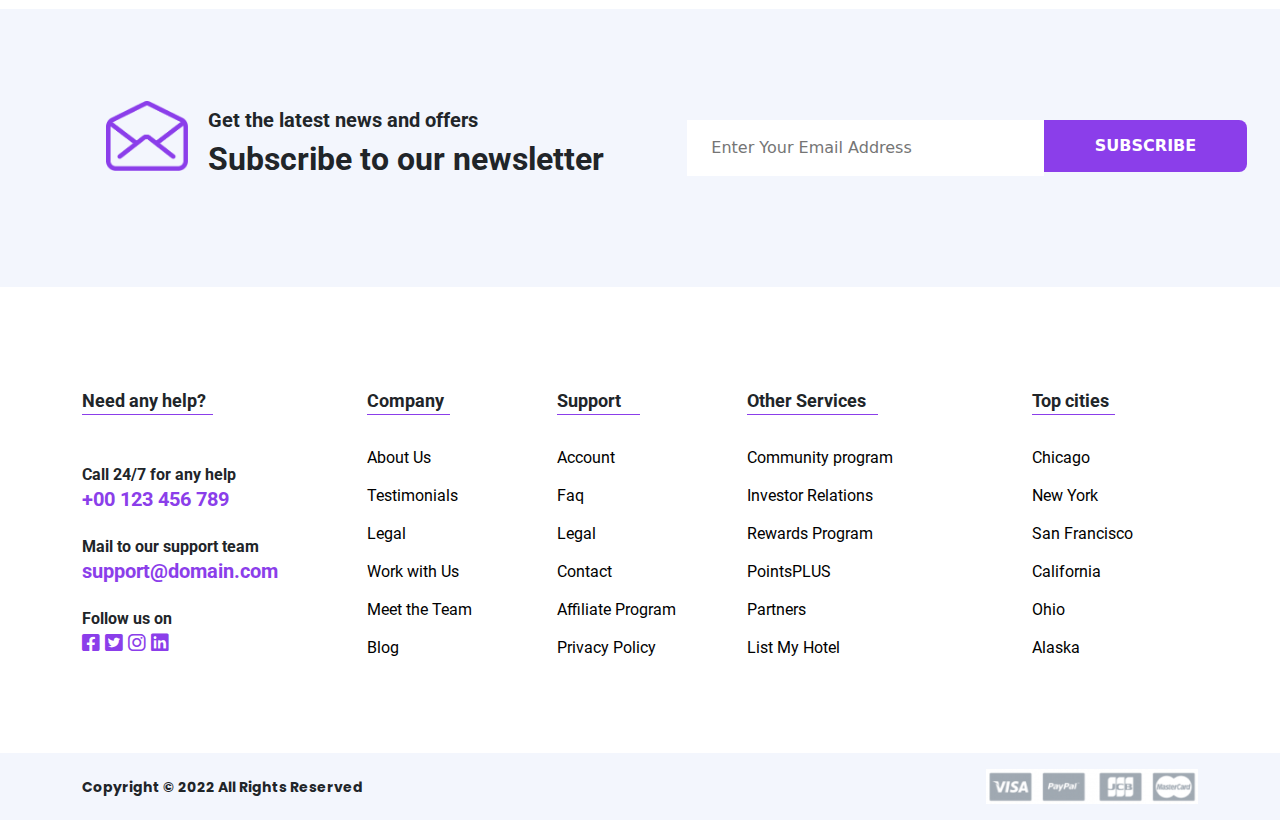
<file: register.html>
<!DOCTYPE html>
<html lang="en">

<head>
  <meta charset="UTF-8">
  <meta name="viewport" content="width=device-width, initial-scale=1.0">
  <title> REGISTER - andtourtravel</title>

  <!-- favicon icon -->
  <link rel="shortcut icon" href="image/favicon.png" type="image/x-icon">
  <!-- favicon icon -->

  <link rel="stylesheet" href="css/bootstrap.min.css">
  <link rel="stylesheet" href="css/all.min.css">
  <link rel="stylesheet" href="css/owl.carousel.min.css">
  <link rel="stylesheet" href="css/owl.theme.default.min.css">
  <link rel="stylesheet" href="css/style.css">
  <link rel="stylesheet" href="css/responsive.css">

</head>

<body>


   <!-- start header -->
   <header>
    <div class="bgcolor d-none d-md-block">
      <div class="container">
        <div class="row py-3">
          <div class="col-lg-auto social_icon d-lg-block d-none">
            <a href="#" target="_blank"><i class="fa-brands fa-square-facebook"></i></a>
            <a href="#" target="_blank"><i class="fa-brands fa-square-twitter"></i></a>
            <a href="#" target="_blank"><i class="fa-brands fa-instagram"></i></a>
            <a href="#" target="_blank"><i class="fa-brands fa-linkedin"></i></a>
          </div>

          <div class="col-auto text-light mx-2">
            <span>+011 234 567 89</span>
          </div>
          <div class="col-auto text-light">
            <span>contact@domain.com</span>
          </div>
          <div class="col-auto ms-auto">

            <ul class="main_menu d-flex">
              <li><a href="#">Login</a></li>
              <li><a href="#">Sign up</a></li>
              <li class="dropdown">
                <a href="#" data-bs-toggle="dropdown" aria-current="page">English<i class="fa-solid fa-angle-down ms-1"></i></a>
                <ul class="dropdown-menu">
                  <li><a href="#" class="dropdown-item">English</a></li>
                  <li><a href="#" class="dropdown-item">Arabic</a></li>
                  <li><a href="#" class="dropdown-item">French</a></li>
                </ul>
              </li>
              <li class="dropdown">
                <a href="#" data-bs-toggle="dropdown" aria-current="page">USD<i class="fa-solid fa-angle-down ms-1"></i></a>
                <ul class="dropdown-menu">
                  <li><a href="#" class="dropdown-item">USD</a></li>
                  <li><a href="#" class="dropdown-item">BD</a></li>
                  <li><a href="#" class="dropdown-item">URO</a></li>
                </ul>
              </li>
            </ul>
          </div>
        </div>
      </div>
    </div>


    <div class="navbar_bg">
      <div class="container p-0">
        <nav class="navbar navbar-expand-xl">
          <!-- <div class="container-fluid"> -->
            <a class="navbar-brand" href="#">
              <img src="image/logo.png" alt="">
            </a>
            <button class="navbar-toggler" type="button" data-bs-toggle="collapse" data-bs-target="#mob_menu" aria-controls="navbarSupportedContent" aria-expanded="false" aria-label="Toggle navigation">
              <span class="navbar-toggler-icon"></span>
            </button>
            <div class="collapse navbar-collapse mob_menu" id="mob_menu">
              <ul class="navbar-nav me-auto mb-lg-0 main_menu">
                <li class="nav-item dropdown">
                  <a class="nav-link active ms-xl-4" data-bs-toggle="dropdown" aria-current="page" href="#">Home<i
                      class="fa-solid fa-angle-down"></i></a>
                  <ul class="dropdown-menu">
                    <li><a class="dropdown-item" href="index.html">Home One</a></li>
                    <li><a class="dropdown-item" href="index.html">Home Two</a></li>
                    <li><a class="dropdown-item" href="index.html">Home Three</a></li>
                    <li><a class="dropdown-item" href="index.html">Home Four</a></li>
                  </ul>
                </li>
                <li class="nav-item dropdown">
                  <a class="nav-link dropdown-toggle" data-bs-toggle="dropdown" href="#" >Categories<i class="fa-solid fa-angle-down"></i></a>
                  <ul class="dropdown-menu ">
                    <li class="nav-item dropdown">
                      <a class="dropdown-item" href="#">Tours</a>
                    </li>
                    <li><a class="dropdown-item" href="#">Flights</a></li>
                    <li><a class="dropdown-item" href="#">Hotel</a></li>
                    <li><a class="dropdown-item" href="#">Visa</a></li>
                    <li><a class="dropdown-item" href="#">Apartments</a></li>
                    <li><a class="dropdown-item" href="#">Bus</a></li>
                    <li><a class="dropdown-item" href="#">Cruise</a></li>
                    <li><a class="dropdown-item" href="#">Something else here</a></li>
                  </ul>
                </li>
                <li class="nav-item dropdown">
                  <a class="nav-link dropdown-toggle" data-bs-toggle="dropdown" href="#">Pages<i
                      class="fa-solid fa-angle-down"></i></a>
                  <ul class="dropdown-menu ">
                    <li><a class="dropdown-item" href="about.html">About</a></li>
                    <li><a class="dropdown-item" href="#">Team</a></li>
                    <li><a class="dropdown-item" href="#">Testimonials</a></li>
                    <li><a class="dropdown-item" href="faq.html">FAQ</a></li>
                    <li><a class="dropdown-item" href="#">Booking Confirmation</a></li>
                    <li><a class="dropdown-item" href="#">User Pages</a></li>
                    <li><a class="dropdown-item" href="#">Become Expert</a></li>
                    <li><a class="dropdown-item" href="#">Privacy Policy</a></li>
                    <li><a class="dropdown-item" href="error.html">404 Error</a></li>
                  </ul>
                </li>
                <li class="nav-item dropdown">
                  <a class="nav-link dropdown-toggle" data-bs-toggle="dropdown" href="#">User Pages<i
                      class="fa-solid fa-angle-down"></i></a>
                  <ul class="dropdown-menu ">
                    <li><a class="dropdown-item" href="login.html">Login</a></li>
                    <li><a class="dropdown-item" href="register.html">Register</a></li>
                    <li><a class="dropdown-item" href="foget.html">Forget Password</a></li>
                    <li><a class="dropdown-item" href="verify_otp.html">Verify OTP</a></li>
                    <li><a class="dropdown-item" href="reset_pswd.html">Reset Password</a></li>
                    <li><a class="dropdown-item" href="#">My Profile</a></li>
                    <li><a class="dropdown-item" href="#">Notification</a></li>
                  </ul>
                </li>
                <li class="nav-item dropdown">
                  <a class="nav-link dropdown-toggle" data-bs-toggle="dropdown" href="#">News<i
                      class="fa-solid fa-angle-down"></i></a>
                  <ul class="dropdown-menu">
                    <li><a class="dropdown-item" href="#">News</a></li>
                    <li><a class="dropdown-item" href="#">News V2</a></li>
                    <li><a class="dropdown-item" href="#">News V3</a></li>
                    <li><a class="dropdown-item" href="#">News V4</a></li>
                    <li><a class="dropdown-item" href="#">News Details</a></li>
                    <li><a class="dropdown-item" href="#">News Details V2</a></li>
                  </ul>
                </li>
                <li class="nav-item dropdown">
                  <a class="nav-link dropdown-toggle" data-bs-toggle="dropdown" href="#">Contact<i
                      class="fa-solid fa-angle-down"></i></a>
                  <ul class="dropdown-menu">
                    <li><a class="dropdown-item" href="contact.html">Contact V1</a></li>
                    <li><a class="dropdown-item" href="contact.html">Contact V2</a></li>
                  </ul>
                </li>
              </ul>
              <div class="me-4 d-none d-lg-block">
                <i class="fa-solid fa-magnifying-glass fs-4 text-light"></i>
              </div>
              <div class="btn become btn_become rounded btn-outline-light d-none d-lg-block">
                <a href="#">Become a partner</a>
              </div>
            </div>
          </div>
        </nav>
      </div>
    </div>
  </header>
  <!-- end header -->


  <main>


    <!-- start bg image -->
    <section>
        <div class="bg_img1">
            <p class="about_us  text-center">Register</p>
            <div class="d-flex anchor justify-content-center">
                <a href="index.html">Home</a>
                <p class="circle"></p>
                <a href="login.html">Register</a>
            </div>
        </div>
    </section>
    <!-- end bg image -->


    
   <section>
    <div class="container">
        <div class="row mt-5">
            <div class="col-lg-8 col-12 login text-center m-auto px-md-5">
                <p class="login_text pt-5 pb-2">Register account</p>
                <p class="logged fw-bold pb-4">Register your account</p>
                <input type="text" class="form-control py-3 fw-bold my-4 ps-4 " id="exampleFormControlInput1" placeholder="Enter first name*">
                <input type="text" class="form-control py-3 fw-bold my-4 ps-4 " id="exampleFormControlInput1" placeholder="Enter last name*">
                <input type="email" class="form-control py-3 fw-bold my-4 ps-4 " id="exampleFormControlInput1" placeholder="Your email address(Optional)">
                <input type="text" class="form-control py-3 fw-bold my-4 ps-4 " id="exampleFormControlInput1" placeholder="Mobile number*">
                <input type="text" class="form-control py-3 fw-bold my-4 ps-4 " id="exampleFormControlInput1" placeholder="User name*">
                <input type="password" id="inputPassword5" class="form-control  py-3 fw-bold ps-4 " aria-describedby="passwordHelpBlock" placeholder="password">
                <a href="#" class="btn fw-bold mt-5 mb-3">Register</a>
                <p class="fw-bold or py-3">OR</p>
                <div class="icon_three">
                    <span><a href="#"><img src="image/google.png" alt=""></a></span>
                    <span><a href="#"><img src="image/facebook.png" alt=""></a></span>
                    <span><a href="#"><img src="image/twitter.png" alt=""></a></span>
                </div>
                <p class="dont pb-5 pt-3">Already have an account?<a href="#" class="text-dark register">  Log in now</a></p>
            </div>
        </div>
    </div>
   </section>
   


    <!-- start email part -->
    <section>
      <div class="two_part1">
        <div class="container">
          <div class="row new_edit">
            <div class="col-lg-6 col-12 d-flex align-items-center justify-content-center pb-sm-4">
              <div class="email_img"> 
                <img src="image/asset 34.png" alt="">
              </div>
              <div class="text_email pt-3">
                <p class="fs-5 fw-bold get">Get the latest news and offers</p>
                <p class="sub fs-2 fw-bold">Subscribe to our newsletter</p>
              </div>
            </div>
            <div class="col-lg-6 col-12 d-flex align-items-center justify-content-center">
              <div class="row input">
                <div class="col-9">
                  <input type="text" placeholder="Enter Your Email Address" class="w-100 py-3 ps-4 pe-5 border-0">
                </div>
                <div class="col-3">
                  <div class="btn rounded-end-3 rounded-start-0 fw-bold text-uppercase">Subscribe</div>
                </div>
              </div>
            </div>
          </div>
        </div>
      </div>
    </section>
    <!-- end email part -->


  </main>

  <!-- start footer part  -->
  <footer>
    <div class="container">
      <div class="row footer">
          <div class="col-lg-3 col-12 col-md-6 pb-md-4">
            <p class="need fw-bold mb-4">Need any help?</p>
            <div class="pb-4 pt-4 part_1">
              <p>Call 24/7 for any help</p>
              <h5 class="fw-bold">+00 123 456 789</h5>
            </div>
            <div class="pb-4 part_1">
              <p>Mail to our support team</p>
              <h5 class="fw-bold">support@domain.com</h5>
            </div>
            <div class="pb-4 part_1">
              <p>Follow us on</p>
              <h5>
                <i class="fa-brands fa-square-facebook"></i>
                <i class="fa-brands fa-square-twitter"></i>
                <i class="fa-brands fa-instagram"></i>
                <i class="fa-brands fa-linkedin"></i>
              </h5>
            </div>
          </div>
          <div class="col-lg-2 col-md-6">
            <p class="need fw-bold mb-4">Company</p>
            <div class="link">
              <a href="#"><p>About Us</p></a>
              <a href="#"><p>Testimonials</p></a>
              <a href="#"><p>Legal</p></a>
              <a href="#"><p>Work with Us</p></a>
              <a href="#"><p>Meet the Team</p></a>
              <a href="#"><p>Blog</p></a>
            </div>
          </div>
          <div class="col-lg-2 col-md-4">
            <p class="need fw-bold mb-4">Support</p>
            <div class="link">
              <a href="#"><p>Account</p></a>
              <a href="#"><p>Faq</p></a>
              <a href="#"><p>Legal</p></a>
              <a href="#"><p>Contact</p></a>
              <a href="#"><p>Affiliate Program</p></a>
              <a href="#"><p>Privacy Policy</p></a>
            </div>
          </div>
          <div class="col-lg-3 col-md-5">
            <p class="need fw-bold mb-4">Other Services</p>
            <div class="link">
              <a href="#"><p>Community program</p></a>
              <a href="#"><p>Investor Relations</p></a>
              <a href="#"><p>Rewards Program</p></a>
              <a href="#"><p>PointsPLUS</p></a>
              <a href="#"><p>Partners</p></a>
              <a href="#"><p>List My Hotel</p></a>
            </div>
          </div>
          <div class="col-lg-2 col-md-3">
            <p class="need fw-bold mb-4">Top cities</p>
            <div class="link">
              <a href="#"><p>Chicago</p></a>
              <a href="#"><p>New York</p></a>
              <a href="#"><p>San Francisco</p></a>
              <a href="#"><p>California</p></a>
              <a href="#"><p>Ohio</p></a>
              <a href="#"><p>Alaska</p></a>
            </div>
          </div>
          </div>
      </div>
    </div>
  </footer>
  <!-- end footer part  -->


  <!-- start cooy_f footer -->
  <footer>
    <div class="bg_color">
      <div class="container">
        <div class="row py-3 copy_full">
            <div class="col-sm-6 copy_f pt-2">
              <p class="copy fw-bold">Copyright © 2022 All Rights Reserved</p>
            </div>
            <div class="col-sm-6 text-end">
              <img src="image/asset 35.png" alt="">
            </div>
        </div>
      </div>
    </div>
  </footer>
  <!-- end cooy_f footer -->



  <script src="js/jquery-3.7.0.min.js"></script>
  <script src="js/owl.carousel.min.js"></script>
  <script src="js/bootstrap.bundle.min.js"></script>
  <script src="js/script.js"></script>





</body>

</html>
</file>
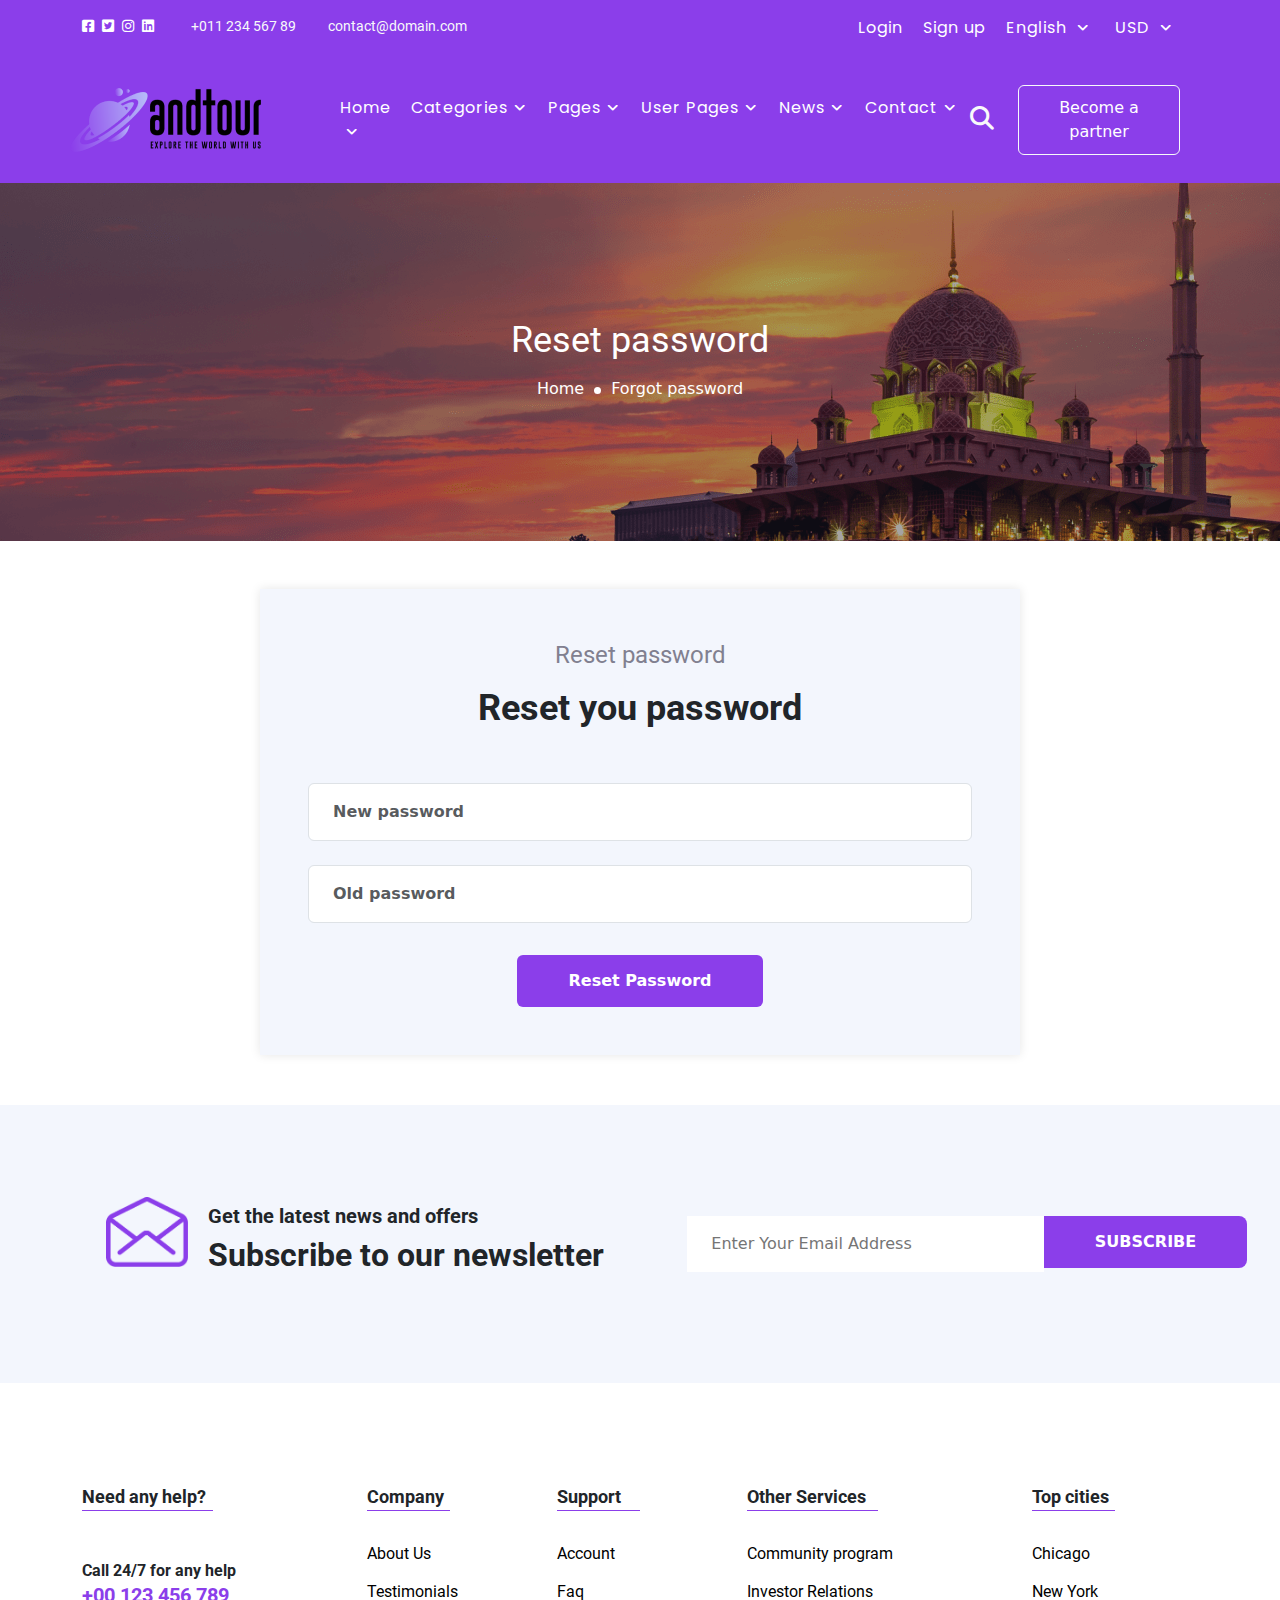
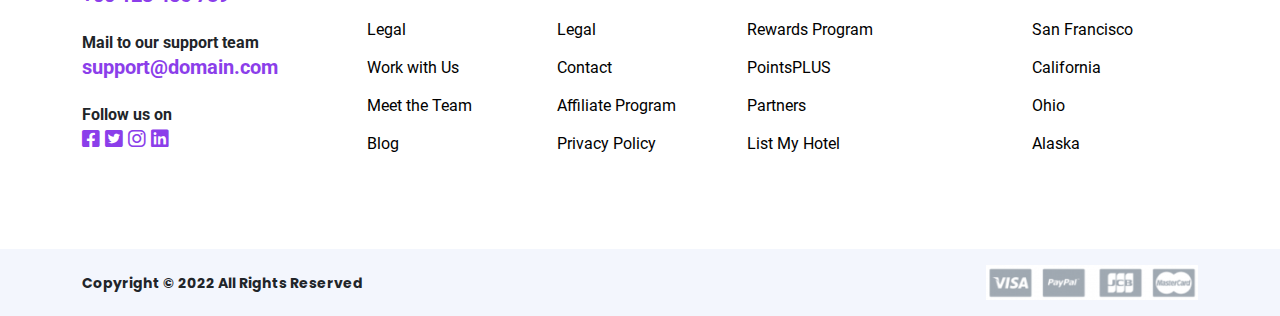
<file: reset_pswd.html>
<!DOCTYPE html>
<html lang="en">

<head>
  <meta charset="UTF-8">
  <meta name="viewport" content="width=device-width, initial-scale=1.0">
  <title> RESET-PASSWORD - andtourtravel</title>

  <!-- favicon icon -->
  <link rel="shortcut icon" href="image/favicon.png" type="image/x-icon">
  <!-- favicon icon -->

  <link rel="stylesheet" href="css/bootstrap.min.css">
  <link rel="stylesheet" href="css/all.min.css">
  <link rel="stylesheet" href="css/owl.carousel.min.css">
  <link rel="stylesheet" href="css/owl.theme.default.min.css">
  <link rel="stylesheet" href="css/style.css">
  <link rel="stylesheet" href="css/responsive.css">

</head>

<body>


   <!-- start header -->
   <header>
    <div class="bgcolor d-none d-md-block">
      <div class="container">
        <div class="row py-3">
          <div class="col-lg-auto social_icon d-lg-block d-none">
            <a href="#" target="_blank"><i class="fa-brands fa-square-facebook"></i></a>
            <a href="#" target="_blank"><i class="fa-brands fa-square-twitter"></i></a>
            <a href="#" target="_blank"><i class="fa-brands fa-instagram"></i></a>
            <a href="#" target="_blank"><i class="fa-brands fa-linkedin"></i></a>
          </div>

          <div class="col-auto text-light mx-2">
            <span>+011 234 567 89</span>
          </div>
          <div class="col-auto text-light">
            <span>contact@domain.com</span>
          </div>
          <div class="col-auto ms-auto">

            <ul class="main_menu d-flex">
              <li><a href="#">Login</a></li>
              <li><a href="#">Sign up</a></li>
              <li class="dropdown">
                <a href="#" data-bs-toggle="dropdown" aria-current="page">English<i class="fa-solid fa-angle-down ms-1"></i></a>
                <ul class="dropdown-menu">
                  <li><a href="#" class="dropdown-item">English</a></li>
                  <li><a href="#" class="dropdown-item">Arabic</a></li>
                  <li><a href="#" class="dropdown-item">French</a></li>
                </ul>
              </li>
              <li class="dropdown">
                <a href="#" data-bs-toggle="dropdown" aria-current="page">USD<i class="fa-solid fa-angle-down ms-1"></i></a>
                <ul class="dropdown-menu">
                  <li><a href="#" class="dropdown-item">USD</a></li>
                  <li><a href="#" class="dropdown-item">BD</a></li>
                  <li><a href="#" class="dropdown-item">URO</a></li>
                </ul>
              </li>
            </ul>
          </div>
        </div>
      </div>
    </div>


    <div class="navbar_bg">
      <div class="container p-0">
        <nav class="navbar navbar-expand-xl">
          <!-- <div class="container-fluid"> -->
            <a class="navbar-brand" href="#">
              <img src="image/logo.png" alt="">
            </a>
            <button class="navbar-toggler" type="button" data-bs-toggle="collapse" data-bs-target="#mob_menu" aria-controls="navbarSupportedContent" aria-expanded="false" aria-label="Toggle navigation">
              <span class="navbar-toggler-icon"></span>
            </button>
            <div class="collapse navbar-collapse mob_menu" id="mob_menu">
              <ul class="navbar-nav me-auto mb-lg-0 main_menu">
                <li class="nav-item dropdown">
                  <a class="nav-link active ms-xl-4" data-bs-toggle="dropdown" aria-current="page" href="#">Home<i
                      class="fa-solid fa-angle-down"></i></a>
                  <ul class="dropdown-menu">
                    <li><a class="dropdown-item" href="index.html">Home One</a></li>
                    <li><a class="dropdown-item" href="index.html">Home Two</a></li>
                    <li><a class="dropdown-item" href="index.html">Home Three</a></li>
                    <li><a class="dropdown-item" href="index.html">Home Four</a></li>
                  </ul>
                </li>
                <li class="nav-item dropdown">
                  <a class="nav-link dropdown-toggle" data-bs-toggle="dropdown" href="#" >Categories<i class="fa-solid fa-angle-down"></i></a>
                  <ul class="dropdown-menu ">
                    <li class="nav-item dropdown">
                      <a class="dropdown-item" href="#">Tours</a>
                    </li>
                    <li><a class="dropdown-item" href="#">Flights</a></li>
                    <li><a class="dropdown-item" href="#">Hotel</a></li>
                    <li><a class="dropdown-item" href="#">Visa</a></li>
                    <li><a class="dropdown-item" href="#">Apartments</a></li>
                    <li><a class="dropdown-item" href="#">Bus</a></li>
                    <li><a class="dropdown-item" href="#">Cruise</a></li>
                    <li><a class="dropdown-item" href="#">Something else here</a></li>
                  </ul>
                </li>
                <li class="nav-item dropdown">
                  <a class="nav-link dropdown-toggle" data-bs-toggle="dropdown" href="#">Pages<i
                      class="fa-solid fa-angle-down"></i></a>
                  <ul class="dropdown-menu ">
                    <li><a class="dropdown-item" href="about.html">About</a></li>
                    <li><a class="dropdown-item" href="#">Team</a></li>
                    <li><a class="dropdown-item" href="#">Testimonials</a></li>
                    <li><a class="dropdown-item" href="faq.html">FAQ</a></li>
                    <li><a class="dropdown-item" href="#">Booking Confirmation</a></li>
                    <li><a class="dropdown-item" href="#">User Pages</a></li>
                    <li><a class="dropdown-item" href="#">Become Expert</a></li>
                    <li><a class="dropdown-item" href="#">Privacy Policy</a></li>
                    <li><a class="dropdown-item" href="error.html">404 Error</a></li>
                  </ul>
                </li>
                <li class="nav-item dropdown">
                  <a class="nav-link dropdown-toggle" data-bs-toggle="dropdown" href="#">User Pages<i
                      class="fa-solid fa-angle-down"></i></a>
                  <ul class="dropdown-menu ">
                    <li><a class="dropdown-item" href="login.html">Login</a></li>
                    <li><a class="dropdown-item" href="register.html">Register</a></li>
                    <li><a class="dropdown-item" href="foget.html">Forget Password</a></li>
                    <li><a class="dropdown-item" href="verify_otp.html">Verify OTP</a></li>
                    <li><a class="dropdown-item" href="reset_pswd.html">Reset Password</a></li>
                    <li><a class="dropdown-item" href="#">My Profile</a></li>
                    <li><a class="dropdown-item" href="#">Notification</a></li>
                  </ul>
                </li>
                <li class="nav-item dropdown">
                  <a class="nav-link dropdown-toggle" data-bs-toggle="dropdown" href="#">News<i
                      class="fa-solid fa-angle-down"></i></a>
                  <ul class="dropdown-menu">
                    <li><a class="dropdown-item" href="#">News</a></li>
                    <li><a class="dropdown-item" href="#">News V2</a></li>
                    <li><a class="dropdown-item" href="#">News V3</a></li>
                    <li><a class="dropdown-item" href="#">News V4</a></li>
                    <li><a class="dropdown-item" href="#">News Details</a></li>
                    <li><a class="dropdown-item" href="#">News Details V2</a></li>
                  </ul>
                </li>
                <li class="nav-item dropdown">
                  <a class="nav-link dropdown-toggle" data-bs-toggle="dropdown" href="#">Contact<i
                      class="fa-solid fa-angle-down"></i></a>
                  <ul class="dropdown-menu">
                    <li><a class="dropdown-item" href="contact.html">Contact V1</a></li>
                    <li><a class="dropdown-item" href="contact.html">Contact V2</a></li>
                  </ul>
                </li>
              </ul>
              <div class="me-4 d-none d-lg-block">
                <i class="fa-solid fa-magnifying-glass fs-4 text-light"></i>
              </div>
              <div class="btn become btn_become rounded btn-outline-light d-none d-lg-block">
                <a href="#">Become a partner</a>
              </div>
            </div>
          </div>
        </nav>
      </div>
    </div>
  </header>
  <!-- end header -->


  <main>


    <!-- start bg image -->
    <section>
        <div class="bg_img1">
            <p class="about_us  text-center">Reset password</p>
            <div class="d-flex anchor justify-content-center">
                <a href="index.html">Home</a>
                <p class="circle"></p>
                <a href="#">Forgot password</a>
            </div>
        </div>
    </section>
    <!-- end bg image -->


    
   <section>
    <div class="container">
        <div class="row mt-5">
            <div class="col-lg-8 col-12 login text-center m-auto px-md-5">
                <p class="login_text pt-5 pb-2">Reset password</p>
                <p class="logged fw-bold pb-4">Reset you password</p>
                <input type="email" class="form-control py-3 fw-bold my-4 ps-4 " id="exampleFormControlInput1" placeholder="New password">
                <input type="email" class="form-control py-3 fw-bold my-4 ps-4 " id="exampleFormControlInput2" placeholder="Old password">

                <a href="#" class="btn fw-bold mt-2 mb-5">Reset Password</a>
            </div>
        </div>
    </div>
   </section>
   


    <!-- start email part -->
    <section>
      <div class="two_part1">
        <div class="container">
          <div class="row new_edit">
            <div class="col-lg-6 col-12 d-flex align-items-center justify-content-center pb-sm-4">
              <div class="email_img"> 
                <img src="image/asset 34.png" alt="">
              </div>
              <div class="text_email pt-3">
                <p class="fs-5 fw-bold get">Get the latest news and offers</p>
                <p class="sub fs-2 fw-bold">Subscribe to our newsletter</p>
              </div>
            </div>
            <div class="col-lg-6 col-12 d-flex align-items-center justify-content-center">
              <div class="row input">
                <div class="col-9">
                  <input type="text" placeholder="Enter Your Email Address" class="w-100 py-3 ps-4 pe-5 border-0">
                </div>
                <div class="col-3">
                  <div class="btn rounded-end-3 rounded-start-0 fw-bold text-uppercase">Subscribe</div>
                </div>
              </div>
            </div>
          </div>
        </div>
      </div>
    </section>
    <!-- end email part -->


  </main>

  <!-- start footer part  -->
  <footer>
    <div class="container">
      <div class="row footer">
          <div class="col-lg-3 col-12 col-md-6 pb-md-4">
            <p class="need fw-bold mb-4">Need any help?</p>
            <div class="pb-4 pt-4 part_1">
              <p>Call 24/7 for any help</p>
              <h5 class="fw-bold">+00 123 456 789</h5>
            </div>
            <div class="pb-4 part_1">
              <p>Mail to our support team</p>
              <h5 class="fw-bold">support@domain.com</h5>
            </div>
            <div class="pb-4 part_1">
              <p>Follow us on</p>
              <h5>
                <i class="fa-brands fa-square-facebook"></i>
                <i class="fa-brands fa-square-twitter"></i>
                <i class="fa-brands fa-instagram"></i>
                <i class="fa-brands fa-linkedin"></i>
              </h5>
            </div>
          </div>
          <div class="col-lg-2 col-md-6">
            <p class="need fw-bold mb-4">Company</p>
            <div class="link">
              <a href="#"><p>About Us</p></a>
              <a href="#"><p>Testimonials</p></a>
              <a href="#"><p>Legal</p></a>
              <a href="#"><p>Work with Us</p></a>
              <a href="#"><p>Meet the Team</p></a>
              <a href="#"><p>Blog</p></a>
            </div>
          </div>
          <div class="col-lg-2 col-md-4">
            <p class="need fw-bold mb-4">Support</p>
            <div class="link">
              <a href="#"><p>Account</p></a>
              <a href="#"><p>Faq</p></a>
              <a href="#"><p>Legal</p></a>
              <a href="#"><p>Contact</p></a>
              <a href="#"><p>Affiliate Program</p></a>
              <a href="#"><p>Privacy Policy</p></a>
            </div>
          </div>
          <div class="col-lg-3 col-md-5">
            <p class="need fw-bold mb-4">Other Services</p>
            <div class="link">
              <a href="#"><p>Community program</p></a>
              <a href="#"><p>Investor Relations</p></a>
              <a href="#"><p>Rewards Program</p></a>
              <a href="#"><p>PointsPLUS</p></a>
              <a href="#"><p>Partners</p></a>
              <a href="#"><p>List My Hotel</p></a>
            </div>
          </div>
          <div class="col-lg-2 col-md-3">
            <p class="need fw-bold mb-4">Top cities</p>
            <div class="link">
              <a href="#"><p>Chicago</p></a>
              <a href="#"><p>New York</p></a>
              <a href="#"><p>San Francisco</p></a>
              <a href="#"><p>California</p></a>
              <a href="#"><p>Ohio</p></a>
              <a href="#"><p>Alaska</p></a>
            </div>
          </div>
          </div>
      </div>
    </div>
  </footer>
  <!-- end footer part  -->


  <!-- start cooy_f footer -->
  <footer>
    <div class="bg_color">
      <div class="container">
        <div class="row py-3 copy_full">
            <div class="col-sm-6 copy_f pt-2">
              <p class="copy fw-bold">Copyright © 2022 All Rights Reserved</p>
            </div>
            <div class="col-sm-6 text-end">
              <img src="image/asset 35.png" alt="">
            </div>
        </div>
      </div>
    </div>
  </footer>
  <!-- end cooy_f footer -->



  <script src="js/jquery-3.7.0.min.js"></script>
  <script src="js/owl.carousel.min.js"></script>
  <script src="js/bootstrap.bundle.min.js"></script>
  <script src="js/script.js"></script>





</body>

</html>
</file>
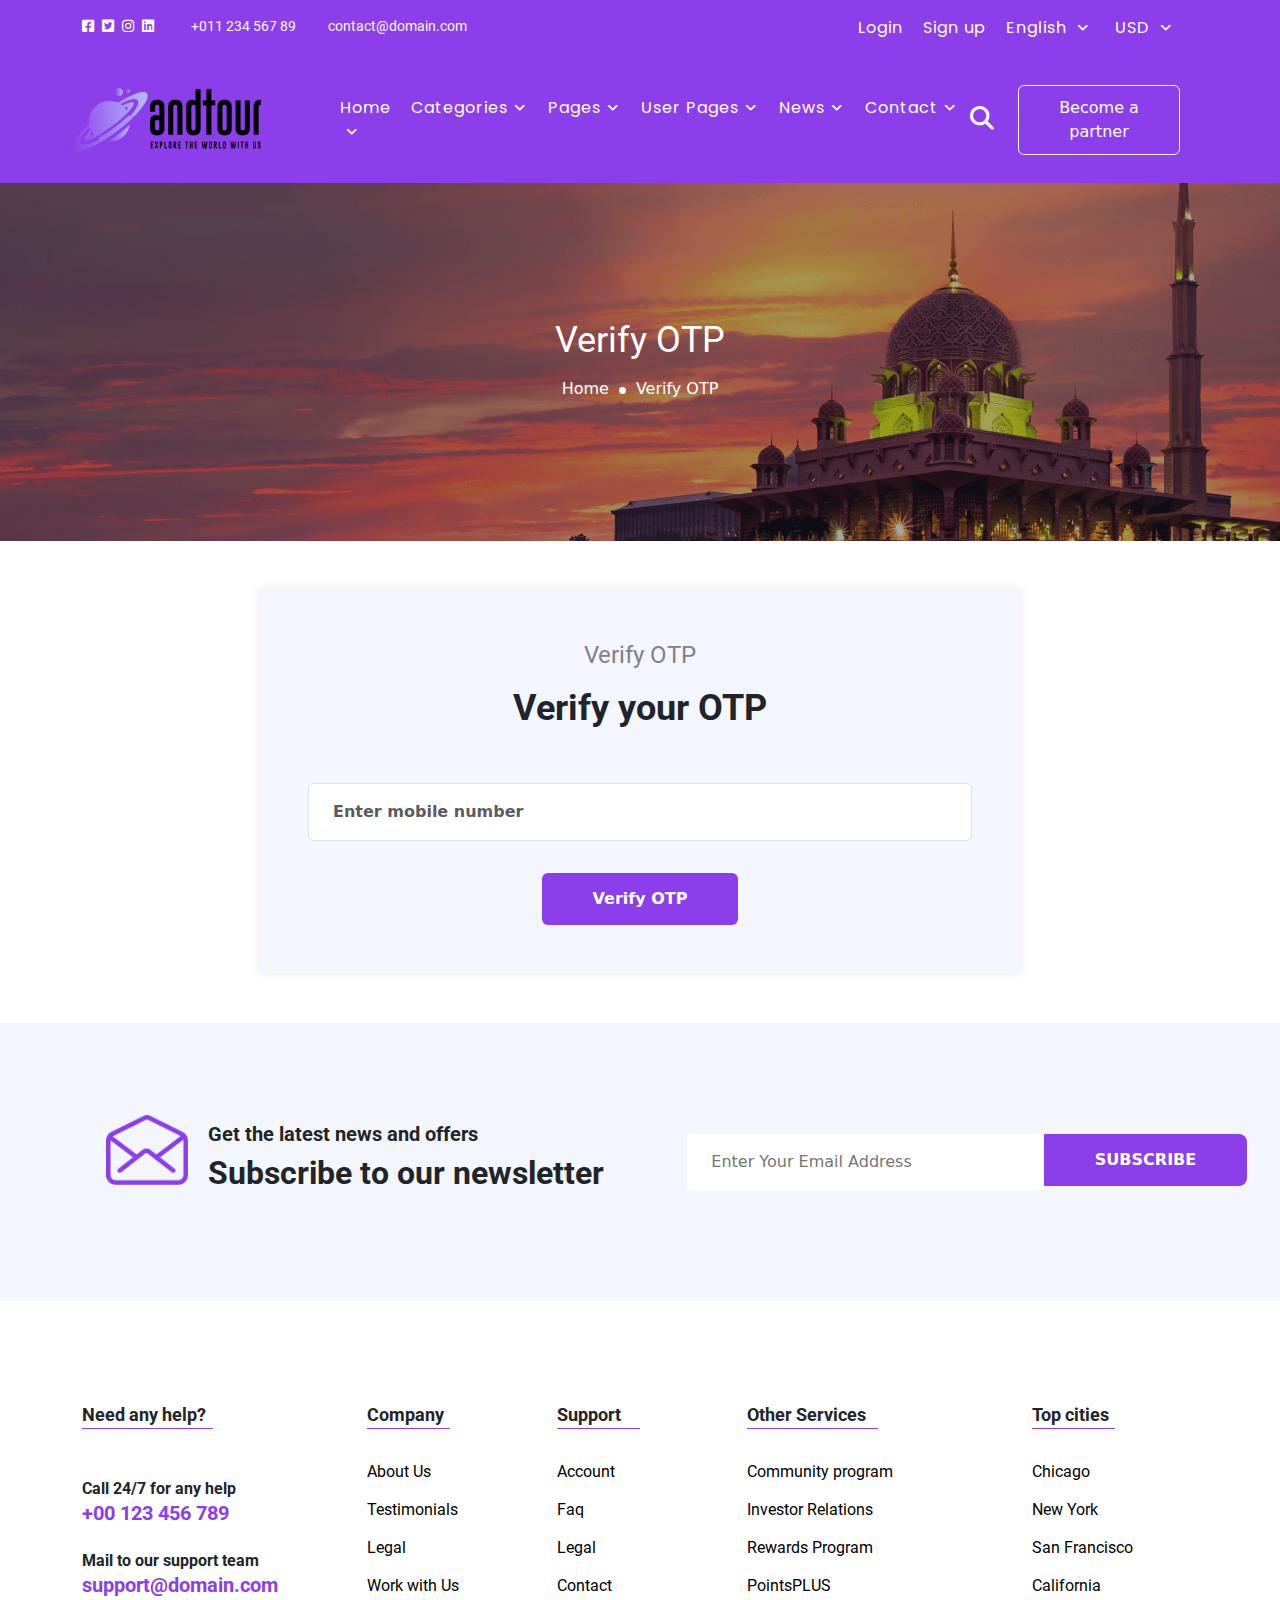
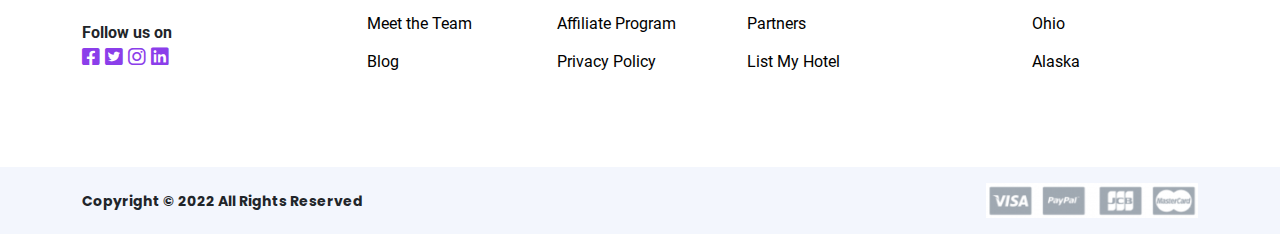
<file: verify_otp.html>
<!DOCTYPE html>
<html lang="en">

<head>
  <meta charset="UTF-8">
  <meta name="viewport" content="width=device-width, initial-scale=1.0">
  <title> VERIFY-OTP - andtourtravel</title>

  <!-- favicon icon -->
  <link rel="shortcut icon" href="image/favicon.png" type="image/x-icon">
  <!-- favicon icon -->

  <link rel="stylesheet" href="css/bootstrap.min.css">
  <link rel="stylesheet" href="css/all.min.css">
  <link rel="stylesheet" href="css/owl.carousel.min.css">
  <link rel="stylesheet" href="css/owl.theme.default.min.css">
  <link rel="stylesheet" href="css/style.css">
  <link rel="stylesheet" href="css/responsive.css">

</head>

<body>


   <!-- start header -->
   <header>
    <div class="bgcolor d-none d-md-block">
      <div class="container">
        <div class="row py-3">
          <div class="col-lg-auto social_icon d-lg-block d-none">
            <a href="#" target="_blank"><i class="fa-brands fa-square-facebook"></i></a>
            <a href="#" target="_blank"><i class="fa-brands fa-square-twitter"></i></a>
            <a href="#" target="_blank"><i class="fa-brands fa-instagram"></i></a>
            <a href="#" target="_blank"><i class="fa-brands fa-linkedin"></i></a>
          </div>

          <div class="col-auto text-light mx-2">
            <span>+011 234 567 89</span>
          </div>
          <div class="col-auto text-light">
            <span>contact@domain.com</span>
          </div>
          <div class="col-auto ms-auto">

            <ul class="main_menu d-flex">
              <li><a href="#">Login</a></li>
              <li><a href="#">Sign up</a></li>
              <li class="dropdown">
                <a href="#" data-bs-toggle="dropdown" aria-current="page">English<i class="fa-solid fa-angle-down ms-1"></i></a>
                <ul class="dropdown-menu">
                  <li><a href="#" class="dropdown-item">English</a></li>
                  <li><a href="#" class="dropdown-item">Arabic</a></li>
                  <li><a href="#" class="dropdown-item">French</a></li>
                </ul>
              </li>
              <li class="dropdown">
                <a href="#" data-bs-toggle="dropdown" aria-current="page">USD<i class="fa-solid fa-angle-down ms-1"></i></a>
                <ul class="dropdown-menu">
                  <li><a href="#" class="dropdown-item">USD</a></li>
                  <li><a href="#" class="dropdown-item">BD</a></li>
                  <li><a href="#" class="dropdown-item">URO</a></li>
                </ul>
              </li>
            </ul>
          </div>
        </div>
      </div>
    </div>


    <div class="navbar_bg">
      <div class="container p-0">
        <nav class="navbar navbar-expand-xl">
          <!-- <div class="container-fluid"> -->
            <a class="navbar-brand" href="#">
              <img src="image/logo.png" alt="">
            </a>
            <button class="navbar-toggler" type="button" data-bs-toggle="collapse" data-bs-target="#mob_menu" aria-controls="navbarSupportedContent" aria-expanded="false" aria-label="Toggle navigation">
              <span class="navbar-toggler-icon"></span>
            </button>
            <div class="collapse navbar-collapse mob_menu" id="mob_menu">
              <ul class="navbar-nav me-auto mb-lg-0 main_menu">
                <li class="nav-item dropdown">
                  <a class="nav-link active ms-xl-4" data-bs-toggle="dropdown" aria-current="page" href="#">Home<i
                      class="fa-solid fa-angle-down"></i></a>
                  <ul class="dropdown-menu">
                    <li><a class="dropdown-item" href="index.html">Home One</a></li>
                    <li><a class="dropdown-item" href="index.html">Home Two</a></li>
                    <li><a class="dropdown-item" href="index.html">Home Three</a></li>
                    <li><a class="dropdown-item" href="index.html">Home Four</a></li>
                  </ul>
                </li>
                <li class="nav-item dropdown">
                  <a class="nav-link dropdown-toggle" data-bs-toggle="dropdown" href="#" >Categories<i class="fa-solid fa-angle-down"></i></a>
                  <ul class="dropdown-menu ">
                    <li class="nav-item dropdown">
                      <a class="dropdown-item" href="#">Tours</a>
                    </li>
                    <li><a class="dropdown-item" href="#">Flights</a></li>
                    <li><a class="dropdown-item" href="#">Hotel</a></li>
                    <li><a class="dropdown-item" href="#">Visa</a></li>
                    <li><a class="dropdown-item" href="#">Apartments</a></li>
                    <li><a class="dropdown-item" href="#">Bus</a></li>
                    <li><a class="dropdown-item" href="#">Cruise</a></li>
                    <li><a class="dropdown-item" href="#">Something else here</a></li>
                  </ul>
                </li>
                <li class="nav-item dropdown">
                  <a class="nav-link dropdown-toggle" data-bs-toggle="dropdown" href="#">Pages<i
                      class="fa-solid fa-angle-down"></i></a>
                  <ul class="dropdown-menu ">
                    <li><a class="dropdown-item" href="about.html">About</a></li>
                    <li><a class="dropdown-item" href="#">Team</a></li>
                    <li><a class="dropdown-item" href="#">Testimonials</a></li>
                    <li><a class="dropdown-item" href="faq.html">FAQ</a></li>
                    <li><a class="dropdown-item" href="#">Booking Confirmation</a></li>
                    <li><a class="dropdown-item" href="#">User Pages</a></li>
                    <li><a class="dropdown-item" href="#">Become Expert</a></li>
                    <li><a class="dropdown-item" href="#">Privacy Policy</a></li>
                    <li><a class="dropdown-item" href="error.html">404 Error</a></li>
                  </ul>
                </li>
                <li class="nav-item dropdown">
                  <a class="nav-link dropdown-toggle" data-bs-toggle="dropdown" href="#">User Pages<i
                      class="fa-solid fa-angle-down"></i></a>
                  <ul class="dropdown-menu ">
                    <li><a class="dropdown-item" href="login.html">Login</a></li>
                    <li><a class="dropdown-item" href="register.html">Register</a></li>
                    <li><a class="dropdown-item" href="foget.html">Forget Password</a></li>
                    <li><a class="dropdown-item" href="verify_otp.html">Verify OTP</a></li>
                    <li><a class="dropdown-item" href="reset_pswd.html">Reset Password</a></li>
                    <li><a class="dropdown-item" href="#">My Profile</a></li>
                    <li><a class="dropdown-item" href="#">Notification</a></li>
                  </ul>
                </li>
                <li class="nav-item dropdown">
                  <a class="nav-link dropdown-toggle" data-bs-toggle="dropdown" href="#">News<i
                      class="fa-solid fa-angle-down"></i></a>
                  <ul class="dropdown-menu">
                    <li><a class="dropdown-item" href="#">News</a></li>
                    <li><a class="dropdown-item" href="#">News V2</a></li>
                    <li><a class="dropdown-item" href="#">News V3</a></li>
                    <li><a class="dropdown-item" href="#">News V4</a></li>
                    <li><a class="dropdown-item" href="#">News Details</a></li>
                    <li><a class="dropdown-item" href="#">News Details V2</a></li>
                  </ul>
                </li>
                <li class="nav-item dropdown">
                  <a class="nav-link dropdown-toggle" data-bs-toggle="dropdown" href="#">Contact<i
                      class="fa-solid fa-angle-down"></i></a>
                  <ul class="dropdown-menu">
                    <li><a class="dropdown-item" href="contact.html">Contact V1</a></li>
                    <li><a class="dropdown-item" href="contact.html">Contact V2</a></li>
                  </ul>
                </li>
              </ul>
              <div class="me-4 d-none d-lg-block">
                <i class="fa-solid fa-magnifying-glass fs-4 text-light"></i>
              </div>
              <div class="btn become btn_become rounded btn-outline-light d-none d-lg-block">
                <a href="#">Become a partner</a>
              </div>
            </div>
          </div>
        </nav>
      </div>
    </div>
  </header>
  <!-- end header -->


  <main>


    <!-- start bg image -->
    <section>
        <div class="bg_img1">
            <p class="about_us  text-center">Verify OTP</p>
            <div class="d-flex anchor justify-content-center">
                <a href="index.html">Home</a>
                <p class="circle"></p>
                <a href="login.html">Verify OTP</a>
            </div>
        </div>
    </section>
    <!-- end bg image -->


    
   <section>
    <div class="container-lg">
        <div class="row mt-5">
            <div class="col-8 login text-center m-auto px-md-5">
                <p class="login_text pt-5 pb-2">Verify OTP</p>
                <p class="logged fw-bold pb-4">Verify your OTP</p>
                <!-- <input class="" type="text"> -->
                <!-- <input class="otSc " type="text" maxlength="1" fdprocessedid="7cllza"> -->
                <!-- <input class="otSc " type="text" maxlength="1" fdprocessedid="7cllza"> -->
                <!-- <input class="otSc " type="text" maxlength="1" fdprocessedid="7cllza"> -->
                <!-- <input class="otSc " type="text" maxlength="1" fdprocessedid="7cllza"> -->
                <input type="email" class="form-control py-3 fw-bold my-4 ps-4 " id="exampleFormControlInput1" placeholder="Enter mobile number">

                <a href="#" class="btn fw-bold mt-2 mb-5">Verify OTP</a>
            </div>
        </div>
    </div>
   </section>
   


    <!-- start email part -->
    <section>
      <div class="two_part1">
        <div class="container">
          <div class="row new_edit">
            <div class="col-lg-6 col-12 d-flex align-items-center justify-content-center pb-sm-4">
              <div class="email_img"> 
                <img src="image/asset 34.png" alt="">
              </div>
              <div class="text_email pt-3">
                <p class="fs-5 fw-bold get">Get the latest news and offers</p>
                <p class="sub fs-2 fw-bold">Subscribe to our newsletter</p>
              </div>
            </div>
            <div class="col-lg-6 col-12 d-flex align-items-center justify-content-center">
              <div class="row input">
                <div class="col-9">
                  <input type="text" placeholder="Enter Your Email Address" class="w-100 py-3 ps-4 pe-5 border-0">
                </div>
                <div class="col-3">
                  <div class="btn rounded-end-3 rounded-start-0 fw-bold text-uppercase">Subscribe</div>
                </div>
              </div>
            </div>
          </div>
        </div>
      </div>
    </section>
    <!-- end email part -->


  </main>

  <!-- start footer part  -->
  <footer>
    <div class="container">
      <div class="row footer">
          <div class="col-lg-3 col-12 col-md-6 pb-md-4">
            <p class="need fw-bold mb-4">Need any help?</p>
            <div class="pb-4 pt-4 part_1">
              <p>Call 24/7 for any help</p>
              <h5 class="fw-bold">+00 123 456 789</h5>
            </div>
            <div class="pb-4 part_1">
              <p>Mail to our support team</p>
              <h5 class="fw-bold">support@domain.com</h5>
            </div>
            <div class="pb-4 part_1">
              <p>Follow us on</p>
              <h5>
                <i class="fa-brands fa-square-facebook"></i>
                <i class="fa-brands fa-square-twitter"></i>
                <i class="fa-brands fa-instagram"></i>
                <i class="fa-brands fa-linkedin"></i>
              </h5>
            </div>
          </div>
          <div class="col-lg-2 col-md-6">
            <p class="need fw-bold mb-4">Company</p>
            <div class="link">
              <a href="#"><p>About Us</p></a>
              <a href="#"><p>Testimonials</p></a>
              <a href="#"><p>Legal</p></a>
              <a href="#"><p>Work with Us</p></a>
              <a href="#"><p>Meet the Team</p></a>
              <a href="#"><p>Blog</p></a>
            </div>
          </div>
          <div class="col-lg-2 col-md-4">
            <p class="need fw-bold mb-4">Support</p>
            <div class="link">
              <a href="#"><p>Account</p></a>
              <a href="#"><p>Faq</p></a>
              <a href="#"><p>Legal</p></a>
              <a href="#"><p>Contact</p></a>
              <a href="#"><p>Affiliate Program</p></a>
              <a href="#"><p>Privacy Policy</p></a>
            </div>
          </div>
          <div class="col-lg-3 col-md-5">
            <p class="need fw-bold mb-4">Other Services</p>
            <div class="link">
              <a href="#"><p>Community program</p></a>
              <a href="#"><p>Investor Relations</p></a>
              <a href="#"><p>Rewards Program</p></a>
              <a href="#"><p>PointsPLUS</p></a>
              <a href="#"><p>Partners</p></a>
              <a href="#"><p>List My Hotel</p></a>
            </div>
          </div>
          <div class="col-lg-2 col-md-3">
            <p class="need fw-bold mb-4">Top cities</p>
            <div class="link">
              <a href="#"><p>Chicago</p></a>
              <a href="#"><p>New York</p></a>
              <a href="#"><p>San Francisco</p></a>
              <a href="#"><p>California</p></a>
              <a href="#"><p>Ohio</p></a>
              <a href="#"><p>Alaska</p></a>
            </div>
          </div>
          </div>
      </div>
    </div>
  </footer>
  <!-- end footer part  -->


  <!-- start cooy_f footer -->
  <footer>
    <div class="bg_color">
      <div class="container">
        <div class="row py-3 copy_full">
            <div class="col-sm-6 copy_f pt-2">
              <p class="copy fw-bold">Copyright © 2022 All Rights Reserved</p>
            </div>
            <div class="col-sm-6 text-end">
              <img src="image/asset 35.png" alt="">
            </div>
        </div>
      </div>
    </div>
  </footer>
  <!-- end cooy_f footer -->



  <script src="js/jquery-3.7.0.min.js"></script>
  <script src="js/owl.carousel.min.js"></script>
  <script src="js/bootstrap.bundle.min.js"></script>
  <script src="js/script.js"></script>





</body>

</html>
</file>
<file: css/style.css>
@import url('https://fonts.googleapis.com/css2?family=Poppins:wght@300;400;500&family=Roboto:wght@300;400&display=swap');


    /* font-family: 'Poppins', sans-serif; */
    /* font-family: 'Roboto', sans-serif; */

/* poppins-200 - latin */
@font-face {
    font-display: swap; /* Check https://developer.mozilla.org/en-US/docs/Web/CSS/@font-face/font-display for other options. */
    font-family: 'Poppins';
    font-style: normal;
    font-weight: 200;
    src: url('../fonts/poppins-v20-latin-200.eot'); /* IE9 Compat Modes */
    src: url('../fonts/poppins-v20-latin-200.eot?#iefix') format('embedded-opentype'), /* IE6-IE8 */
         url('../fonts/poppins-v20-latin-200.woff2') format('woff2'), /* Chrome 36+, Opera 23+, Firefox 39+, Safari 12+, iOS 10+ */
         url('../fonts/poppins-v20-latin-200.woff') format('woff'), /* Chrome 5+, Firefox 3.6+, IE 9+, Safari 5.1+, iOS 5+ */
         url('../fonts/poppins-v20-latin-200.ttf') format('truetype'), /* Chrome 4+, Firefox 3.5+, IE 9+, Safari 3.1+, iOS 4.2+, Android Browser 2.2+ */
         url('../fonts/poppins-v20-latin-200.svg#Poppins') format('svg'); /* Legacy iOS */
  }
  /* poppins-regular - latin */
@font-face {
    font-display: swap; /* Check https://developer.mozilla.org/en-US/docs/Web/CSS/@font-face/font-display for other options. */
    font-family: 'Poppins';
    font-style: normal;
    font-weight: 400;
    src: url('../fonts/poppins-v20-latin-regular.eot'); /* IE9 Compat Modes */
    src: url('../fonts/poppins-v20-latin-regular.eot?#iefix') format('embedded-opentype'), /* IE6-IE8 */
         url('../fonts/poppins-v20-latin-regular.woff2') format('woff2'), /* Chrome 36+, Opera 23+, Firefox 39+, Safari 12+, iOS 10+ */
         url('../fonts/poppins-v20-latin-regular.woff') format('woff'), /* Chrome 5+, Firefox 3.6+, IE 9+, Safari 5.1+, iOS 5+ */
         url('../fonts/poppins-v20-latin-regular.ttf') format('truetype'), /* Chrome 4+, Firefox 3.5+, IE 9+, Safari 3.1+, iOS 4.2+, Android Browser 2.2+ */
         url('../fonts/poppins-v20-latin-regular.svg#Poppins') format('svg'); /* Legacy iOS */
  }
  /* poppins-600 - latin */
@font-face {
    font-display: swap; /* Check https://developer.mozilla.org/en-US/docs/Web/CSS/@font-face/font-display for other options. */
    font-family: 'Poppins';
    font-style: normal;
    font-weight: 600;
    src: url('../fonts/poppins-v20-latin-600.eot'); /* IE9 Compat Modes */
    src: url('../fonts/poppins-v20-latin-600.eot?#iefix') format('embedded-opentype'), /* IE6-IE8 */
         url('../fonts/poppins-v20-latin-600.woff2') format('woff2'), /* Chrome 36+, Opera 23+, Firefox 39+, Safari 12+, iOS 10+ */
         url('../fonts/poppins-v20-latin-600.woff') format('woff'), /* Chrome 5+, Firefox 3.6+, IE 9+, Safari 5.1+, iOS 5+ */
         url('../fonts/poppins-v20-latin-600.ttf') format('truetype'), /* Chrome 4+, Firefox 3.5+, IE 9+, Safari 3.1+, iOS 4.2+, Android Browser 2.2+ */
         url('../fonts/poppins-v20-latin-600.svg#Poppins') format('svg'); /* Legacy iOS */
  }
  /* roboto-300 - latin */
@font-face {
    font-display: swap; /* Check https://developer.mozilla.org/en-US/docs/Web/CSS/@font-face/font-display for other options. */
    font-family: 'Roboto';
    font-style: normal;
    font-weight: 300;
    src: url('../fonts/roboto-v30-latin-300.eot'); /* IE9 Compat Modes */
    src: url('../fonts/roboto-v30-latin-300.eot?#iefix') format('embedded-opentype'), /* IE6-IE8 */
         url('../fonts/roboto-v30-latin-300.woff2') format('woff2'), /* Chrome 36+, Opera 23+, Firefox 39+, Safari 12+, iOS 10+ */
         url('../fonts/roboto-v30-latin-300.woff') format('woff'), /* Chrome 5+, Firefox 3.6+, IE 9+, Safari 5.1+, iOS 5+ */
         url('../fonts/roboto-v30-latin-300.ttf') format('truetype'), /* Chrome 4+, Firefox 3.5+, IE 9+, Safari 3.1+, iOS 4.2+, Android Browser 2.2+ */
         url('../fonts/roboto-v30-latin-300.svg#Roboto') format('svg'); /* Legacy iOS */
  }
  /* roboto-regular - latin */
@font-face {
    font-display: swap; /* Check https://developer.mozilla.org/en-US/docs/Web/CSS/@font-face/font-display for other options. */
    font-family: 'Roboto';
    font-style: normal;
    font-weight: 400;
    src: url('../fonts/roboto-v30-latin-regular.eot'); /* IE9 Compat Modes */
    src: url('../fonts/roboto-v30-latin-regular.eot?#iefix') format('embedded-opentype'), /* IE6-IE8 */
         url('../fonts/roboto-v30-latin-regular.woff2') format('woff2'), /* Chrome 36+, Opera 23+, Firefox 39+, Safari 12+, iOS 10+ */
         url('../fonts/roboto-v30-latin-regular.woff') format('woff'), /* Chrome 5+, Firefox 3.6+, IE 9+, Safari 5.1+, iOS 5+ */
         url('../fonts/roboto-v30-latin-regular.ttf') format('truetype'), /* Chrome 4+, Firefox 3.5+, IE 9+, Safari 3.1+, iOS 4.2+, Android Browser 2.2+ */
         url('../fonts/roboto-v30-latin-regular.svg#Roboto') format('svg'); /* Legacy iOS */
  }

:root
{
    --font_roboto:'Roboto', sans-serif;
    --font_poppin:'Poppins', sans-serif;
    --color_puple:#8B3EEA;
    --color_white:#FFFFFF;
    --color_black:#212529;
} 
.main_menu > li:hover
{
    display: block;
}

a
{
    text-decoration: none;
    color: var(--color_white);
}
p
{
    margin: 0;
    padding: 0;
}
ul
{
    margin: 0;
    padding: 0;
    list-style: none;

}
h1,h2,h3,h4,h5,h6
{
    margin: 0;
}
.bgcolor
{
    background-color: var(--color_puple);
    font-family: var(--font_roboto);
    font-size: 14px;
}
.social_icon > a
{
    color: var(--color_white);
    margin-right: 5px;
}

/* ======================== */
#one .owl-nav
{
    position: absolute;
    bottom: 50px;
    right: 50px;
    color: white;
}
#one .owl-next
{
    height: 30px;
    width: 30px;
    border: 2px solid white;
}
#one .owl-next:hover
{
    color: var(--color_puple);
    border: 2px solid var(--color_puple);
    background-color: transparent;
}
#one .owl-prev:hover
{
    color: var(--color_puple);
    border: 2px solid var(--color_puple);
    background-color: transparent;
}
#one .owl-prev
{
    height: 30px;
    width: 30px;
    border: 2px solid white;
}
.main_menu > li >a
{
    font-family: var(--font_roboto);
    font-size: 14px;
    letter-spacing: 1px;
    padding-right: 20px;
}
.navbar_bg
{
    background-color: var(--color_puple);   
}
.main_menu > li >a
{
    color:var(--color_white);
    font-family: var(--font_poppin);
    font-size: 16px;
    margin: 0 10px;
}
.main_menu > li >a.active
{
    color: var(--color_white) !important;
}
.main_menu > li >a >i
{
    font-size:13px;
    font-weight: bold;
    padding: 6px;
    font-weight: bold;
}
.navbar-toggler:focus
{
    box-shadow: none;
}
.navbar-toggler
{
    border: none;
    border-radius:0;
}
 .text_slider
 {
    position: absolute;
    top: 0;
    left: 0;
    font-family: var(--font_roboto);
    color: white;
    padding-left: 60px;
 }
 .ex_most
 {
    font-family: var(--font_roboto);
    font-size: 36px;
    color: #212529;
 }
.text_slider > .btn > a
{
    font-size: 18px;
}
.navbar-collapse
{
    /* background-color: red; */
    padding: 20px 30px;
}
.best
{
    font-size: 24px;
    padding-top: 140px;
}
.ex
{
    font-size: 136px;
    font-weight: bolder;
}
.us
{
    font-size: 36px;
    font-weight: bold;
    padding-bottom: 10px;
}
.line
{
    font-size: 20px;
    padding-bottom: 40px;
}

.slider-img img{
    height: 100%;
    object-fit: cover;
}
.dropdown-toggle::after {
    display:none;
}
/* ++++++++++++++++++++++ */
.dropdown-menu > li > a.nav-link
{
    font-weight: bold;
    font-family: var(--font_poppin);
    font-size: 15px;
    padding: 10px 20px 10px 20px !important;
}
.btn_1
{
    background-color: var(--color_puple);
    padding:15px 10px;
}
.dropdown-menu > li:hover > a
{
    color: var(--color_puple);
}
.dropdown-menu.peta_menu[data-bs-popper]{
    left: 100%;
    top: 0;
}
.title
{
    font-family: var(--font_roboto);
    font-size: 36px;
    color: #212529;
}
.line_hr
{
    border-bottom: 3px solid var(--color_puple);
    width: 20%;
    margin: auto;
    opacity: .6;
}
.spacer
{
    padding-top: 120px;
    padding-bottom: 50px;
}
.hotel
{
    font-family: var(--font_roboto);
    font-size: 24px;
    letter-spacing: 1px;
    padding-top: 30px;
}
.hotel_hr{
    width: 50%;
    height: 30px;
    border-bottom: 3px solid #8B3EEA;
    color: var(--color_puple);
}
.hotel_lorem
{
    font-family: var(--font_poppin);
    font-size: 16px;
    color: #818090;
    padding-top: 20px;
    width: 82%;
    margin: auto;
}
.main
{
    border: 1px solid rgba(0, 0, 0, .1);
    border-radius: 10px;
    padding: 30px 12px;
    transform: translatey(10px);
    transition: .3s;
    margin-bottom: 40px;
}
.main:hover
{
    transform: translatey(0px);
    transition: .3s;
}

/* +++++++++++++++++++ */
.about_us_1,.find,.one > span
{
    font-family: var(--font_roboto);
    font-size: 18px;
    color: var(--color_puple);
    padding-bottom: 10px;
}
.dis,.prepare
{
    font-family: var(--font_roboto);
    font-size: 36px;
    width: 90%;
    padding-bottom: 15px;
}
.prepare
{
    width: 50%;
}
.sint,.sint1
{
    font-family: var(--font_poppin);
    font-size: 16px;
    color: #818090;
    width: 90%;
    line-height: 25px;
}
.sint1
{
    width: 50%;
}
.two_part
{
    padding-top: 50px;
}
.img_small
{
    width: 65%;
}
.suitcase_img
{
    padding-top: 60px;
}
.suitcase_img > img,.img_small > img
{
    height: 100%;
    width: 100%;
    object-fit: cover;
}
.inner_row
{
    transform: translateY(10px);
    transition: .3s;
    padding: 25px 0;
}
.inner_row:hover
{
    transform: translateY(0px);
    transition: .3s;
}
.ex_per
{
    font-family: var(--font_roboto);
    font-size: 24px;
}
.dolore
{
    font-family: var(--font_poppin);
    font-size: 16px;
    color: #818090;
    line-height: 25px;
}
.bg_img
{
    background-image: url(../image/asset\ 39.png);
    width: 100%;
    padding-left: 130px;
    margin-top: 50px;
    background-repeat: no-repeat;
    background-size: cover;
    background-position: center center;
}
.video_btn > i
{
    font-size: 21px;
    padding-left: 5px;
}
.video_btn
{
    border-radius: 50%;
    padding: 15px;
    background-color: var(--color_puple);
}
.one
{
    background:white;
    box-shadow: 0px 10px 10px rgba(0, 0, 0, .1);
    border-radius: 15px;
    padding: 15px 25px;
}
.one > h3
{
    font-family: var(--font_roboto);
    font-size: 36px;
}
/* ++++++++++++++++++++++ */
.two_part1
{
    margin-top: 50px;
    background-color: #F3F6FD;
    padding:80px 0;
}
.get,.sub
{
    font-family: var(--font_roboto);
}
.email_img
{
    width:18%;
    padding-right: 20px;
}
.email_img > img
{
    height: 100%;
    width: 100%;
    object-fit: cover;
}
.btn
{
    background-color: var(--color_puple);
    color: white;
    padding: 13px 50px;
}
.two_part1 .row>*
{
    padding-left: 0 !important;
    padding-right: 0;
}
/* +++++++++++++++ */
.need
{
    font-family: var(--font_roboto);
    font-size: 18px;
    color: var(--color_black);
    border-bottom: 1px solid var(--color_puple);
    width: 50%;
}
.part_1
{
    font-family: var(--font_roboto);
}
.part_1 > p
{
    font-weight: bold;
}
.part_1 > h5
{
    color: var(--color_puple);
}
.link > a > p
{
    color:black;
    font-family: var(--font_roboto);
    font-size: 16px;
    padding:7px 0;
}
.link > a:hover > p
{
    color: var(--color_puple);
}
.footer
{
    padding: 100px 0 50px 0;
}
.bg_color
{
    background-color: #F3F6FD;
}
.copy
{
    font-family: var(--font_poppin);
    font-size: 14px;
}
/* +++++++++++++++++about+++++++++++++++++ */
.bg_img1
{
    background-image: url(../image/asset\ 17.png);
    width: 100%;
    background-repeat: no-repeat;
    padding:130px 0;
}
.about_us
{
    font-family: var(--font_roboto);
    font-size: 36px;
    color: var(--color_white);
}
.circle
{
    height: 7px;
    width: 7px;
    border-radius: 50%;
    margin-top: 20px;
    background-color: white;
}
.anchor > a
{
    margin: 10px;
    text-align: center;
}
.anchor > a:hover
{
    color: var(--color_puple);
}
/* ++++++++++++++++++ */
.au
{
    font-family: var(--font_roboto);
    font-size: 22px;
    padding-bottom: 10px;
}
.we_are
{
    font-family: var(--font_roboto);
    font-size:36px;
}
.at_vero
{
    font-family: var(--font_poppin);
    font-size: 16px;
    color: #818090;
    padding-top: 17px;
}
.about_div
{
    margin: 90px 0;
}
.one_img > img
{
    height: 100%;
    width: 100%;
    object-fit: cover;
}
.img_part > .row
{
    margin-left: 0;
    margin-right: 0;
}
.img_div > img
{
    width: 100%;
    height: 100%;
    object-fit: cover;
    border-radius: 20px;
}
.enjoy
{
    font-family: var(--font_roboto);
    font-size: 24px;
    color: white;
    letter-spacing: 1px;
}
.tour
{
    font-family: var(--font_roboto);
    font-size: 36px;
    color: var(--color_white);
}
.find_1
{
    font-family: var(--font_roboto);
    font-size: 16px;
    color: var(--color_white);
    border-bottom: 2px solid var(--color_white);
}
.best1
{
    font-family: var(--font_roboto);
    font-size: 20px;
    color: var(--color_puple);
    padding-bottom: 10px;
}
.phaseus
{
    font-family: var(--font_poppin);
    font-size: 16px;
    color: #818090;
}
.one_1
{
    background-color: white;
    box-shadow: 0px 0px 10px rgba(0, 0, 0, .1);
    border-radius: 10px;
    margin-top: 50px;
    margin-bottom: 70px;
    padding:10px 10px 10px 20px;
}
.one_1_img > img
{
    padding-bottom: 15px;
    padding-top: 20px;
}

/* +++++++++++++++ */
.bg_main_img
{
    background-image: url(../image/asset\ 18.png);
    width: 100%;
    padding-top:150px;
    padding-bottom:150px;
    background-repeat: no-repeat;
}
.have_you
{
    font-family: var(--font_roboto);
    font-size: 36px;
    color:var(--color_white);
    padding-bottom: 15px;
}
.lorem
{
    font-family: var(--font_poppin);
    font-size: 16px;
    color:var(--color_white);
    width: 61.5%;
    margin: auto;
    text-align: center;
}
/* +++++++++++++++ */
.cal
{
    text-align: center;
    background-color: white;
    border: 1px solid rgba(0, 0, 0, .1);
    transform: translateY(-80px);
    padding: 40px 0;
    box-shadow: 0px 0px 20px rgba(0, 0, 0, .1);
}
.cal > h1
{
    color: var(--color_puple);
}
.Partners
{
    font-family: var(--font_roboto);
    font-size: 16px;
    color: var(--color_black);
    font-weight: bold;
}
/* ++++++++++++++++++ */
.testi
{
    box-shadow: 0px 0px 10px rgba(0, 0, 0, .1);
    border-radius: 20px;
    margin:100px 0;
    padding: 0 20px;
}
.img_1_tes > img
{
    margin-top: -35px;
}
.customer
{
    font-family: var(--font_roboto);
    font-size: 36px;
    color: var(--color_black);
    border-bottom: 2px solid var(--color_puple);
    width:30%;
}
.jesica
{
    font-family: var(--font_roboto);
    font-size: 20px;
}
.loved
{
    font-family: var(--font_poppin);
    font-size: 16px;
    color:#818090;
}
.icon > i
{
    color: var(--color_puple);
}
/* +++++++++++++++++++++++ */
.title_txt
{
    font-family: var(--font_roboto);
    font-size: 36px;
    padding-top: 70px;
}
/* ++++++++++++++++ */
.general
{
    font-family: var(--font_roboto);
    font-size: 28px;
    margin-bottom: 20px;
}
.accordion-button
{
    font-family: var(--font_roboto);
    font-size: 16px;
    color: var(--color_black);
    font-weight: bold;
    background-color: white;
    box-shadow: 0px 0px 10px rgba(0, 0, 0, .1);
    margin-bottom: 30px;
}
.accordion-button:focus {
    z-index: 3;
    background-color: transparent !important;
    outline: 0 !important;
    box-shadow:none !important;
}
.accordion-body
{
    font-family: var(--font_poppin);
    font-size: 16px;
    color: #818090;
}
.call_box
{
    background-color:#753ABE;
    height: 430px;
}
.call_box_img > img
{
    height: 100%;
    width: 100%;
    object-fit: cover;
    margin-top: 120px;
}
.call_box_img
{
    height:100px;
    width:100px;
}
.contact_24
{
    padding-top: 130px;
}

.not_found
{
    font-family: var(--font_roboto);
    font-size: 36px;
}
/* ++++++++++++++++++++++++++++++ */
.two_inner_t > p
{
    font-family: var(--font_roboto);
    font-size: 30px;
}
.two_inner_t > h2
{
    color:var(--color_puple);
}
.head
{
    font-family: var(--font_roboto);
    font-size: 16px;
}
.new
{
    font-family: var(--font_roboto);
    font-size: 24px;
}
.rd
{
    font-family:var(--font_poppin);
    font-size: 16px;
    color: #818090;
}
.map > a
{
    font-size: 16px;
    font-family: var(--font_roboto);
    color: var(--color_puple);
}
.one_map
{
    background-color: white;
    box-shadow: 0px 0px 10px rgba(0, 0, 0, .1);
}
.modal-header > iframe
{
    padding:40px 5px 7px 5px;
}
.btn-close
{
    position: absolute;
    top:4%;
    right:5%;
    border: 2px solid var(--color_puple);
    border-radius: 50px;
}
.btn-close:hover
{
    background-color: var(--color_puple);
}

/* +++++++++++++++++++++ */
.fill_box
{
    background-color: white;
    box-shadow: 0px 0px 10px rgba(0, 0, 0, .1);
    padding: 20px;
}

/* ++++++++++++++++ */
#two .item
{
    width: 70%;
    margin: 70px 0 50px 0;
}
#two .item > img
{
    height: 100%;
    width: 100%;
    object-fit: cover;
}
.bg_img_1
{
    background-image: url(../image/asset\ 40.png);
    padding:70px 30px;
    background-repeat: no-repeat;
    background-position: left center;
    background-size: cover;
}
.provide
{
    font-family: var(--font_roboto);
    font-size: 35px;
    color: white;
}
.bg_white
{
    background-color: white;
    box-shadow: 0px 0px 50px rgba(0, 0, 0, .1);
    position: relative;
    top: 0;
    left: 0;
    border-radius: 20px;
}
.our_t,.what,.osm,.h5_slider,.h6_slider
{
    font-family: var(--font_roboto);
    font-size: 20px;
    color: #818090;
}
.what
{
    font-size: 36px;
    color: var(--color_black);
}
.osm
{
    font-size: 24px;
    color: var(--color_puple);
}
.slider_l
{
    font-family: var(--font_poppin);
    color: #2B2540;
    font-size: 18px;
    line-height: 35px;
}
.h5_slider
{
    color: var(--color_black);
    font-size: 18px;
}
.h6_slider
{
    color: var(--color_puple);
    font-size: 14px;
}
#three .owl-dots .owl-dot span
{
    padding:6px;
}
#three .owl-dots .owl-dot.active span
{
    background-color: var(--color_puple);
}
.text_part
{
    background-color: #F3F6FD;
    /* box-shadow: 0px 0px 20px rgba(0, 0, 0, .3); */
    padding: 50px 10px 50px 40px;
}
.ex_mobtn_becomest
{
    font-family: var(--font_roboto);
    font-size: 36px;
}
.become
{
    padding: 10px;
}
.discover
{
    font-size: 18px;
    font-family: var(--font_roboto);
    color: #2B2540;
}
.one_p > img
{
    transform: rotateX('180deg');
}
/* +++++++++++++++++++ */
.login
{
    background-color: #F3F6FD;
    box-shadow: 0px 0px 10px rgba(0, 0, 0, .1);
    position: relative;
}
.login_text,.logged
{
    font-family: var(--font_roboto);
    font-size: 24px;
    color:#818090;
}
.logged
{
    font-size: 36px;
    color: var(--color_black);
}
.forget
{
    font-family: var(--font_roboto);
    font-size: 16px;
    color: #818090;
}
.dont,.register
{
    font-family: var(--font_poppin);
    font-size: 16px;
    color: #818090;
}
.register
{
    color: var(--color_puple);
}
.or::before
{
    content: "";
    height: 1px;
    width: 45%;
    background-color: gray;
    position: absolute;
    bottom:160px;
    left:20px;
}
.or::after
{
    content: "";
    height: 1px;
    width: 45%;
    background-color: gray;
    position: absolute;
    bottom:160px;
    right:20px;
}
.img
{
    height: 100%;
    width: 100%;
    object-fit: cover;
}
</file>
<file: css/responsive.css>
@media screen and (max-width: 1400px){
    .logo_img > img
    {
        width:180px;
        height: 100%
    }
    .main_menu > li > a
    {
        margin: 0;
    }
    .best
    {
        font-size: 24px;
        padding-top: 140px;
    }
    /* .ex
    {
        font-size: 136px;
        font-weight: bolder;
    } */
    .us
    {
        font-size: 36px;
        font-weight: bold;
        padding-bottom: 10px;
    }
    .line
    {
        font-size: 20px;
        padding-bottom: 40px;
    }
    .prepare
    {
        width: 50%;
        font-family: var(--font_roboto);
        font-size: 36px;
    }
}
@media screen and (max-width: 1200px){
    .logo_img > img
    {
        width:180px;
        height: 100%
    }
    .main_menu > li > a
    {
        margin: 0;
    }
    .best
    {
        font-size: 24px;
    }
    .slider-img{
        height: 100vh;
    }
    
    .bg_white
    {
        position: relative;
        top: -50px;
        left: 0;
    }
    .us
    {
        font-size: 36px;
        font-weight: bold;
    }
    .line
    {
        font-size: 20px;
    }
    .become
    {
        padding:10px 5px !important;
    }
    .prepare
    {
        width: 45%;
        font-family: var(--font_roboto);
        font-size: 36px;
    }
    .find
    {
        padding-top: 20px;
    }
    .sint_1
    {
        width: 70%;
        margin-bottom: 50px;
    }
    .one
    {
        margin-bottom: 20px;
    }
    .sint
    {
        width: 100%;
    }
    .bg_white
    {
        position: relative;
        top:10px;
        left: 0;
    }
    .text_prt
    {
        margin: 50px;
    }
}

@media screen and (max-width: 992px){
    .best
    {
        font-size: 90px;
    }
    /* .ex
    {
        font-size: 136px;
        font-weight: bolder;
    } */
    .us
    {
        font-size: 26px;
        font-weight: bold;
    }
    .line
    {
        font-size: 20px;
    }
    .bg_img
    {
        padding-left: 50px;
    }
    .prepare
    {
        width: 90%;
        font-size: 36px;
    }
    .bg_white
    {
        position: relative;
        top: 50px;
        right:0px;
    }
    .find
    {
        padding-top: 20px;
    }
    .sint1
    {
        width: 100%;
        padding-bottom: 30px;
    }
    .one
    {
        margin-bottom: 20px;
    }
    .one_img > img
    {
        height: 100%;
        width: 100%;
        object-fit: cover;
    }  
    .customer
    {
        font-size:25px;
    }
    .one_1
    {
        margin-bottom:0px ;
    }
    .main_one_1
    {
        margin-bottom: 60px;
    } 
    .testi
    {
        margin: 40px 0;
    }
    .customer
    {
        font-size: 30px;
    }
    .one_map
    {
        margin-bottom: 30px;
    }
    .navbar-collapse
    {
        background-color:white;
    }
    .main_menu > li >a
    {
        color: black;
        font-weight: bold;
    }
    .main_menu > li >a.active
    {
        color: black !important;
    }
    .mob_menu
    {
        position: absolute;
        top: 100%;
        left: 0;
        width: 100%;
        z-index: 999;
        background-color: white;
    }
    .slider-img{
        height: 100vh;
    }
    .best
    {
        font-size: 24px;
    }

}
@media screen and (max-width: 767px){
    .spacer
    {
        padding-top: 40px;
        padding-bottom: 40px;
    }
    .customer
    {
        font-size:25px;
    }
    .testi
    {
        margin: 20px 0;
    }

}
@media screen and (max-width: 576px){
    .title
    {
        font-family: var(--font_roboto);
        font-size: 30px;
        color: #212529;
    }
    .line_hr
    {
        border-bottom: 3px solid var(--color_puple);
        width: 40%;
        margin: auto;
        opacity: .6;
    }
    .customer
    {
        font-size:20px;
    }
    .need
    {
        padding-top: 15px;
        margin: auto;
        text-align: center;
    }
    .ex
    {
        font-size: 110px;
        font-weight: bold;
    }
    .part_1
    {
        text-align: center;
    }
    .link > a > p
    {
        text-align: center;
    }
    .copy_full
    {
        display: flex;
        justify-content: center;
    }
    .copy_f
    {
        width: 100%;
        display: flex;
        justify-content: center;
    }
    .testi
    {
        margin: 40px 0;
    }
    .lorem
    {
        width:80%;
    }
    .img_404 > img
    {
        height: 100%;
        width: 100%;
        object-fit: cover;
        margin-top: 100px;
    }
    
}
</file>
